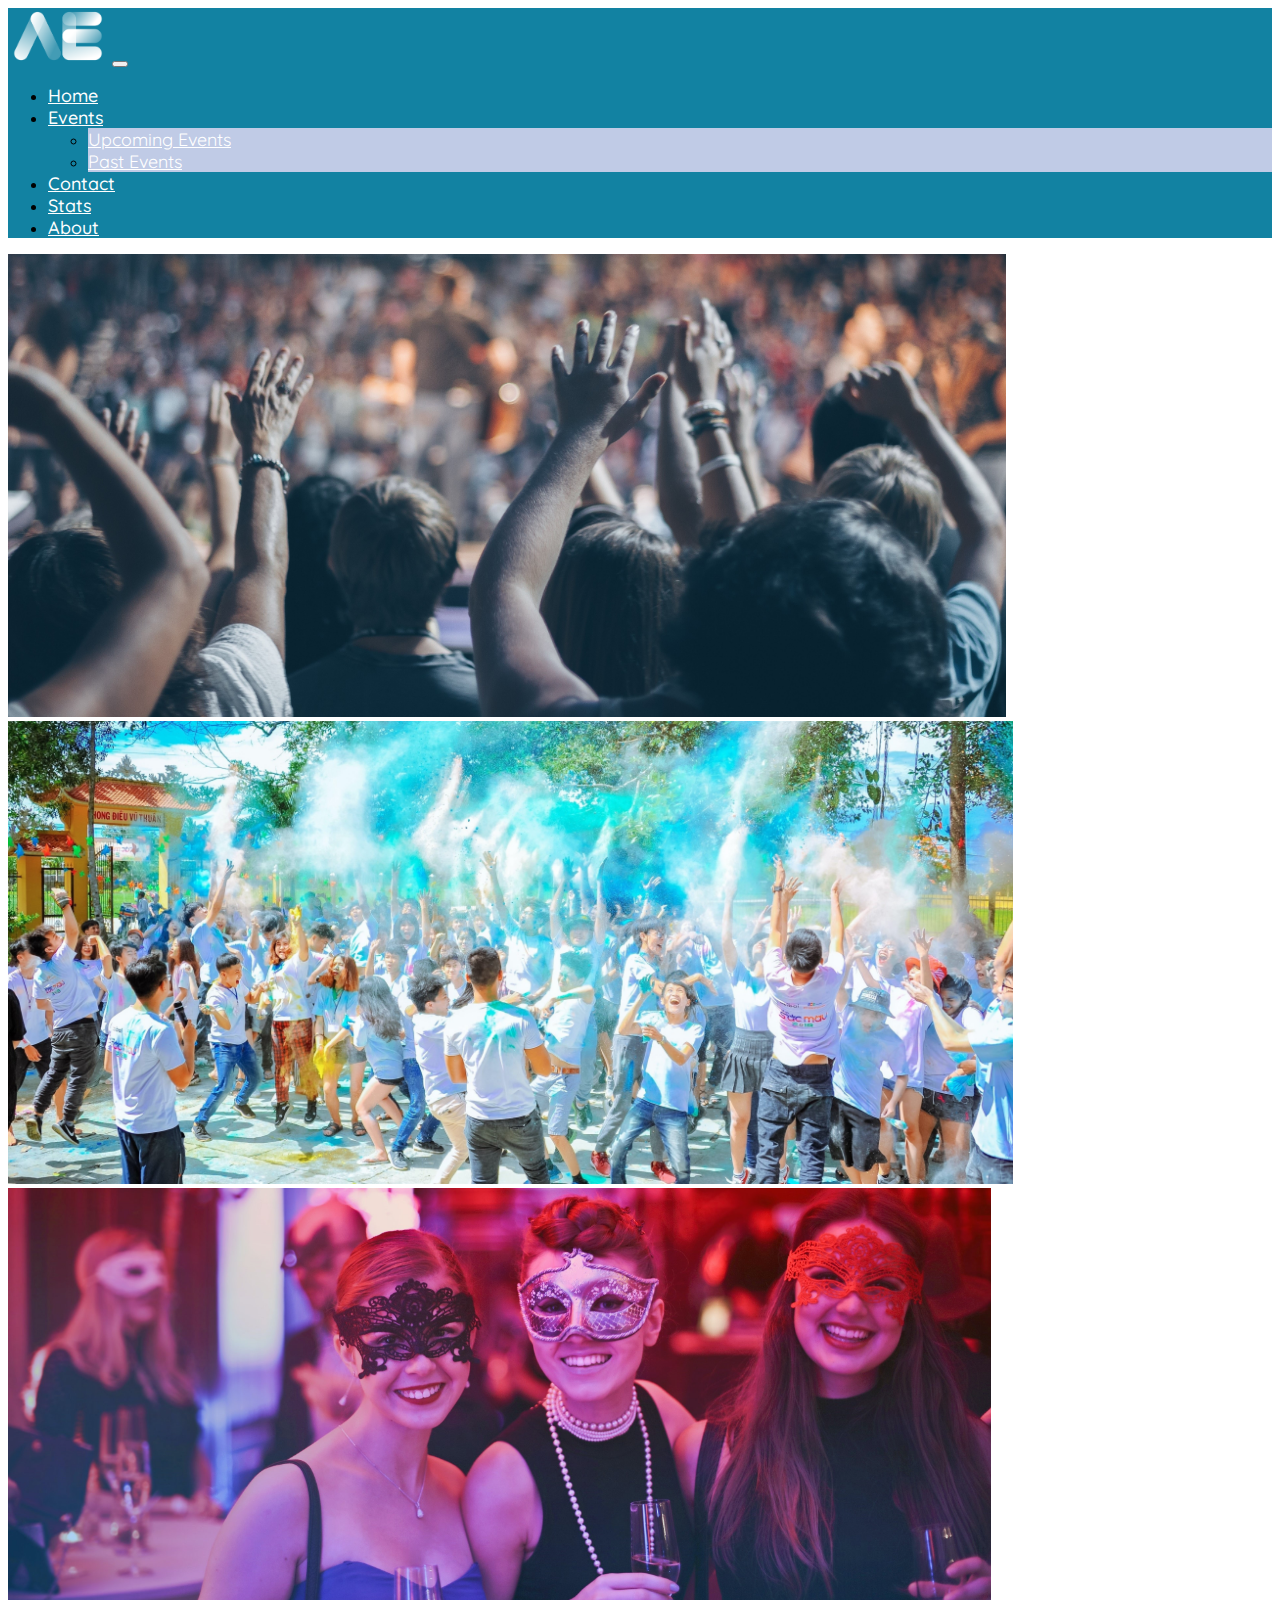
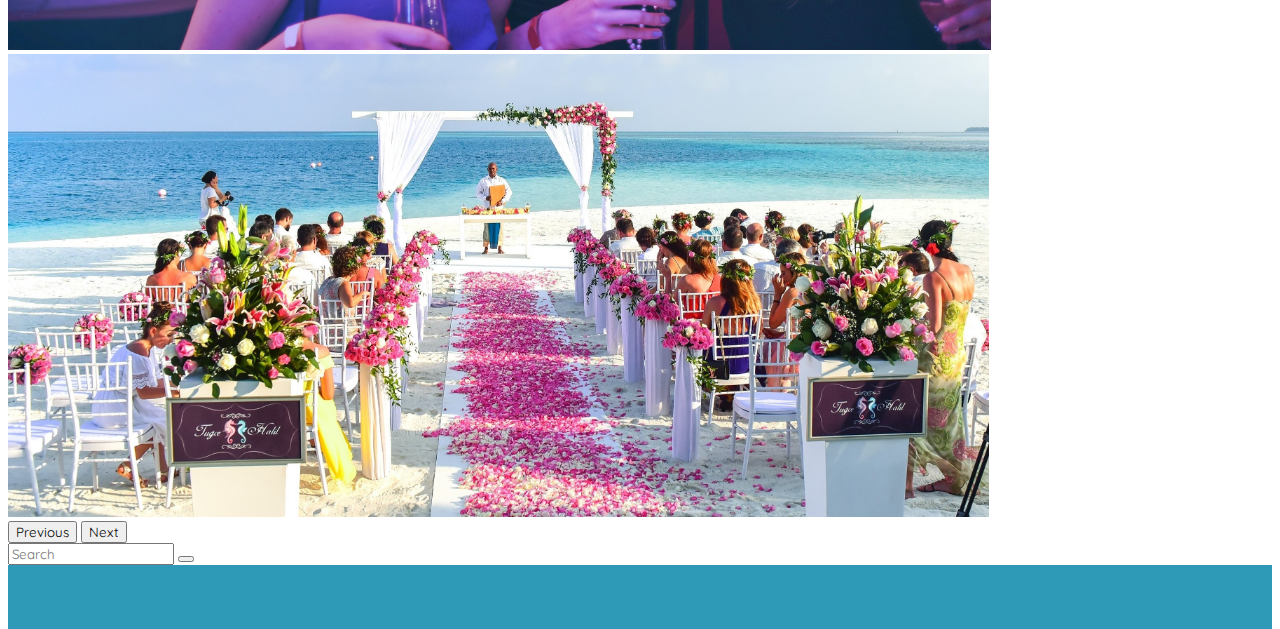
<file: index.html>
<!DOCTYPE html>
<html lang="en">
  <head>
    <meta charset="UTF-8" />
    <meta http-equiv="X-UA-Compatible" content="IE=edge" />
    <meta name="viewport" content="width=device-width, initial-scale=1.0" />
    <link
      href="https://cdn.jsdelivr.net/npm/bootstrap@5.3.0-alpha3/dist/css/bootstrap.min.css"
      rel="stylesheet"
      integrity="sha384-KK94CHFLLe+nY2dmCWGMq91rCGa5gtU4mk92HdvYe+M/SXH301p5ILy+dN9+nJOZ"
      crossorigin="anonymous"
    />
    <link
      rel="stylesheet"
      href="https://cdnjs.cloudflare.com/ajax/libs/font-awesome/6.4.0/css/all.min.css"
      integrity="sha512-iecdLmaskl7CVkqkXNQ/ZH/XLlvWZOJyj7Yy7tcenmpD1ypASozpmT/E0iPtmFIB46ZmdtAc9eNBvH0H/ZpiBw=="
      crossorigin="anonymous"
      referrerpolicy="no-referrer"
    />
    <link rel="stylesheet" href="./assets/styles/styles.css" />
    <!--    Favicon-->
    <link rel="icon" href="./assets/img/icons8-today-50.png" />
    <title>Amazing Events</title>
  </head>
  <body>
    <header class="header">
      <nav class="navbar navbar-expand-lg">
        <div class="container">
          <a class="navbar-brand" href="./index.html"
            ><img src="./assets/img/logo.png" alt=""
          /></a>
          <button
            class="navbar-toggler"
            type="button"
            data-bs-toggle="collapse"
            data-bs-target="#navbarNavDropdown"
            aria-controls="navbarNavDropdown"
            aria-expanded="false"
            aria-label="Toggle navigation"
          >
            <span class="navbar-toggler-icon"></span>
          </button>
          <div
            class="collapse navbar-collapse flex-row justify-content-end"
            id="navbarNavDropdown"
          >
            <ul class="navbar-nav">
              <li class="nav-item ">
                <a class="nav-link active" aria-current="page" href="#">Home</a>
              </li>
              <li class="nav-item dropdown">
                <a
                  class="nav-link dropdown-toggle"
                  href="#"
                  role="button"
                  data-bs-toggle="dropdown"
                  aria-expanded="false"
                >
                  Events
                </a>
                <ul class="dropdown-menu">
                  <li>
                    <a class="dropdown-item" href="/pages/upcoming_events.html"
                      >Upcoming Events</a
                    >
                  </li>
                  <li>
                    <a class="dropdown-item" href="/pages/past_events.html"
                      >Past Events</a
                    >
                  </li>
                </ul>
              </li>
              <li class="nav-item">
                <a class="nav-link" href="/pages/contact.html">Contact</a>
              </li>
              <li class="nav-item">
                <a class="nav-link" href="/pages/stats.html">Stats</a>
              </li>
              <li class="nav-item">
                <a class="nav-link" href="/pages/about_us.html">About</a>
              </li>
            </ul>
          </div>
        </div>
      </nav>
    </header>
    <main class="container mt-5 container-main flex-grow">
        <section class="events_hero container mt-5 mb-5">
          <div
            id="carouselExampleControls"
            class="carousel slide"
            data-bs-ride="carousel"
          >
            <div class="carousel-inner">
              <div class="carousel-item active">
                <img
                  src="./assets/img/mod-pexels-josh-sorenson-976866.jpg"
                  class="d-block w-100"
                  alt="First Image"
                />
              </div>
              <div class="carousel-item">
                <img
                  src="./assets/img/mod-pexels-min-an-1157557.jpg"
                  class="d-block w-100"
                  alt="Second Image"
                />
              </div>
              <div class="carousel-item">
                <img
                  src="./assets/img/pexels-andrea-piacquadio-787961.jpg"
                  class="d-block w-100"
                  alt="Third Image"
                />
              </div>
              <div class="carousel-item">
                <img
                  src="./assets/img/pexels-asad-photo-maldives-1a69198 (1).jpg"
                  class="d-block w-100"
                  alt="Fourth Image"
                />
              </div>
            </div>
            <button
              class="carousel-control-prev"
              type="button"
              data-bs-target="#carouselExampleControls"
              data-bs-slide="prev"
            >
              <span
                class="carousel-control-prev-icon"
                aria-hidden="true"
              ></span>
              <span class="visually-hidden">Previous</span>
            </button>
            <button
              class="carousel-control-next"
              type="button"
              data-bs-target="#carouselExampleControls"
              data-bs-slide="next"
            >
              <span
                class="carousel-control-next-icon"
                aria-hidden="true"
              ></span>
              <span class="visually-hidden">Next</span>
            </button>
          </div>
        </section>

      <section
        class="filters_search_container d-flex flex-row justify-content-evenly container_search"
      >
        <article class="filters d-flex flex-row" id="filters"></article>
        <article class="search_bar d-flex flex-row">
          <form class="d-flex" role="search">
            <input
              class="form-control me-2"
              type="search"
              placeholder="Search"
              aria-label="Search"
            />
            <button class="btn btn-outline-success" type="submit">
              <i class="fa-solid fa-magnifying-glass"></i>
            </button>
          </form>
        </article>
      </section>
      <section
        class="cards_container row mt-3 m-auto"
        id="cards_container"
      ></section>
    </main>
    <div class="footer_container">
      <footer class="footer">
        <div class="footer_links_container">
          <a href="https://www.instagram.com" class="footer_link"
            ><i class="fa-brands fa-instagram"></i
          ></a>
          <a href="https://www.facebook.com" class="footer_link"
            ><i class="fa-brands fa-facebook"></i
          ></a>
          <a href="https://www.whatsapp.com" class="footer_link"
            ><i class="fa-brands fa-whatsapp"></i
          ></a>
        </div>
      </footer>
    </div>
    
    <script
      src="https://cdn.jsdelivr.net/npm/bootstrap@5.3.0-alpha3/dist/js/bootstrap.bundle.min.js"
      integrity="sha384-ENjdO4Dr2bkBIFxQpeoTz1HIcje39Wm4jDKdf19U8gI4ddQ3GYNS7NTKfAdVQSZe"
      crossorigin="anonymous"
    ></script>
    <script type="module" src="/assets/js/index.js"></script>
  </body>
</html>
</file>
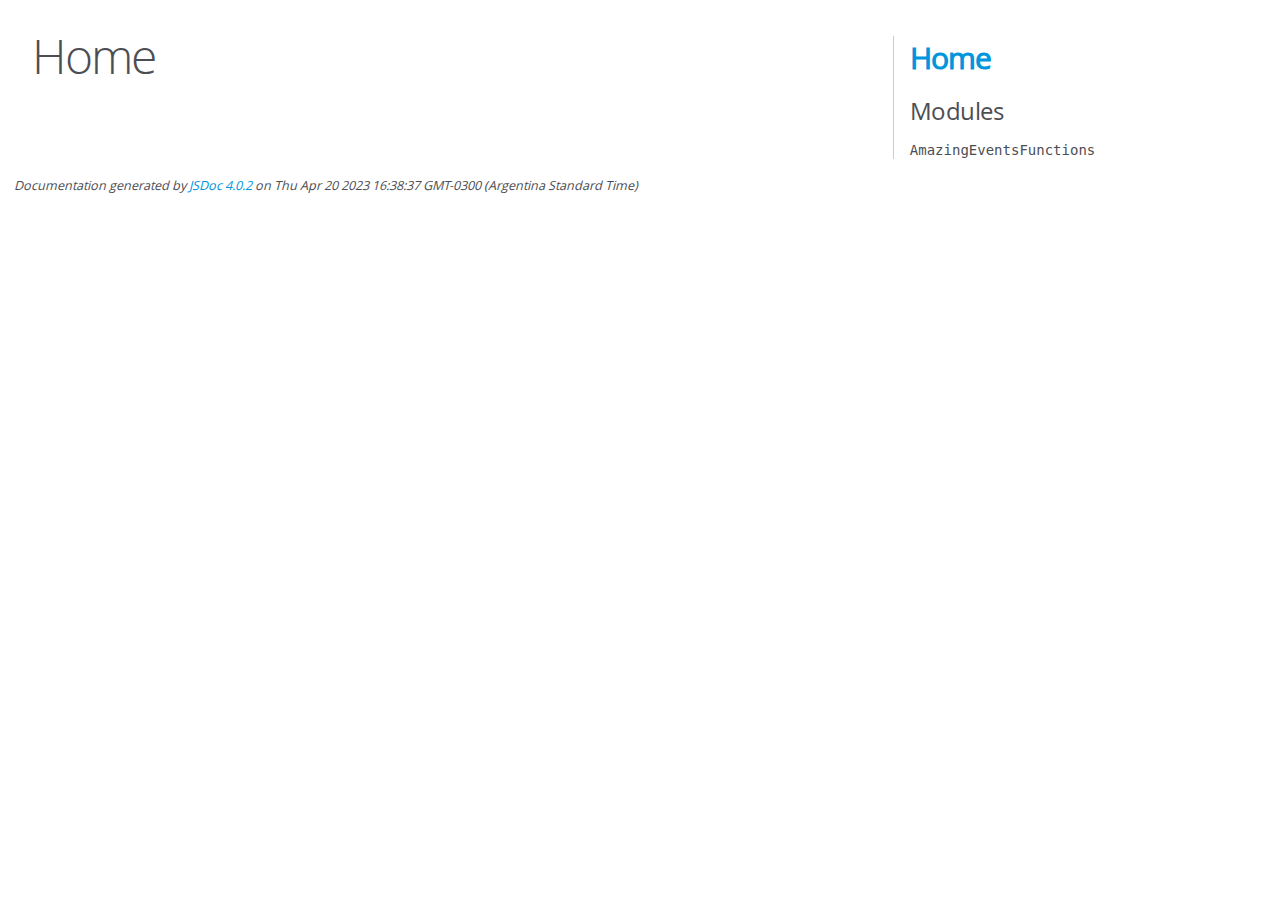
<file: assets/js/out/index.html>
<!DOCTYPE html>
<html lang="en">
<head>
    <meta charset="utf-8">
    <title>JSDoc: Home</title>

    <script src="scripts/prettify/prettify.js"> </script>
    <script src="scripts/prettify/lang-css.js"> </script>
    <!--[if lt IE 9]>
      <script src="//html5shiv.googlecode.com/svn/trunk/html5.js"></script>
    <![endif]-->
    <link type="text/css" rel="stylesheet" href="styles/prettify-tomorrow.css">
    <link type="text/css" rel="stylesheet" href="styles/jsdoc-default.css">
</head>

<body>

<div id="main">

    <h1 class="page-title">Home</h1>

    



    


    <h3> </h3>










    









</div>

<nav>
    <h2><a href="index.html">Home</a></h2><h3>Modules</h3><ul><li><a href="module-AmazingEventsFunctions.html">AmazingEventsFunctions</a></li></ul>
</nav>

<br class="clear">

<footer>
    Documentation generated by <a href="https://github.com/jsdoc/jsdoc">JSDoc 4.0.2</a> on Thu Apr 20 2023 16:38:37 GMT-0300 (Argentina Standard Time)
</footer>

<script> prettyPrint(); </script>
<script src="scripts/linenumber.js"> </script>
</body>
</html>
</file>
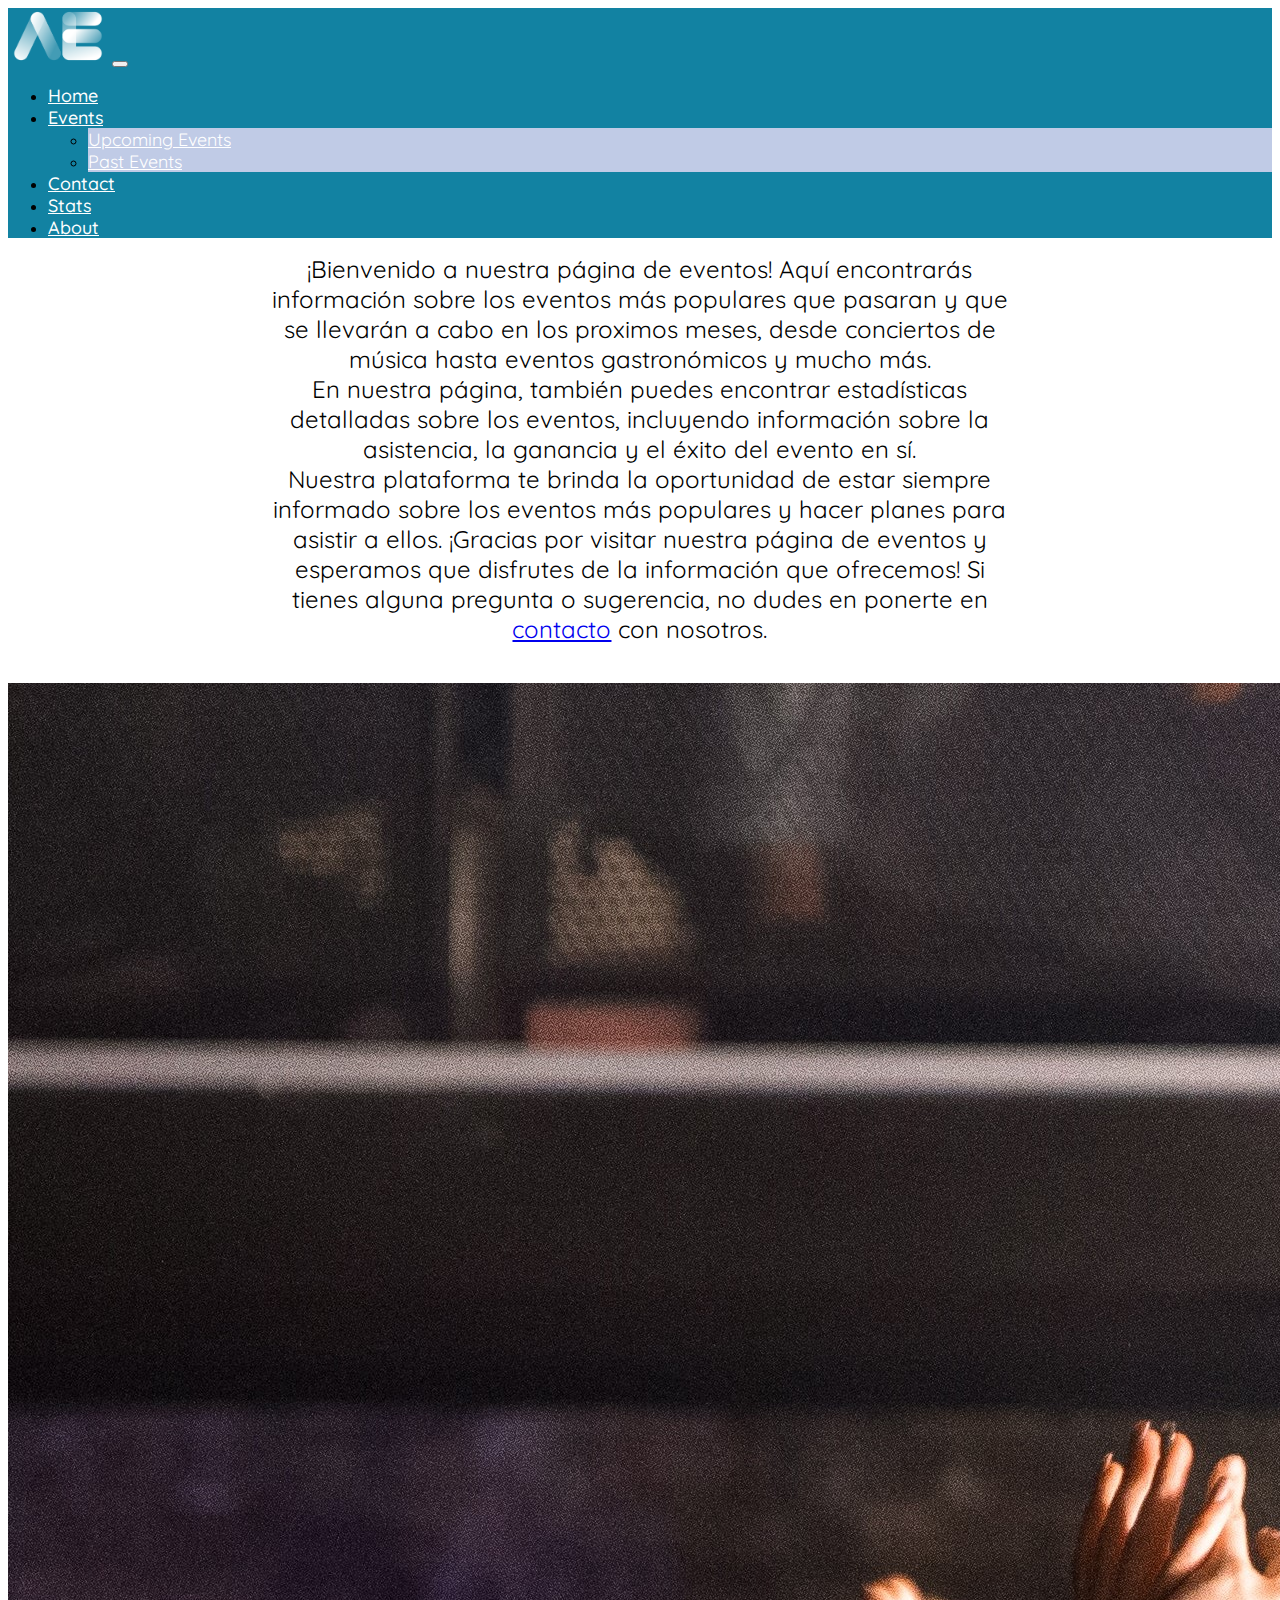
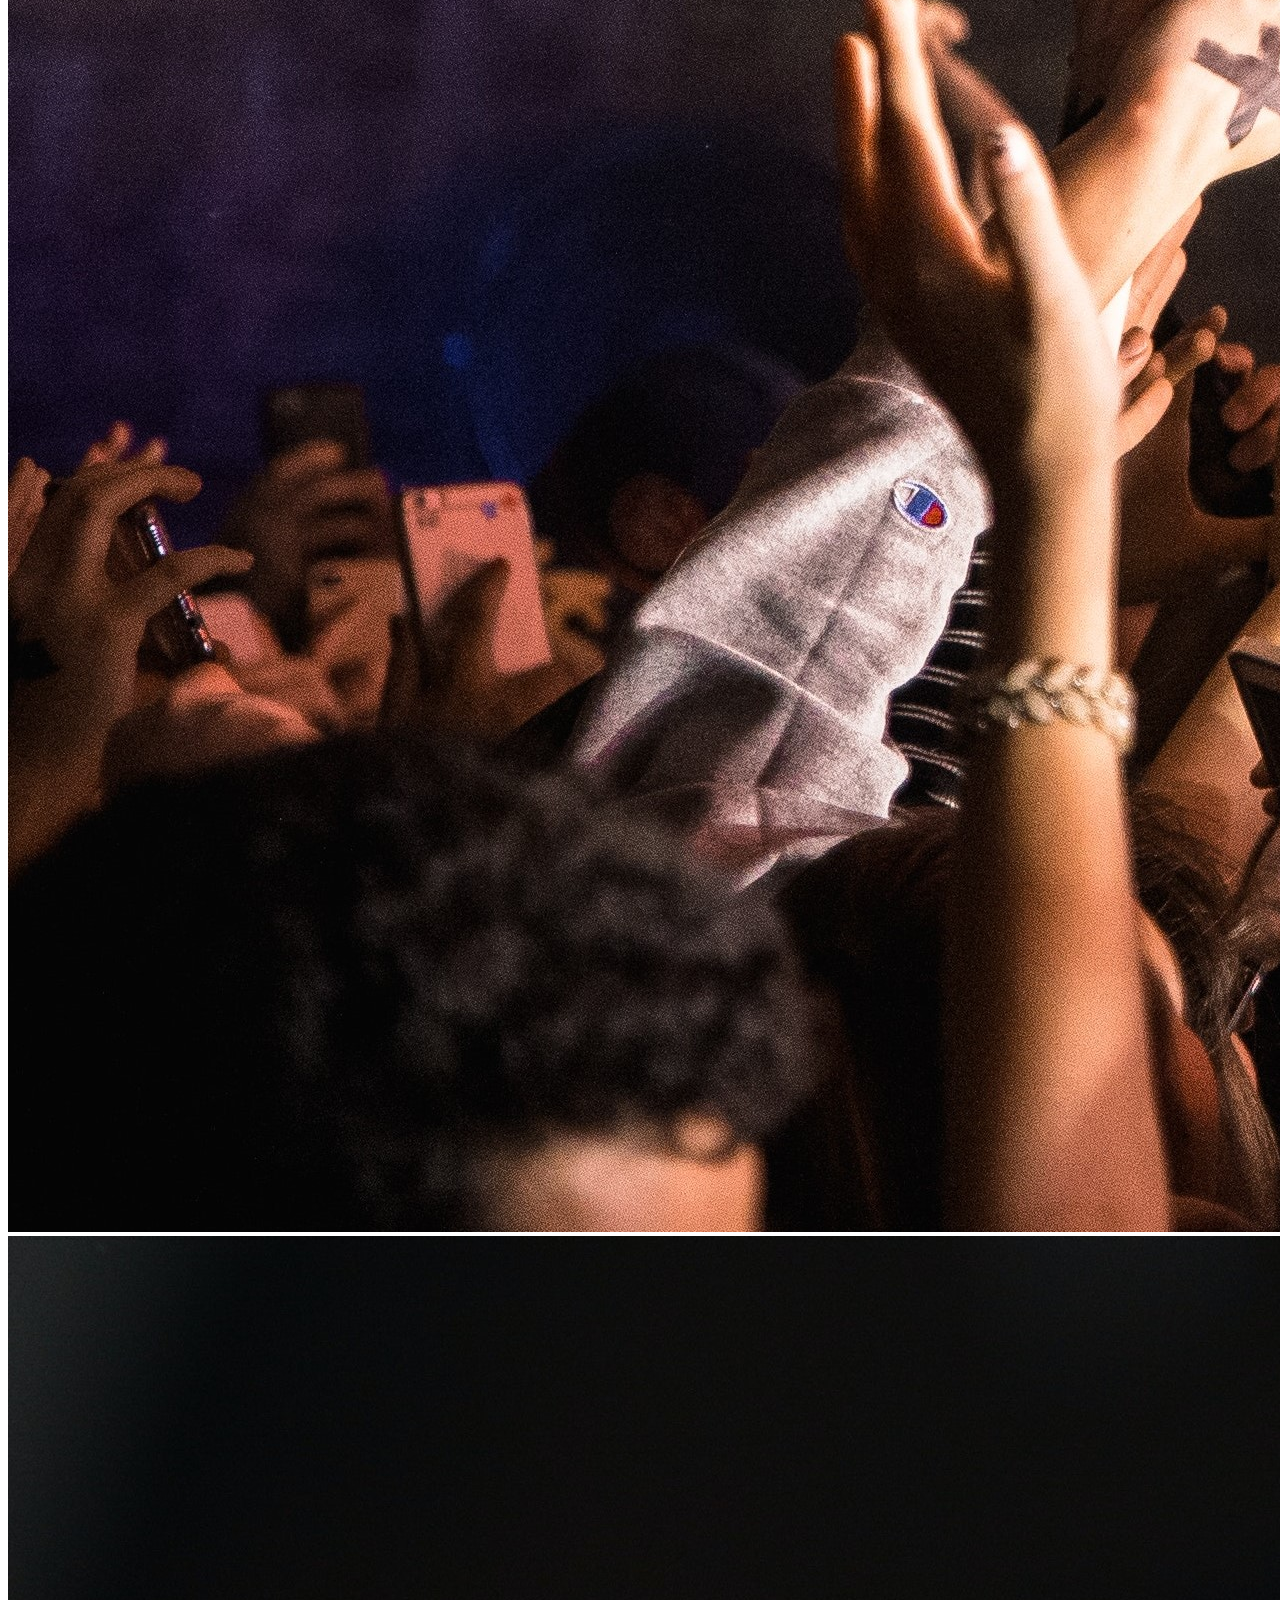
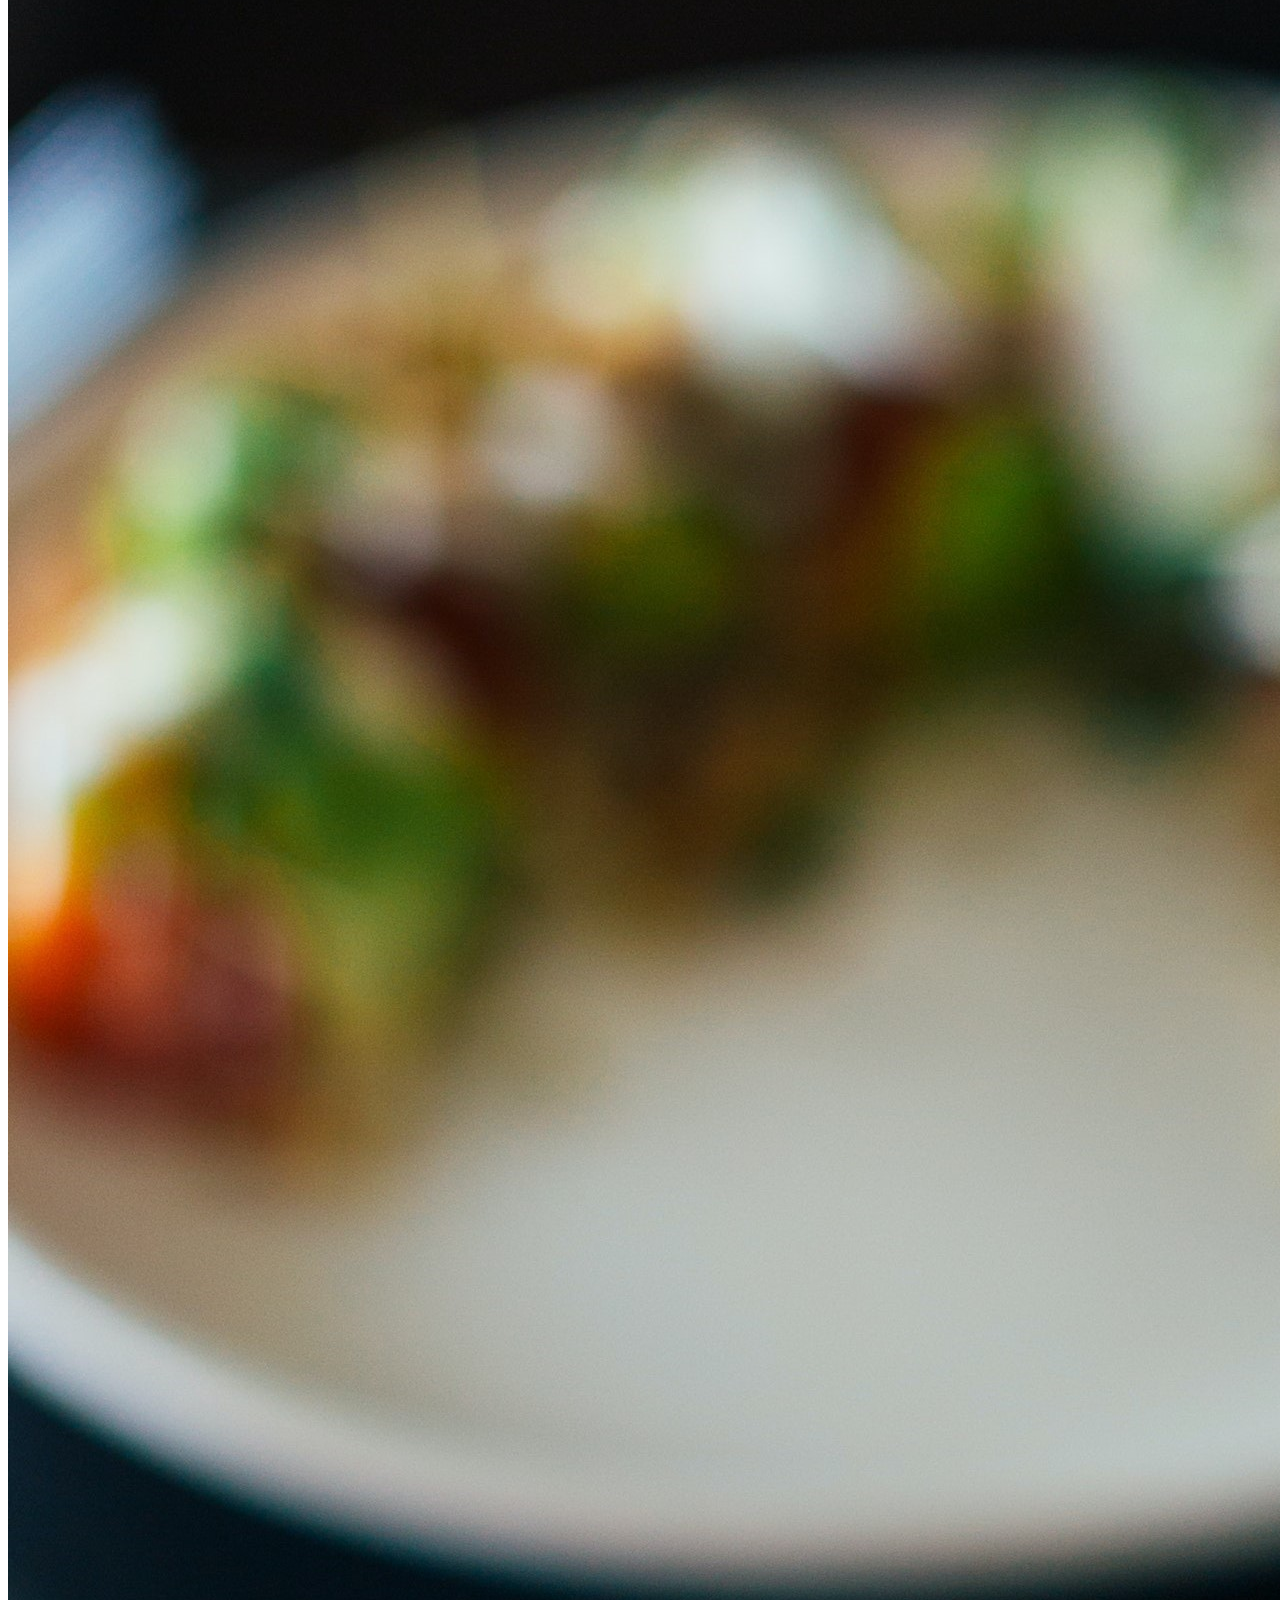
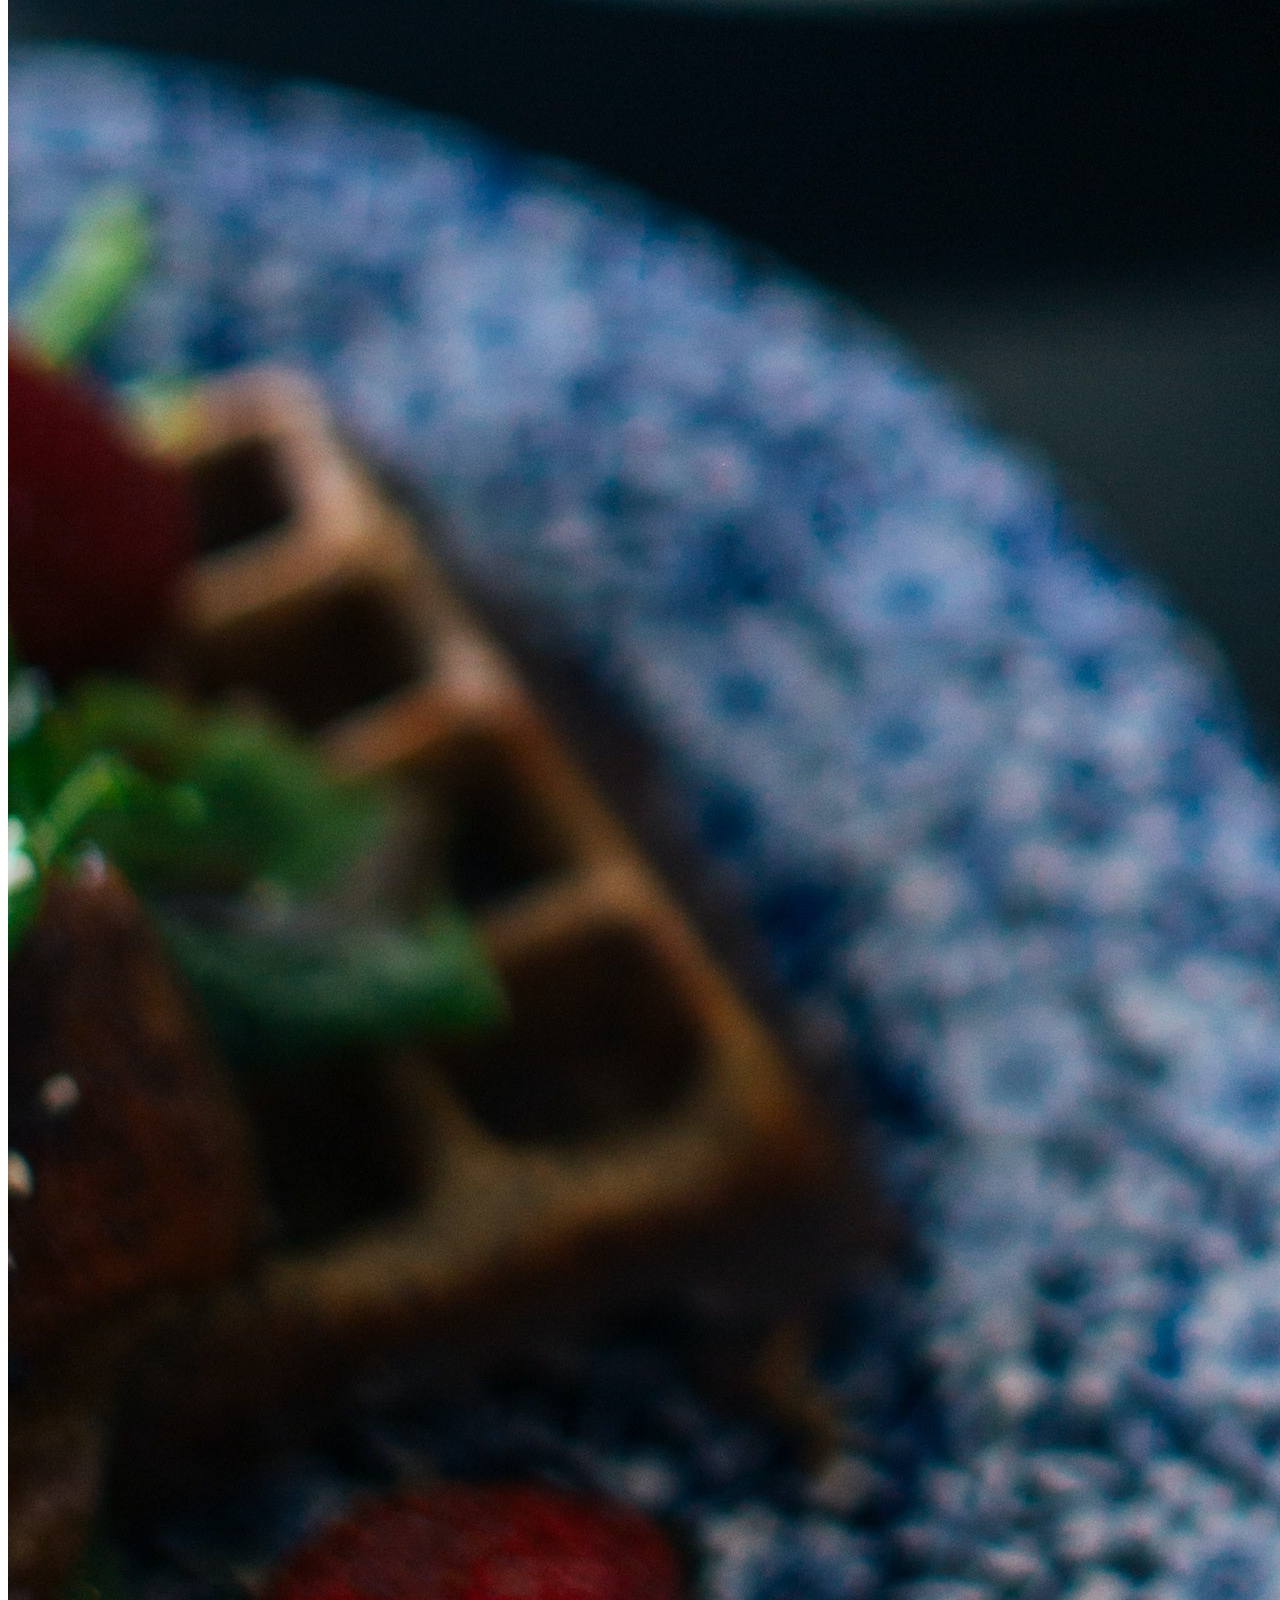
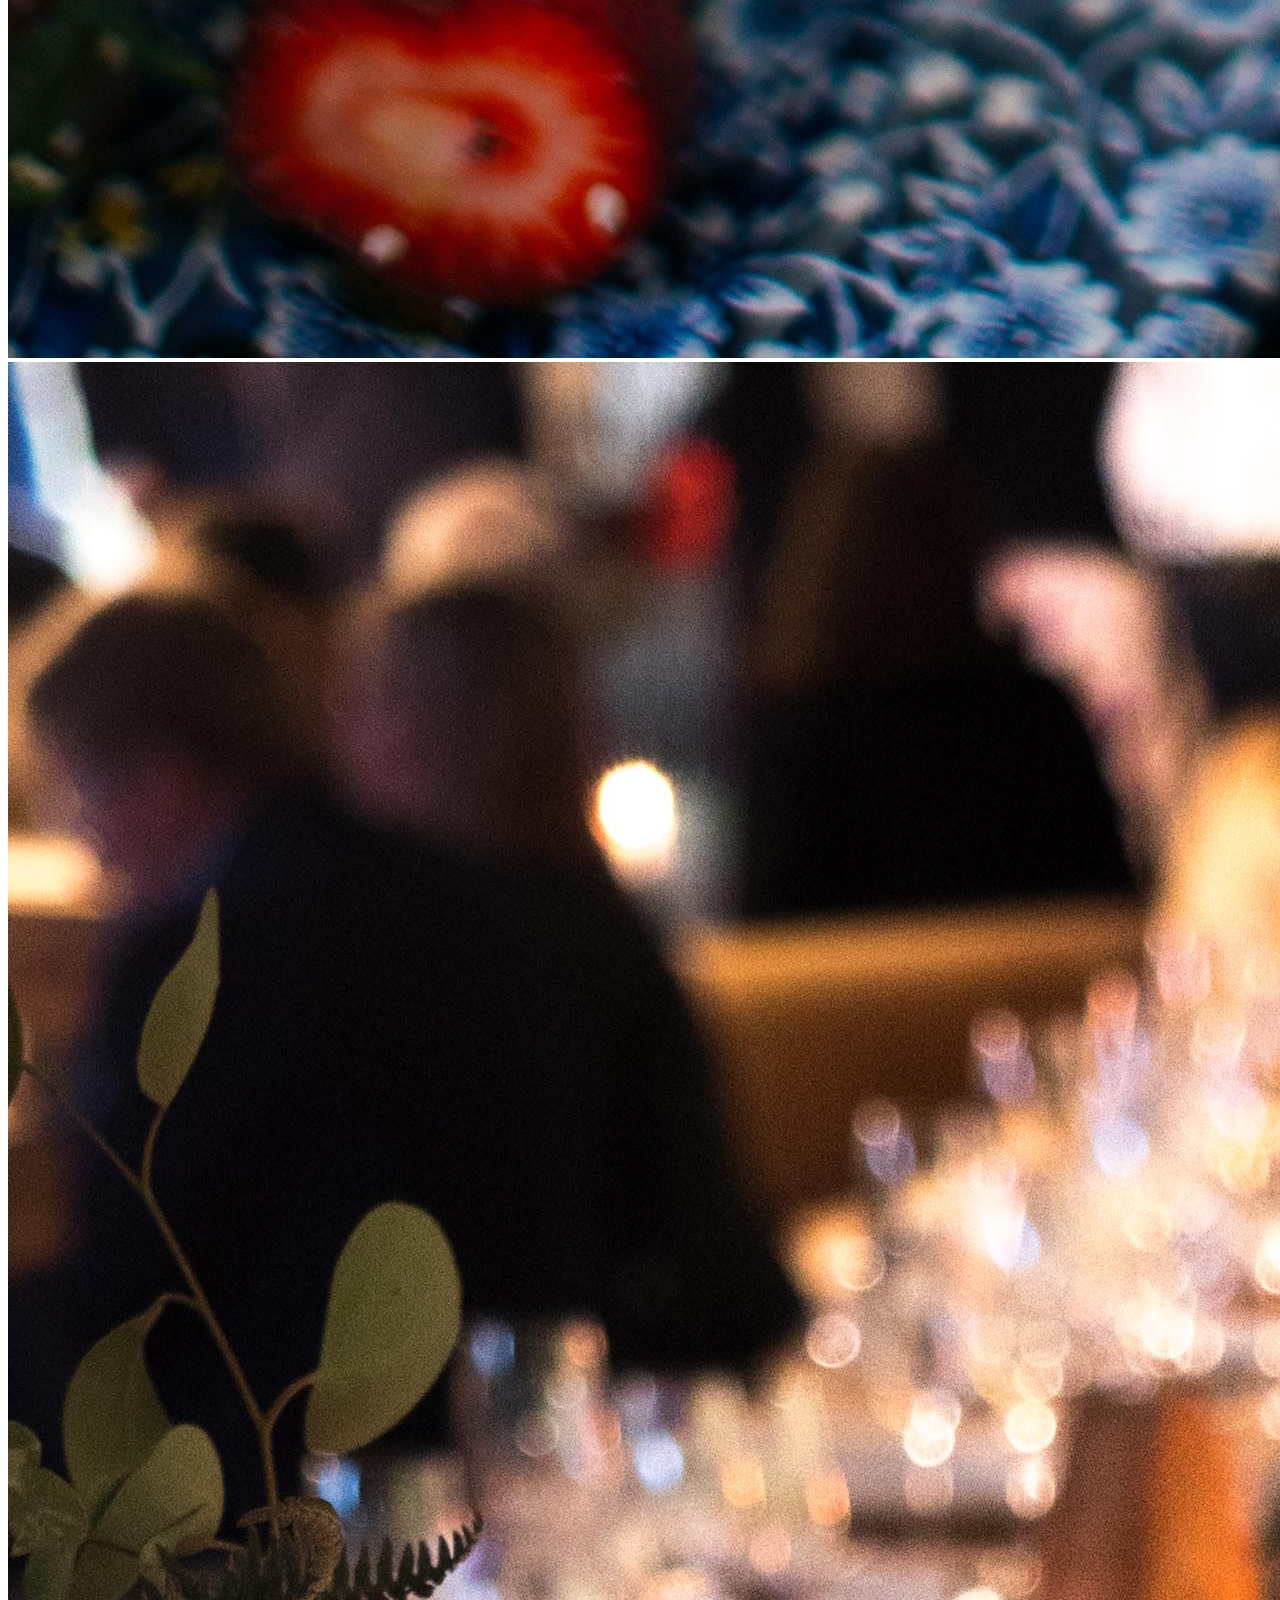
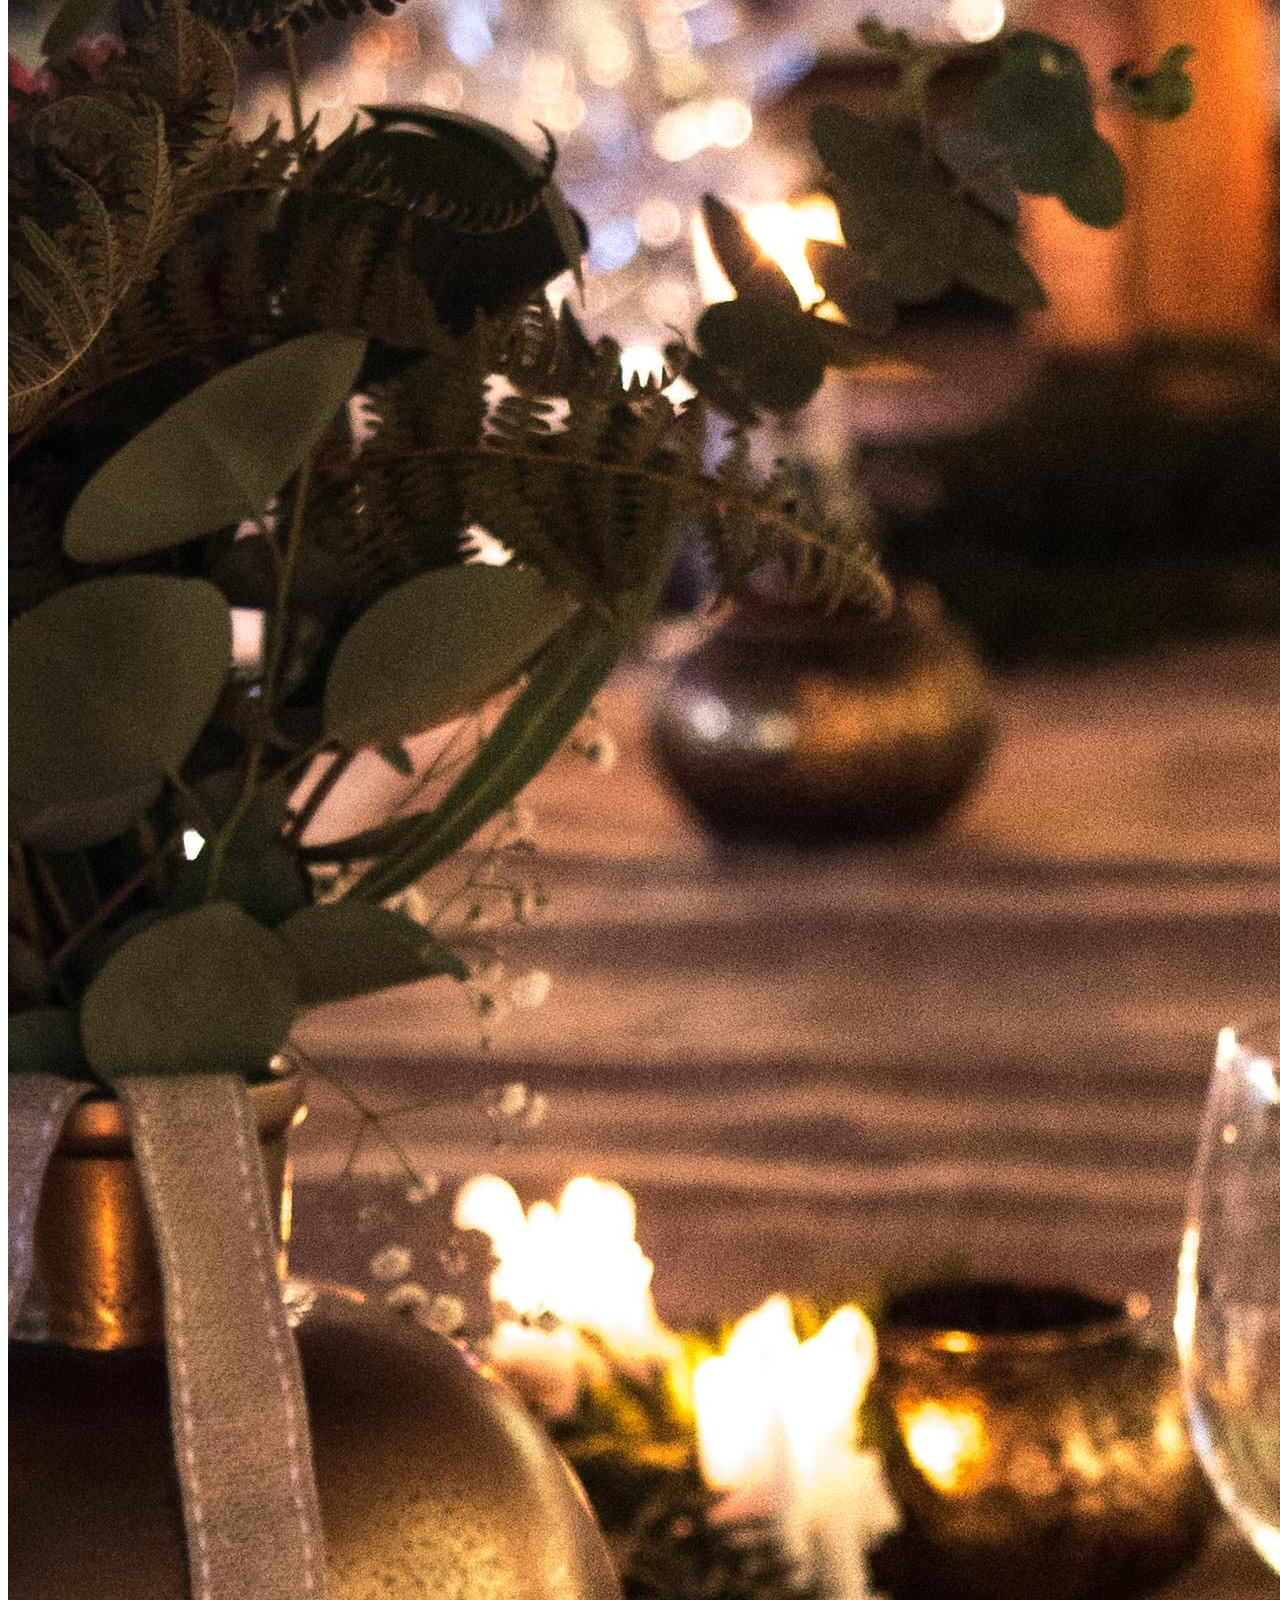
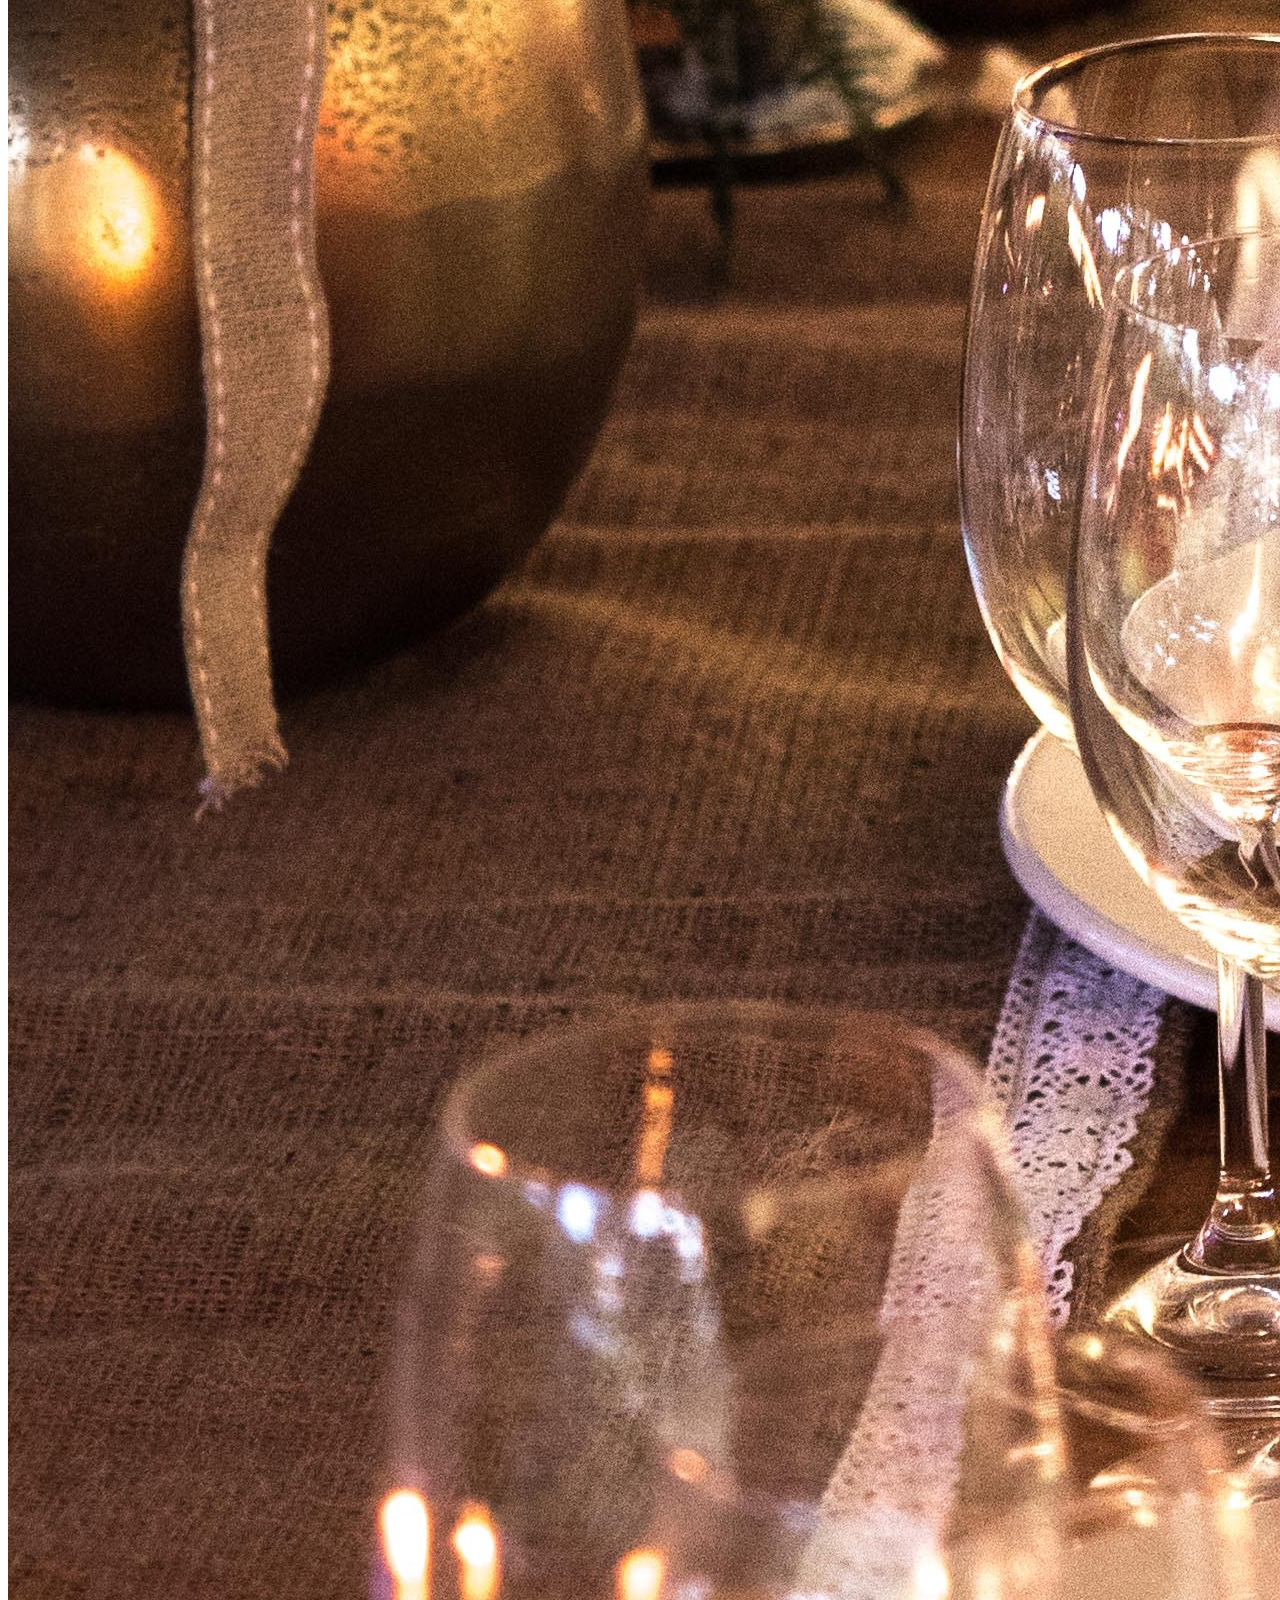
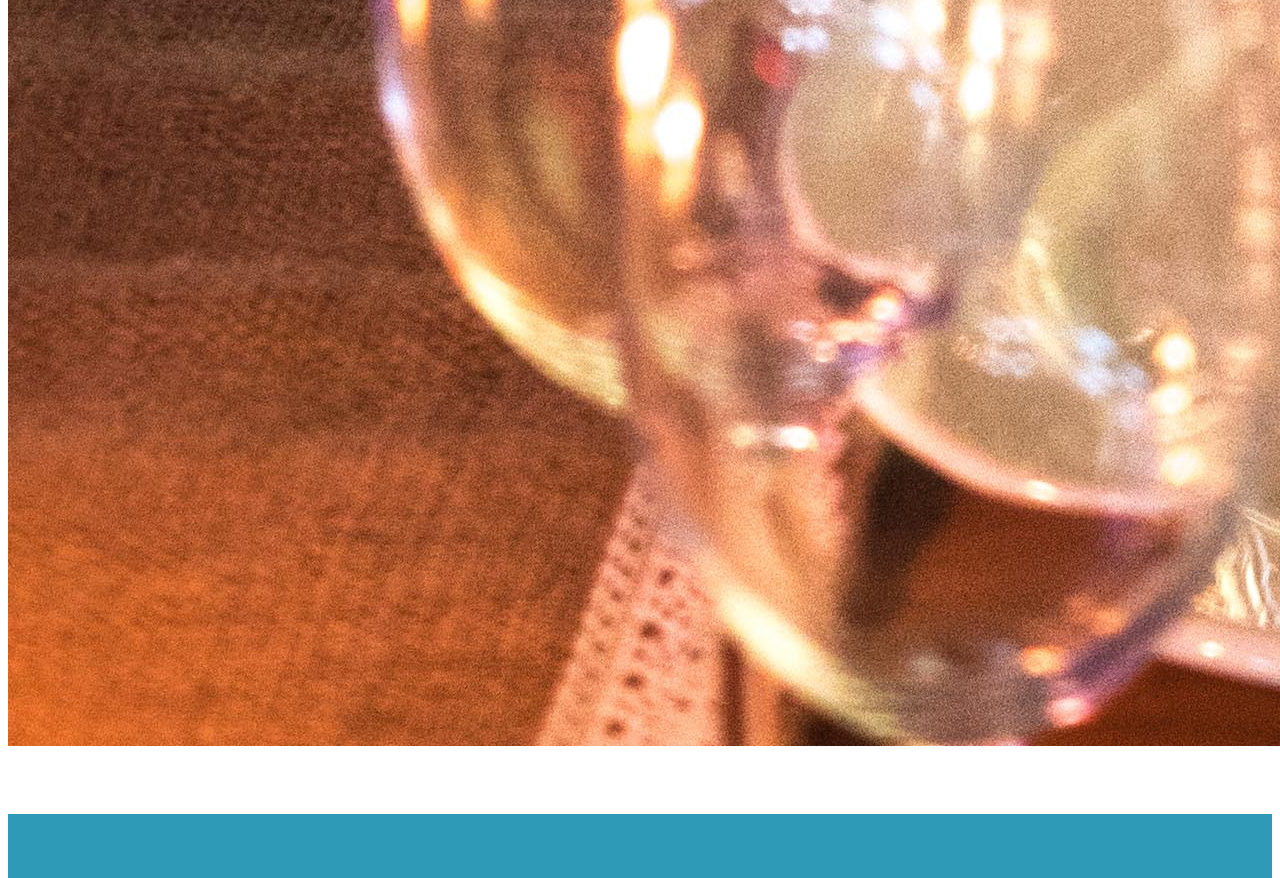
<file: pages/about_us.html>
<!DOCTYPE html>
<html lang="en">
  <head>
    <meta charset="UTF-8" />
    <meta http-equiv="X-UA-Compatible" content="IE=edge" />
    <meta name="viewport" content="width=device-width, initial-scale=1.0" />
    <link
      href="https://cdn.jsdelivr.net/npm/bootstrap@5.3.0-alpha3/dist/css/bootstrap.min.css"
      rel="stylesheet"
      integrity="sha384-KK94CHFLLe+nY2dmCWGMq91rCGa5gtU4mk92HdvYe+M/SXH301p5ILy+dN9+nJOZ"
      crossorigin="anonymous"
    />
    <link
      rel="stylesheet"
      href="https://cdnjs.cloudflare.com/ajax/libs/font-awesome/6.4.0/css/all.min.css"
      integrity="sha512-iecdLmaskl7CVkqkXNQ/ZH/XLlvWZOJyj7Yy7tcenmpD1ypASozpmT/E0iPtmFIB46ZmdtAc9eNBvH0H/ZpiBw=="
      crossorigin="anonymous"
      referrerpolicy="no-referrer"
    />
    <link rel="stylesheet" href="../assets/styles/styles.css" />
    <link rel="stylesheet" href="../assets/styles/about_us.css">
    <!--    Favicon-->
    <link rel="icon" href="../assets/img/icons8-today-50.png" />
    <title>Sobre Nosotros</title>
  </head>
  <body>
    <header class="header">
      <nav class="navbar navbar-expand-lg">
        <div class="container">
          <a class="navbar-brand" href="./index.html"
            ><img src="../assets/img/logo.png" alt=""
          /></a>
          <button
            class="navbar-toggler"
            type="button"
            data-bs-toggle="collapse"
            data-bs-target="#navbarNavDropdown"
            aria-controls="navbarNavDropdown"
            aria-expanded="false"
            aria-label="Toggle navigation"
          >
            <span class="navbar-toggler-icon"></span>
          </button>
          <div
            class="collapse navbar-collapse flex-row justify-content-end"
            id="navbarNavDropdown"
          >
            <ul class="navbar-nav">
              <li class="nav-item">
                <a class="nav-link" aria-current="page" href="../index.html">Home</a>
              </li>
              <li class="nav-item dropdown">
                <a
                  class="nav-link dropdown-toggle"
                  href="#"
                  role="button"
                  data-bs-toggle="dropdown"
                  aria-expanded="false"
                >
                  Events
                </a>
                <ul class="dropdown-menu">
                  <li>
                    <a class="dropdown-item" href="/pages/upcoming_events.html"
                      >Upcoming Events</a
                    >
                  </li>
                  <li>
                    <a class="dropdown-item" href="/pages/past_events.html"
                      >Past Events</a
                    >
                  </li>
                </ul>
              </li>
              <li class="nav-item">
                <a class="nav-link" href="/pages/contact.html">Contact</a>
              </li>
              <li class="nav-item">
                <a class="nav-link" href="/pages/stats.html">Stats</a>
              </li>
              <li class="nav-item">
                <a class="nav-link active" href="#">About</a>
              </li>
            </ul>
          </div>
        </div>
      </nav>
    </header>
    <main class="container mt-5 container-main flex-grow">
      <p class="sobre-nosotros">
        ¡Bienvenido a nuestra página de eventos! Aquí encontrarás información
        sobre los eventos más populares que pasaran y que se llevarán a cabo en
        los proximos meses, desde conciertos de música hasta eventos
        gastronómicos y mucho más. 
        <br>
        En nuestra página, también puedes encontrar
        estadísticas detalladas sobre los eventos, incluyendo información sobre
        la asistencia, la ganancia y el éxito del evento en sí. 
        <br>
        Nuestra plataforma te brinda la oportunidad de estar siempre informado sobre los
        eventos más populares y hacer planes para asistir a ellos. ¡Gracias por
        visitar nuestra página de eventos y esperamos que disfrutes de la
        información que ofrecemos! Si tienes alguna pregunta o sugerencia, no
        dudes en ponerte en <a href="./contact.html">contacto</a> con nosotros.
      </p>
      <div class="lightbox">
        <div class="row">
          <div class="col-lg-6">
            <img
              src="../assets/img/pexels-wendy-wei-3927921.jpg"
              alt="Table Full of Spices"
              class="w-100 mb-2 mb-md-4 shadow-1-strong rounded"
            />
            <img
              src="../assets/img/pexels-rachel-claire-5490902.jpg"
              alt="Coconut with Strawberries"
              class="w-100 shadow-1-strong rounded"
            />
          </div>
          <div class="col-lg-6">
            <img
              src="../assets/img/pexels-tembela-bohle-1114427.jpg"
              alt="Dark Roast Iced Coffee"
              class="w-100 shadow-1-strong rounded"
            />
          </div>
        </div>
      </div>
    </main>
    <div class="footer_container">
      <footer class="footer">
        <div class="footer_links_container">
          <a href="https://www.instagram.com" class="footer_link"
            ><i class="fa-brands fa-instagram"></i
          ></a>
          <a href="https://www.facebook.com" class="footer_link"
            ><i class="fa-brands fa-facebook"></i
          ></a>
          <a href="https://www.whatsapp.com" class="footer_link"
            ><i class="fa-brands fa-whatsapp"></i
          ></a>
        </div>
      </footer>
    </div>

    <script
      src="https://cdn.jsdelivr.net/npm/bootstrap@5.3.0-alpha3/dist/js/bootstrap.bundle.min.js"
      integrity="sha384-ENjdO4Dr2bkBIFxQpeoTz1HIcje39Wm4jDKdf19U8gI4ddQ3GYNS7NTKfAdVQSZe"
      crossorigin="anonymous"
    ></script>
    <script type="module" src="../assets/js/index.js"></script>
  </body>
</html>
</file>
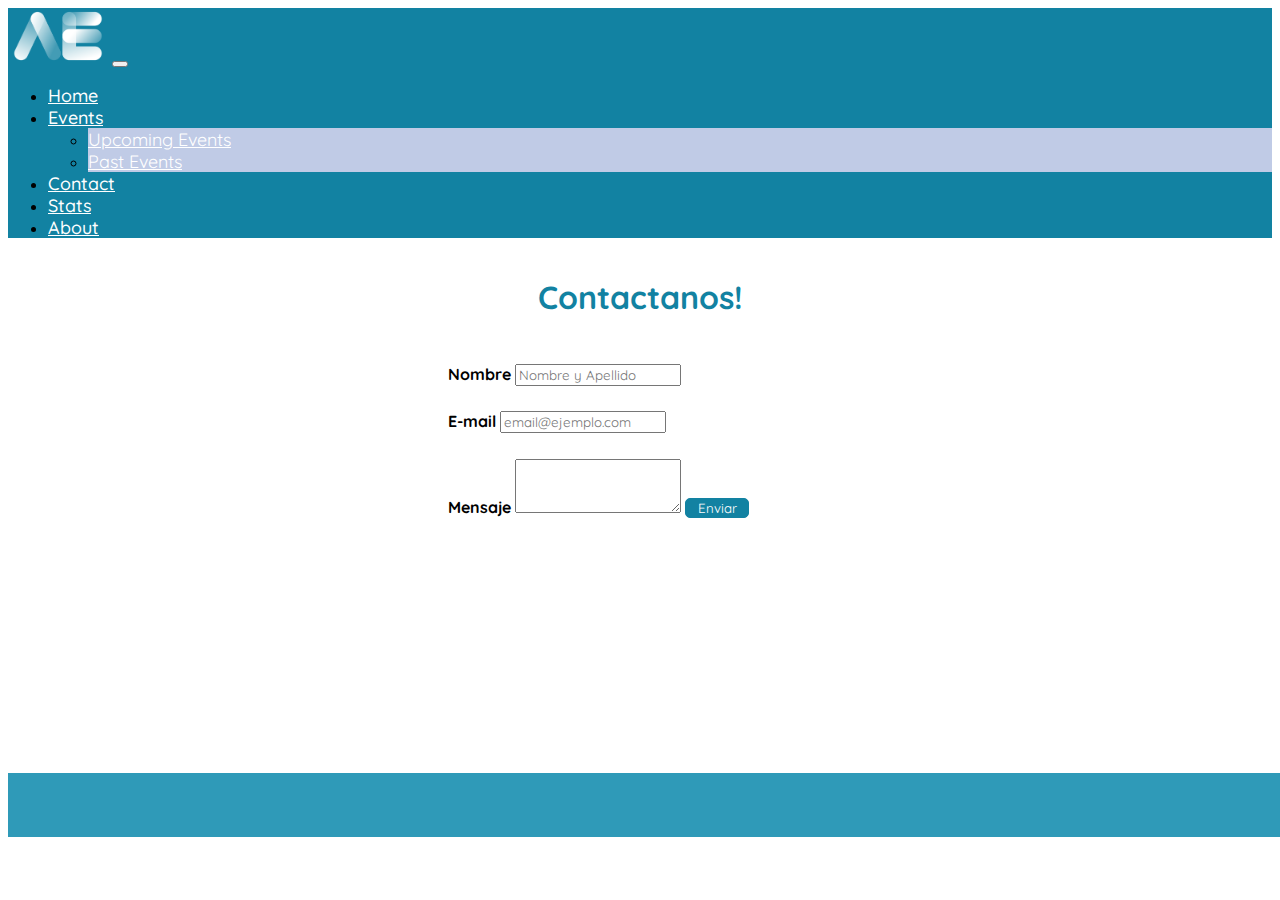
<file: pages/contact.html>
<!DOCTYPE html>
<html lang="en">
  <head>
    <meta charset="UTF-8" />
    <meta http-equiv="X-UA-Compatible" content="IE=edge" />
    <meta name="viewport" content="width=device-width, initial-scale=1.0" />
    <link rel="stylesheet" href="../assets/styles/contact.css" />
    <link rel="stylesheet" href="../assets/styles/styles.css" />
    <!-- Fuente Google -->
    <link rel="preconnect" href="https://fonts.googleapis.com" />
    <link rel="preconnect" href="https://fonts.gstatic.com" crossorigin />
    <link rel="preconnect" href="https://fonts.googleapis.com" />
    <link rel="preconnect" href="https://fonts.gstatic.com" crossorigin />
    <link
      href="https://fonts.googleapis.com/css2?family=Quicksand:wght@300&display=swap"
      rel="stylesheet"
    />
    <!-- Bootstrap -->
    <link
      href="https://cdn.jsdelivr.net/npm/bootstrap@5.3.0-alpha3/dist/css/bootstrap.min.css"
      rel="stylesheet"
      integrity="sha384-KK94CHFLLe+nY2dmCWGMq91rCGa5gtU4mk92HdvYe+M/SXH301p5ILy+dN9+nJOZ"
      crossorigin="anonymous"
    />
    <script
      src="https://cdn.jsdelivr.net/npm/bootstrap@5.3.0-alpha3/dist/js/bootstrap.bundle.min.js"
      integrity="sha384-ENjdO4Dr2bkBIFxQpeoTz1HIcje39Wm4jDKdf19U8gI4ddQ3GYNS7NTKfAdVQSZe"
      crossorigin="anonymous"
    ></script>
    <!-- Iconos -->
    <link
      rel="stylesheet"
      href="https://cdnjs.cloudflare.com/ajax/libs/font-awesome/6.4.0/css/all.min.css"
      integrity="sha512-iecdLmaskl7CVkqkXNQ/ZH/XLlvWZOJyj7Yy7tcenmpD1ypASozpmT/E0iPtmFIB46ZmdtAc9eNBvH0H/ZpiBw=="
      crossorigin="anonymous"
      referrerpolicy="no-referrer"
    />
    <link rel="icon" href="../assets/img/icons8-today-50.png" />
    <title>Contactanos</title>
  </head>
  <body>
    <header class="header">
      <nav class="navbar navbar-expand-lg">
        <div class="container">
          <a class="navbar-brand" href="../index.html"
            ><img src="../assets/img/logo.png" alt=""
          /></a>
          <button
            class="navbar-toggler"
            type="button"
            data-bs-toggle="collapse"
            data-bs-target="#navbarNavDropdown"
            aria-controls="navbarNavDropdown"
            aria-expanded="false"
            aria-label="Toggle navigation"
          >
            <span class="navbar-toggler-icon"></span>
          </button>
          <div
            class="collapse navbar-collapse flex-row justify-content-end"
            id="navbarNavDropdown"
          >
            <ul class="navbar-nav">
              <li class="nav-item">
                <a class="nav-link" aria-current="page" href="../index.html"
                  >Home</a
                >
              </li>
              <li class="nav-item dropdown">
                <a
                  class="nav-link dropdown-toggle"
                  href="#"
                  role="button"
                  data-bs-toggle="dropdown"
                  aria-expanded="false"
                >
                  Events
                </a>
                <ul class="dropdown-menu">
                  <li>
                    <a class="dropdown-item" href="/pages/upcoming_events.html"
                      >Upcoming Events</a
                    >
                  </li>
                  <li>
                    <a class="dropdown-item" href="/pages/past_events.html"
                      >Past Events</a
                    >
                  </li>
                </ul>
              </li>
              <li class="nav-item">
                <a class="nav-link active" href="#">Contact</a>
              </li>
              <li class="nav-item">
                <a class="nav-link" href="/pages/stats.html">Stats</a>
              </li>
              <li class="nav-item">
                <a class="nav-link" href="./about_us.html">About</a>
              </li>
            </ul>
          </div>
        </div>
      </nav>
    </header>
    <main class="container-main margin flex-grow">
      <div class="title">
        <h1>Contactanos!</h1>
      </div>
      <div class="form-contact">
        <form>
          <div class="form-group">
            <label for="name">Nombre</label>
            <input
              type="text"
              class="form-control"
              id="name"
              placeholder="Nombre y Apellido"
            />
          </div>

          <div class="form-group">
            <label for="exampleFormControlInput1">E-mail</label>
            <input
              type="email"
              class="form-control"
              id="exampleFormControlInput1"
              placeholder="email@ejemplo.com"
            />
          </div>

          <div class="form-group">
            <label for="exampleFormControlTextarea1">Mensaje</label>
            <textarea
              class="form-control"
              id="exampleFormControlTextarea1"
              rows="3"
            ></textarea>
            <button type="button" class="button">Enviar</button>
          </div>
        </form>
      </div>
    </main>
    <footer class="footer">
      <div class="footer_links_container">
        <a href="https://www.instagram.com" class="footer_link"
          ><i class="fa-brands fa-instagram"></i
        ></a>
        <a href="https://www.facebook.com" class="footer_link"
          ><i class="fa-brands fa-facebook"></i
        ></a>
        <a href="https://www.whatsapp.com" class="footer_link"
          ><i class="fa-brands fa-whatsapp"></i
        ></a>
      </div>
    </footer>
  </body>
</html>
</file>
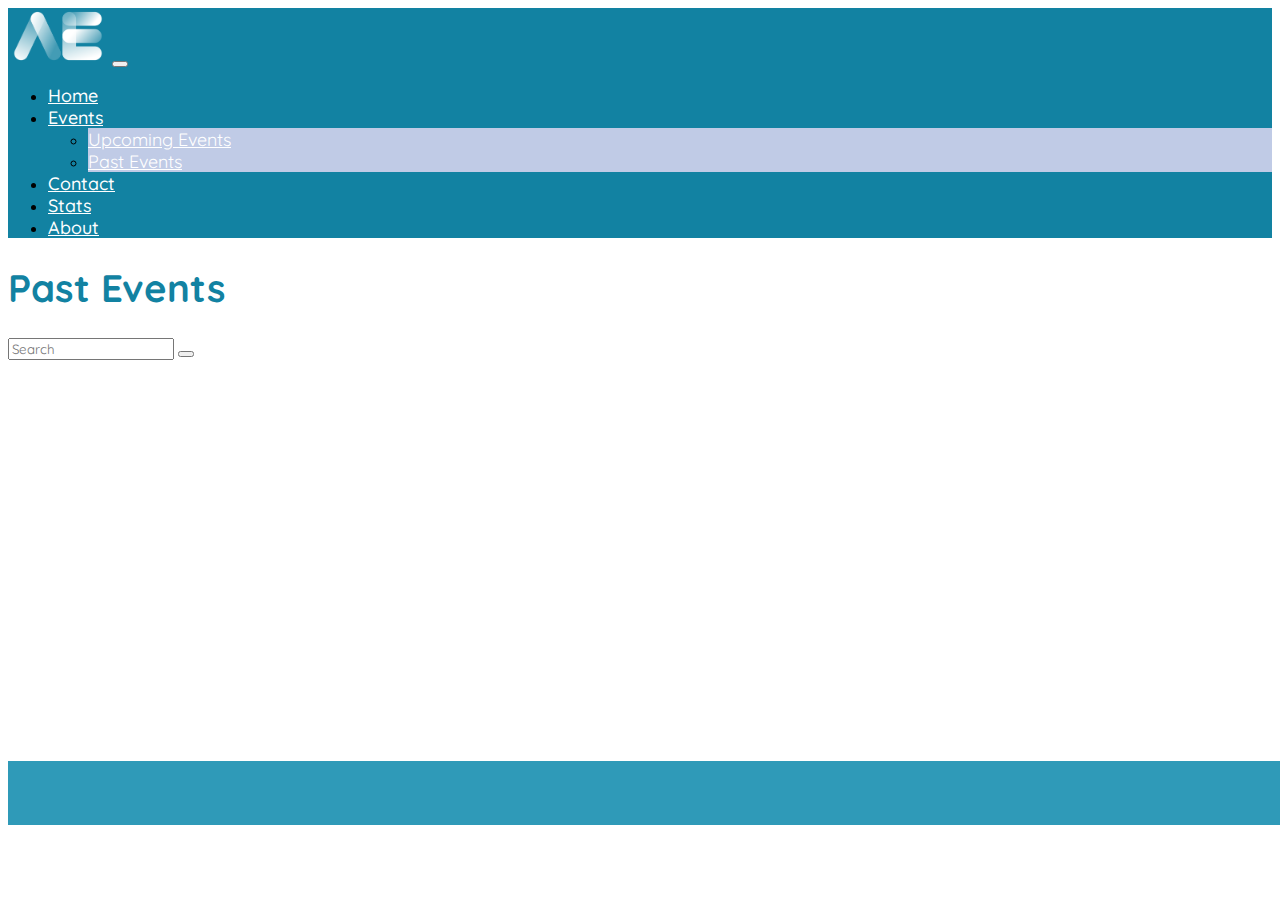
<file: pages/past_events.html>
<!DOCTYPE html>
<html lang="en">
  <head>
    <meta charset="UTF-8" />
    <meta http-equiv="X-UA-Compatible" content="IE=edge" />
    <meta name="viewport" content="width=device-width, initial-scale=1.0" />
    <link
      href="https://cdn.jsdelivr.net/npm/bootstrap@5.3.0-alpha3/dist/css/bootstrap.min.css"
      rel="stylesheet"
      integrity="sha384-KK94CHFLLe+nY2dmCWGMq91rCGa5gtU4mk92HdvYe+M/SXH301p5ILy+dN9+nJOZ"
      crossorigin="anonymous"
    />
    <link
      rel="stylesheet"
      href="https://cdnjs.cloudflare.com/ajax/libs/font-awesome/6.4.0/css/all.min.css"
      integrity="sha512-iecdLmaskl7CVkqkXNQ/ZH/XLlvWZOJyj7Yy7tcenmpD1ypASozpmT/E0iPtmFIB46ZmdtAc9eNBvH0H/ZpiBw=="
      crossorigin="anonymous"
      referrerpolicy="no-referrer"
    />
    <link rel="stylesheet" href="../assets/styles/styles.css" />
    <!--    Favicon-->
    <link rel="icon" href="../assets/img/icons8-today-50.png" />
    <title>Amazing Events</title>
  </head>
  <body>
    <header class="header">
      <nav class="navbar navbar-expand-lg">
        <div class="container">
          <a class="navbar-brand" href="../index.html"
            ><img src="../assets/img/logo.png" alt=""
          /></a>
          <button
            class="navbar-toggler"
            type="button"
            data-bs-toggle="collapse"
            data-bs-target="#navbarNavDropdown"
            aria-controls="navbarNavDropdown"
            aria-expanded="false"
            aria-label="Toggle navigation"
          >
            <span class="navbar-toggler-icon"></span>
          </button>
          <div
            class="collapse navbar-collapse flex-row justify-content-end"
            id="navbarNavDropdown"
          >
            <ul class="navbar-nav">
              <li class="nav-item">
                <a class="nav-link" aria-current="page" href="../index.html"
                  >Home</a
                >
              </li>
              <li class="nav-item dropdown">
                <a
                  class="nav-link dropdown-toggle active"
                  href="#"
                  role="button"
                  data-bs-toggle="dropdown"
                  aria-expanded="false"
                >
                  Events
                </a>
                <ul class="dropdown-menu">
                  <li>
                    <a
                      class="dropdown-item "
                      href="./upcoming_events.html"
                      >Upcoming Events</a
                      >
                  </li>
                  <li>
                    <a class="dropdown-item" href="#">Past Events</a>
                  </li>
                </ul>
              </li>
              <li class="nav-item">
                <a class="nav-link" href="./contact.html">Contact</a>
              </li>
              <li class="nav-item">
                <a class="nav-link" href="./stats.html">Stats</a>
              </li>
              <li class="nav-item">
                <a class="nav-link" href="./about_us.html">About</a>
              </li>
            </ul>
          </div>
        </div>
      </nav>
    </header>
    <main class="container mt-5 container-main flex-grow">
      <section class="events_hero container mt-5 mb-5">
        <h1 class="text-center">Past Events</h1>
      </section>
      <section
        class="filters_search_container d-flex flex-row justify-content-evenly"
      >
        <article class="filters d-flex flex-row" id="filters"></article>
        <article class="search_bar d-flex flex-row">
          <form class="d-flex" role="search">
            <input
              class="form-control me-2"
              type="search"
              placeholder="Search"
              aria-label="Search"
            />
            <button class="btn btn-outline-success" type="submit">
              <i class="fa-solid fa-magnifying-glass"></i>
            </button>
          </form>
        </article>
      </section>
      <section
        class="cards_container row mt-3 m-auto"
        id="cards_container"
      ></section>
    </main>

    <footer class="footer">
      <div class="footer_links_container">
        <a href="https://www.instagram.com" class="footer_link"
          ><i class="fa-brands fa-instagram"></i
        ></a>
        <a href="https://www.facebook.com" class="footer_link"
          ><i class="fa-brands fa-facebook"></i
        ></a>
        <a href="https://www.whatsapp.com" class="footer_link"
          ><i class="fa-brands fa-whatsapp"></i
        ></a>
      </div>
    </footer>
    <script
      src="https://cdn.jsdelivr.net/npm/bootstrap@5.3.0-alpha3/dist/js/bootstrap.bundle.min.js"
      integrity="sha384-ENjdO4Dr2bkBIFxQpeoTz1HIcje39Wm4jDKdf19U8gI4ddQ3GYNS7NTKfAdVQSZe"
      crossorigin="anonymous"
    ></script>
    <script type="module" src="../assets/js/past_events.js"></script>
  </body>
</html>
</file>
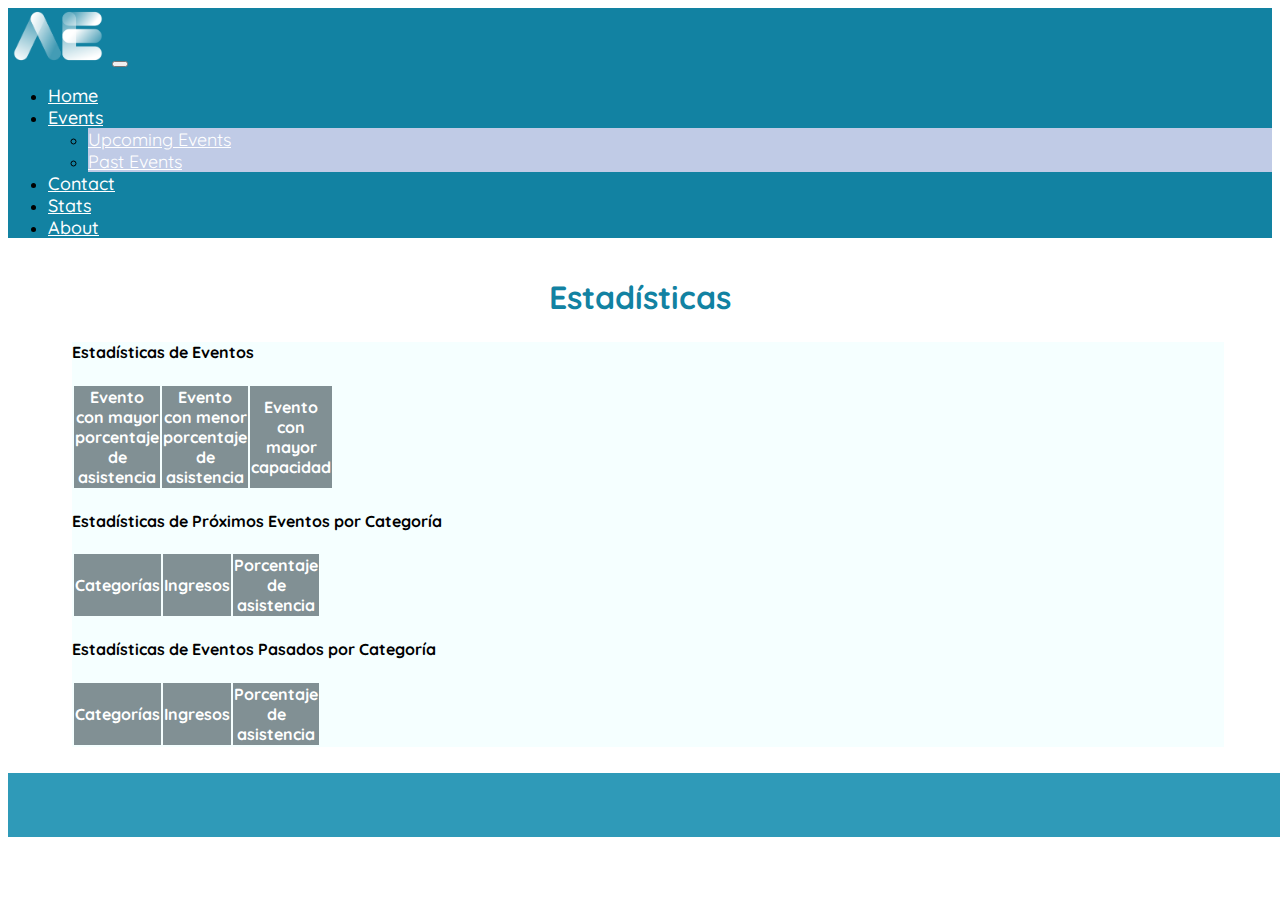
<file: pages/stats.html>
<!DOCTYPE html>
<html lang="en">
  <head>
    <meta charset="UTF-8" />
    <meta http-equiv="X-UA-Compatible" content="IE=edge" />
    <meta name="viewport" content="width=device-width, initial-scale=1.0" />
    <link rel="stylesheet" href="../assets/styles/stats.css" />
    <link rel="stylesheet" href="../assets/styles/styles.css" />
    <!-- Fuente Google -->
    <link rel="preconnect" href="https://fonts.googleapis.com" />
    <link rel="preconnect" href="https://fonts.gstatic.com" crossorigin />
    <link rel="preconnect" href="https://fonts.googleapis.com" />
    <link rel="preconnect" href="https://fonts.gstatic.com" crossorigin />
    <link
      href="https://fonts.googleapis.com/css2?family=Quicksand:wght@300&display=swap"
      rel="stylesheet"
    />
    <!-- Bootstrap -->
    <link
      href="https://cdn.jsdelivr.net/npm/bootstrap@5.3.0-alpha3/dist/css/bootstrap.min.css"
      rel="stylesheet"
      integrity="sha384-KK94CHFLLe+nY2dmCWGMq91rCGa5gtU4mk92HdvYe+M/SXH301p5ILy+dN9+nJOZ"
      crossorigin="anonymous"
    />
    <script
      src="https://cdn.jsdelivr.net/npm/bootstrap@5.3.0-alpha3/dist/js/bootstrap.bundle.min.js"
      integrity="sha384-ENjdO4Dr2bkBIFxQpeoTz1HIcje39Wm4jDKdf19U8gI4ddQ3GYNS7NTKfAdVQSZe"
      crossorigin="anonymous"
    ></script>

    <!-- Iconos -->
    <link
      rel="stylesheet"
      href="https://cdnjs.cloudflare.com/ajax/libs/font-awesome/6.4.0/css/all.min.css"
      integrity="sha512-iecdLmaskl7CVkqkXNQ/ZH/XLlvWZOJyj7Yy7tcenmpD1ypASozpmT/E0iPtmFIB46ZmdtAc9eNBvH0H/ZpiBw=="
      crossorigin="anonymous"
      referrerpolicy="no-referrer"
    />
    <!--    Favicon-->
    <link rel="icon" href="../assets/img/icons8-today-50.png" />
    <title>Stats</title>
  </head>
  <body>
    <header class="header">
      <nav class="navbar navbar-expand-lg">
        <div class="container">
          <a class="navbar-brand" href="../index.html"
            ><img src="../assets/img/logo.png" alt=""
          /></a>
          <button
            class="navbar-toggler"
            type="button"
            data-bs-toggle="collapse"
            data-bs-target="#navbarNavDropdown"
            aria-controls="navbarNavDropdown"
            aria-expanded="false"
            aria-label="Toggle navigation"
          >
            <span class="navbar-toggler-icon"></span>
          </button>
          <div
            class="collapse navbar-collapse flex-row justify-content-end"
            id="navbarNavDropdown"
          >
            <ul class="navbar-nav">
              <li class="nav-item">
                <a class="nav-link" aria-current="page" href="../index.html"
                  >Home</a
                >
              </li>
              <li class="nav-item dropdown">
                <a
                  class="nav-link dropdown-toggle"
                  href="#"
                  role="button"
                  data-bs-toggle="dropdown"
                  aria-expanded="false"
                >
                  Events
                </a>
                <ul class="dropdown-menu">
                  <li>
                    <a class="dropdown-item" href="/pages/upcoming_events.html"
                      >Upcoming Events</a
                    >
                  </li>
                  <li>
                    <a class="dropdown-item" href="/pages/past_events.html"
                      >Past Events</a
                    >
                  </li>
                </ul>
              </li>
              <li class="nav-item">
                <a class="nav-link" href="/pages/contact.html">Contact</a>
              </li>
              <li class="nav-item">
                <a class="nav-link active" href="/pages/stats.html">Stats</a>
              </li>
              <li class="nav-item">
                <a class="nav-link" href="./about_us.html">About</a>
              </li>
            </ul>
          </div>
        </div>
      </nav>
    </header>
    <main class="container-main flex-grow">
      <div class="title">
        <h1>Estadísticas</h1>
      </div>

      <div class="container-table">
        <h4>Estadísticas de Eventos</h4>
        <table class="table">
          <thead class="thead-light estadisticas">
            <tr>
              <th>Evento con mayor porcentaje de asistencia</th>
              <th>Evento con menor porcentaje de asistencia</th>
              <th>Evento con mayor capacidad</th>
            </tr>
          </thead>
          <tbody class="table1"></tbody>
        </table>

        <h4>Estadísticas de Próximos Eventos por Categoría</h4>
        <table class="table">
          <thead class="thead-light estadisticas">
            <tr>
              <th>Categorías</th>
              <th>Ingresos</th>
              <th>Porcentaje de asistencia</th>
            </tr>
          </thead>
          <tbody class="table2"></tbody>
        </table>
        <h4>Estadísticas de Eventos Pasados por Categoría</h4>
        <table class="table">
          <thead class="thead-light estadisticas">
            <tr>
              <th>Categorías</th>
              <th>Ingresos</th>
              <th>Porcentaje de asistencia</th>
            </tr>
          </thead>
          <tbody class="table3"></tbody>
        </table>
      </div>
    </main>
    <footer class="footer">
      <div class="footer_links_container">
        <a href="https://www.instagram.com" class="footer_link"
          ><i class="fa-brands fa-instagram"></i
        ></a>
        <a href="https://www.facebook.com" class="footer_link"
          ><i class="fa-brands fa-facebook"></i
        ></a>
        <a href="https://www.whatsapp.com" class="footer_link"
          ><i class="fa-brands fa-whatsapp"></i
        ></a>
      </div>
    </footer>
    <script type="module" src="../assets/js/stats.js"></script>
  </body>
</html>
</file>
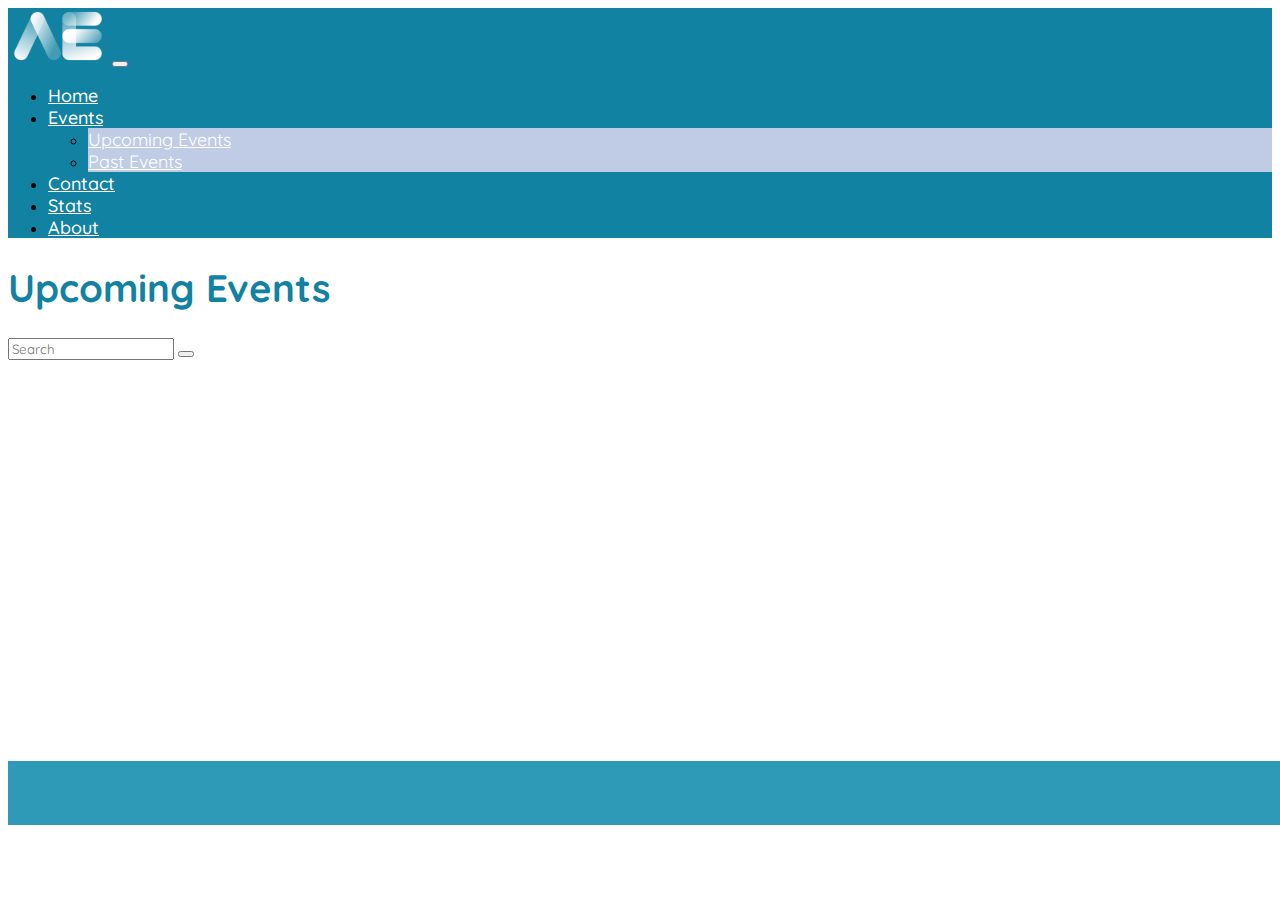
<file: pages/upcoming_events.html>
<!DOCTYPE html>
<html lang="en">
  <head>
    <meta charset="UTF-8" />
    <meta http-equiv="X-UA-Compatible" content="IE=edge" />
    <meta name="viewport" content="width=device-width, initial-scale=1.0" />
    <link
      href="https://cdn.jsdelivr.net/npm/bootstrap@5.3.0-alpha3/dist/css/bootstrap.min.css"
      rel="stylesheet"
      integrity="sha384-KK94CHFLLe+nY2dmCWGMq91rCGa5gtU4mk92HdvYe+M/SXH301p5ILy+dN9+nJOZ"
      crossorigin="anonymous"
    />
    <link
      rel="stylesheet"
      href="https://cdnjs.cloudflare.com/ajax/libs/font-awesome/6.4.0/css/all.min.css"
      integrity="sha512-iecdLmaskl7CVkqkXNQ/ZH/XLlvWZOJyj7Yy7tcenmpD1ypASozpmT/E0iPtmFIB46ZmdtAc9eNBvH0H/ZpiBw=="
      crossorigin="anonymous"
      referrerpolicy="no-referrer"
    />
    <link rel="stylesheet" href="../assets/styles/styles.css" />
    <!--    Favicon-->
    <link rel="icon" href="../assets/img/icons8-today-50.png" />
    <title>Amazing Events</title>
  </head>
  <body>
    <header class="header">
      <nav class="navbar navbar-expand-lg">
        <div class="container">
          <a class="navbar-brand" href="../index.html"
            ><img src="../assets/img/logo.png" alt=""
          /></a>
          <button
            class="navbar-toggler"
            type="button"
            data-bs-toggle="collapse"
            data-bs-target="#navbarNavDropdown"
            aria-controls="navbarNavDropdown"
            aria-expanded="false"
            aria-label="Toggle navigation"
          >
            <span class="navbar-toggler-icon"></span>
          </button>
          <div
            class="collapse navbar-collapse flex-row justify-content-end"
            id="navbarNavDropdown"
          >
            <ul class="navbar-nav">
              <li class="nav-item">
                <a class="nav-link" aria-current="page" href="../index.html"
                  >Home</a
                >
              </li>
              <li class="nav-item dropdown">
                <a
                  class="nav-link dropdown-toggle active"
                  href="#"
                  role="button"
                  data-bs-toggle="dropdown"
                  aria-expanded="false"
                >
                  Events
                </a>
                <ul class="dropdown-menu">
                  <li>
                    <a class="dropdown-item" href="#">Upcoming Events</a>
                  </li>
                  <li>
                    <a class="dropdown-item" href="./past_events.html"
                      >Past Events</a
                    >
                  </li>
                </ul>
              </li>
              <li class="nav-item">
                <a class="nav-link" href="./contact.html">Contact</a>
              </li>
              <li class="nav-item">
                <a class="nav-link" href="./stats.html">Stats</a>
              </li>
              <li class="nav-item">
                <a class="nav-link" href="./about_us.html">About</a>
              </li>
            </ul>
          </div>
        </div>
      </nav>
    </header>
    <main class="container mt-5 container-main flex-grow">
      <section class="events_hero container mt-5 mb-5">
        <h1 class="text-center">Upcoming Events</h1>
      </section>
      <section
        class="filters_search_container d-flex flex-row justify-content-evenly"
      >
        <article class="filters d-flex flex-row" id="filters"></article>
        <article class="search_bar d-flex flex-row">
          <form class="d-flex" role="search">
            <input
              class="form-control me-2"
              type="search"
              placeholder="Search"
              aria-label="Search"
            />
            <button class="btn btn-outline-success" type="submit">
              <i class="fa-solid fa-magnifying-glass"></i>
            </button>
          </form>
        </article>
      </section>
      <section
        class="cards_container row mt-3 m-auto"
        id="cards_container"
      ></section>
    </main>

    <footer class="footer">
      <div class="footer_links_container">
        <a href="https://www.instagram.com" class="footer_link"
          ><i class="fa-brands fa-instagram"></i
        ></a>
        <a href="https://www.facebook.com" class="footer_link"
          ><i class="fa-brands fa-facebook"></i
        ></a>
        <a href="https://www.whatsapp.com" class="footer_link"
          ><i class="fa-brands fa-whatsapp"></i
        ></a>
      </div>
    </footer>
    <script
      src="https://cdn.jsdelivr.net/npm/bootstrap@5.3.0-alpha3/dist/js/bootstrap.bundle.min.js"
      integrity="sha384-ENjdO4Dr2bkBIFxQpeoTz1HIcje39Wm4jDKdf19U8gI4ddQ3GYNS7NTKfAdVQSZe"
      crossorigin="anonymous"
    ></script>
    <script type="module" src="../assets/js/upcoming_events.js"></script>
  </body>
</html>
</file>
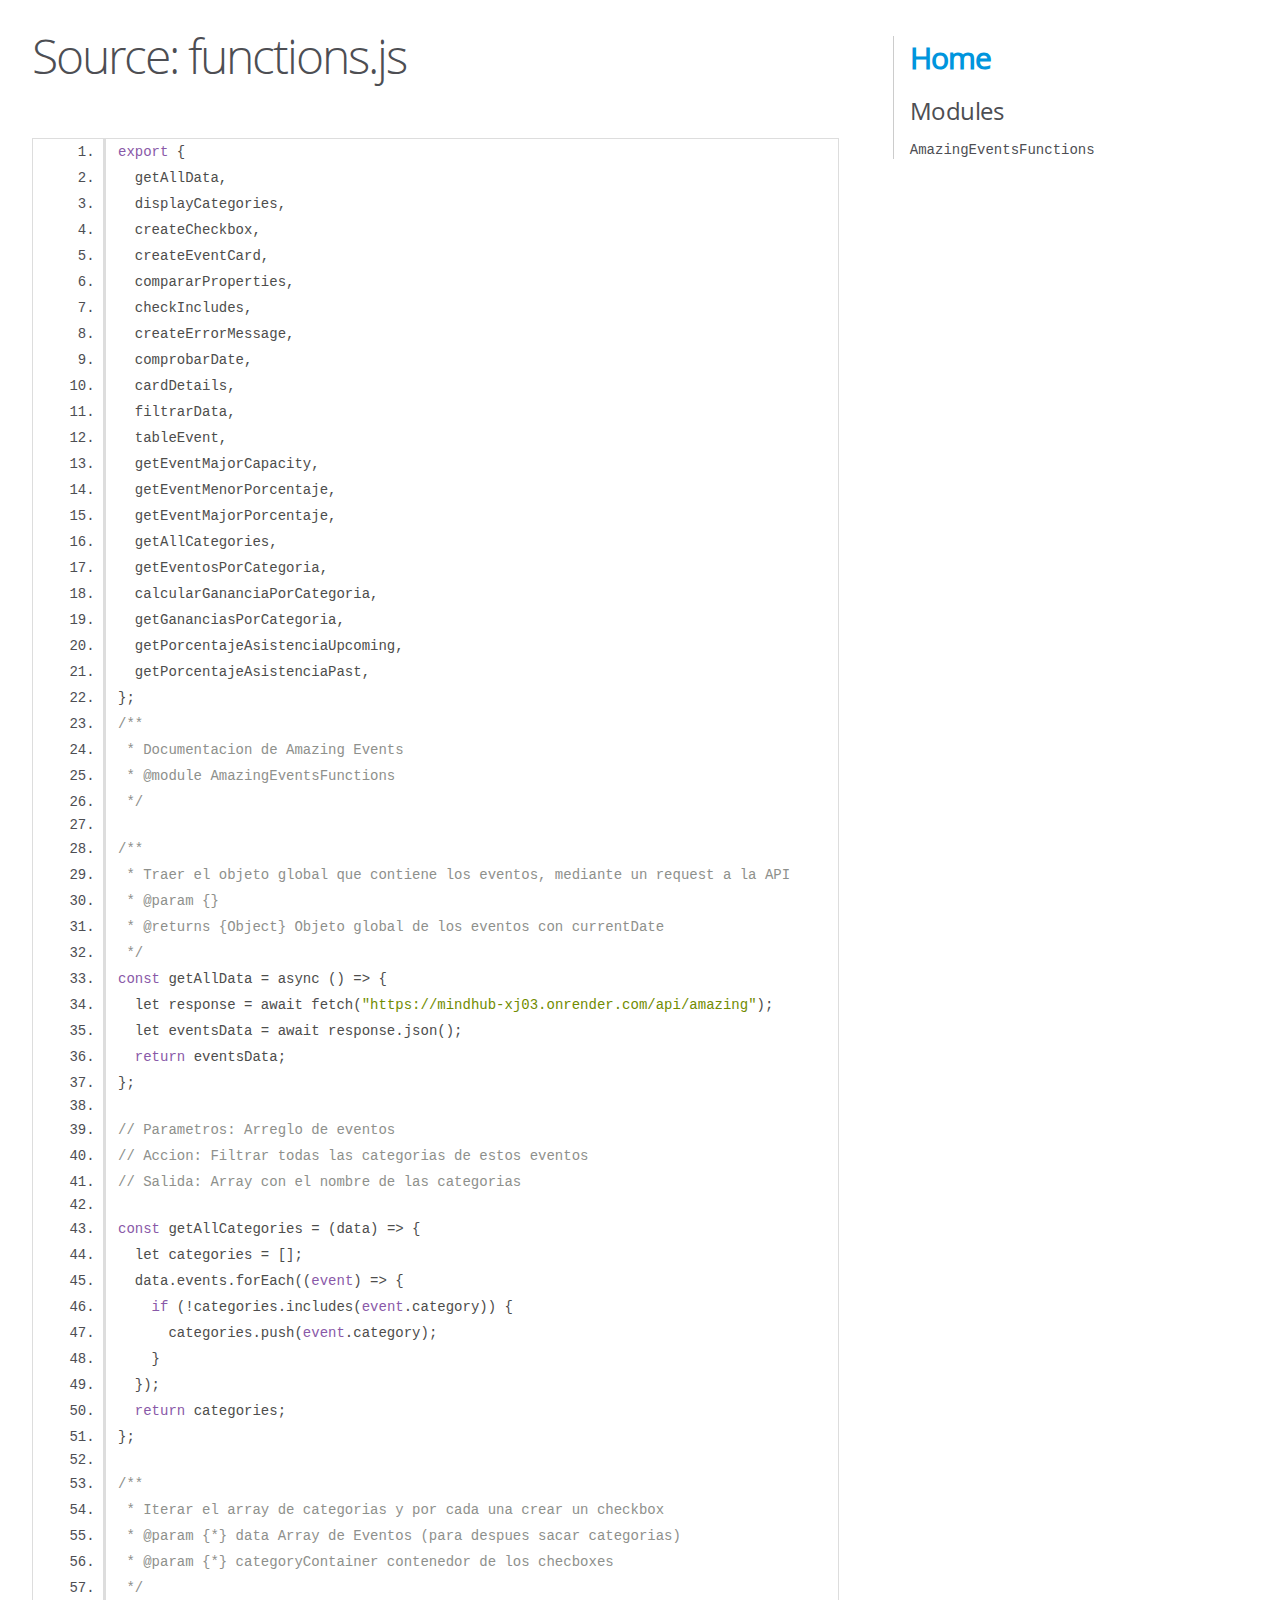
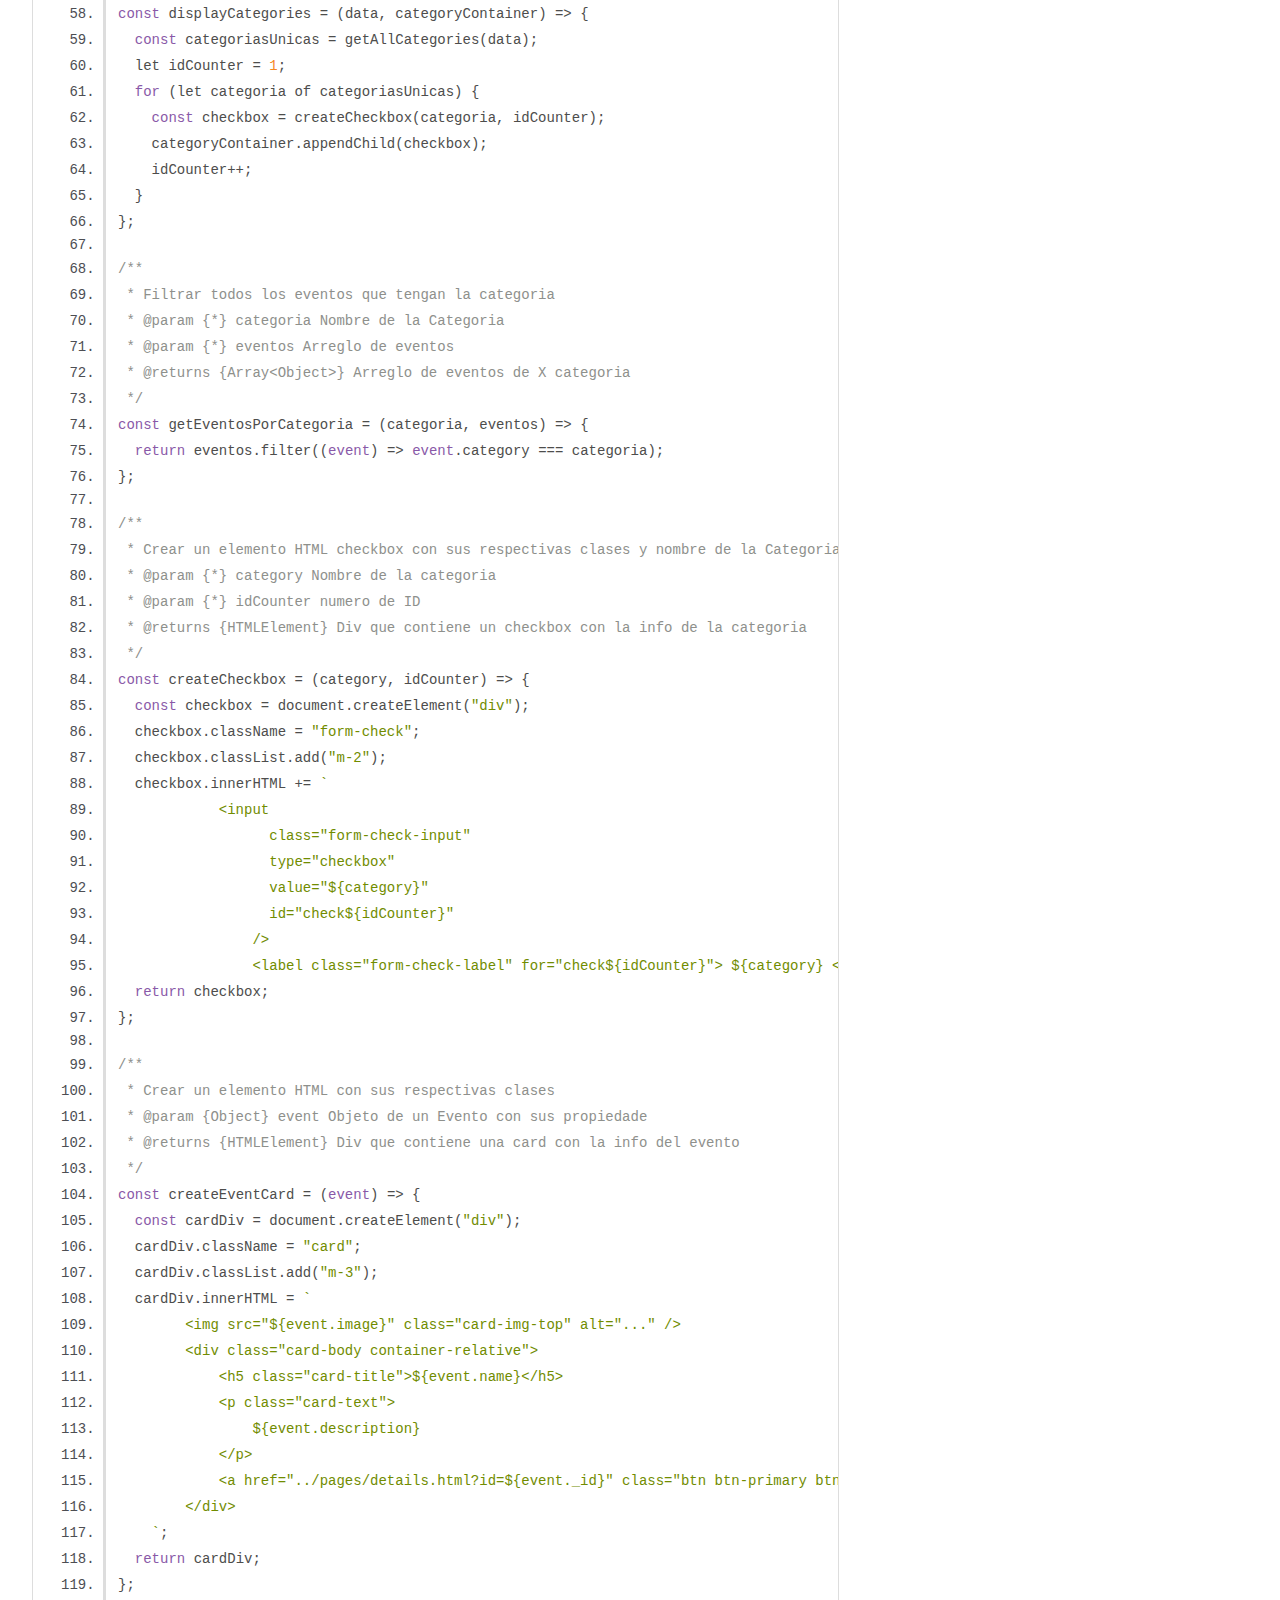
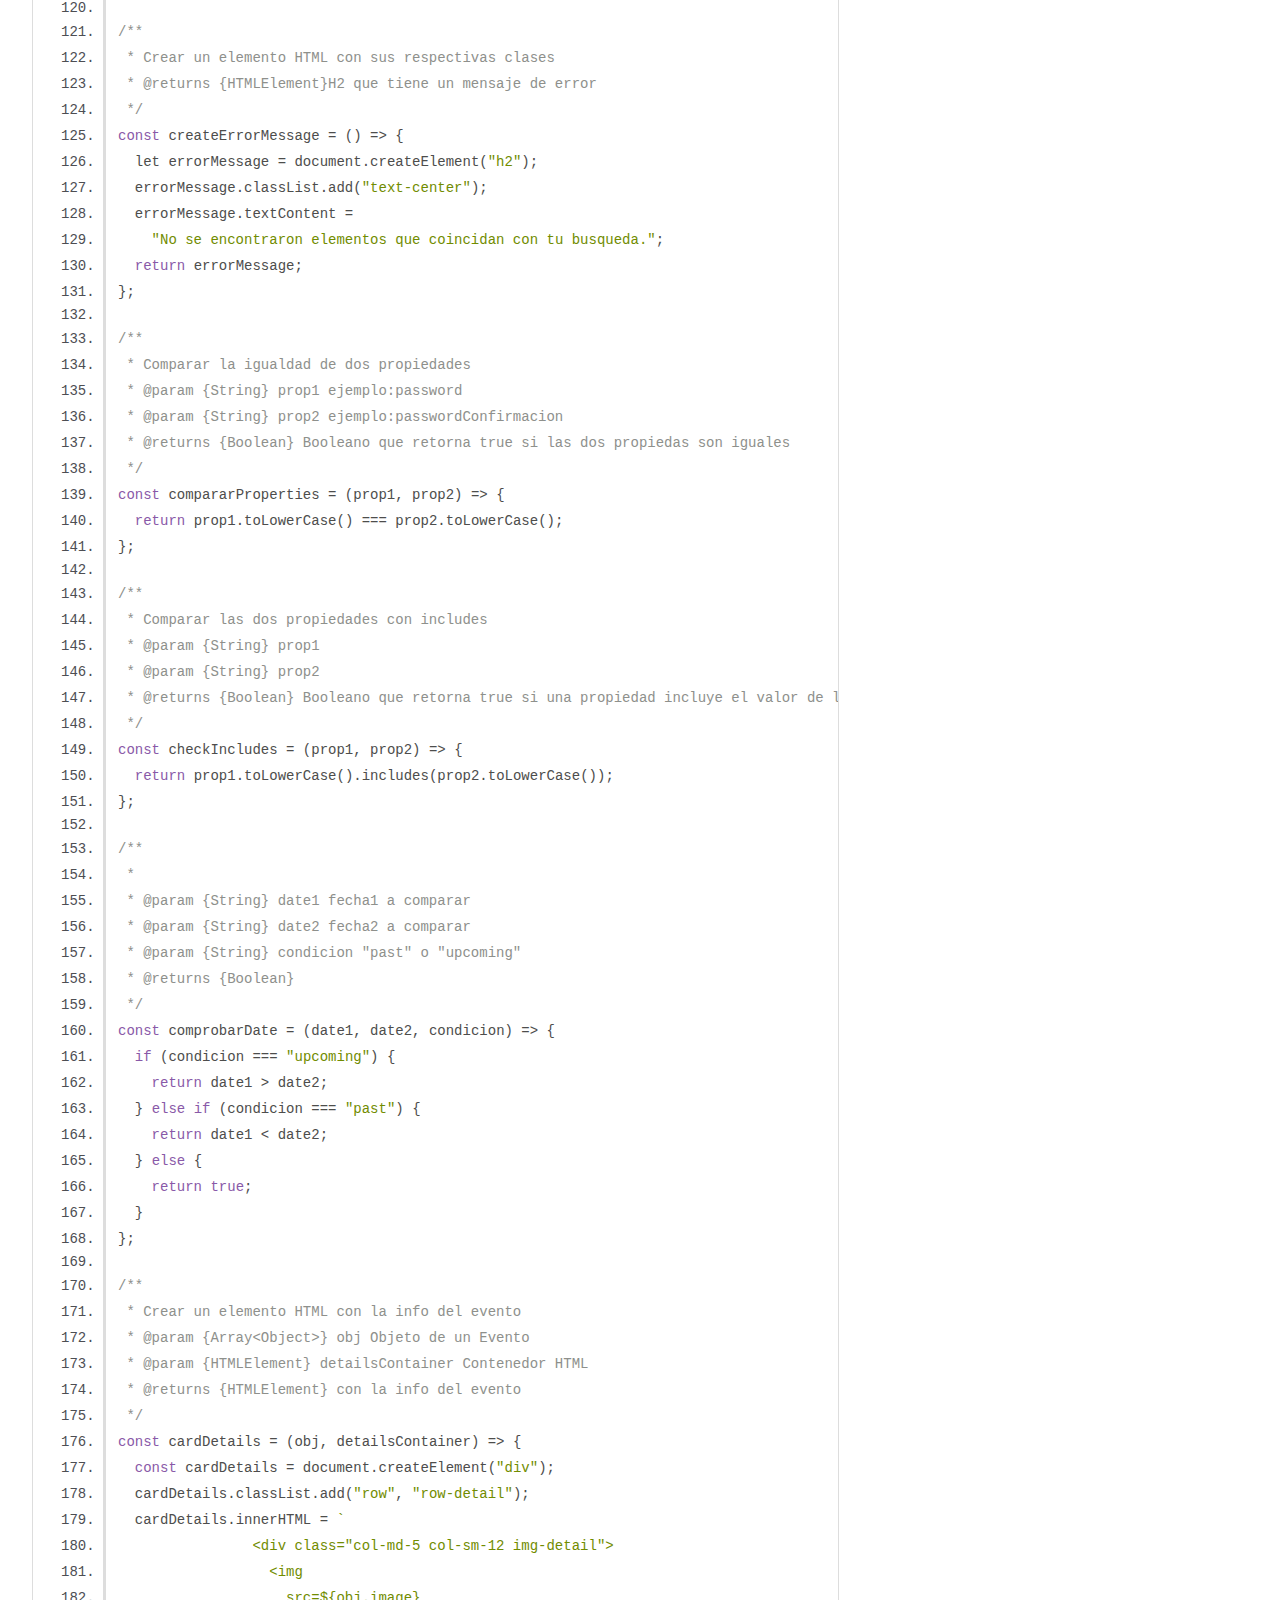
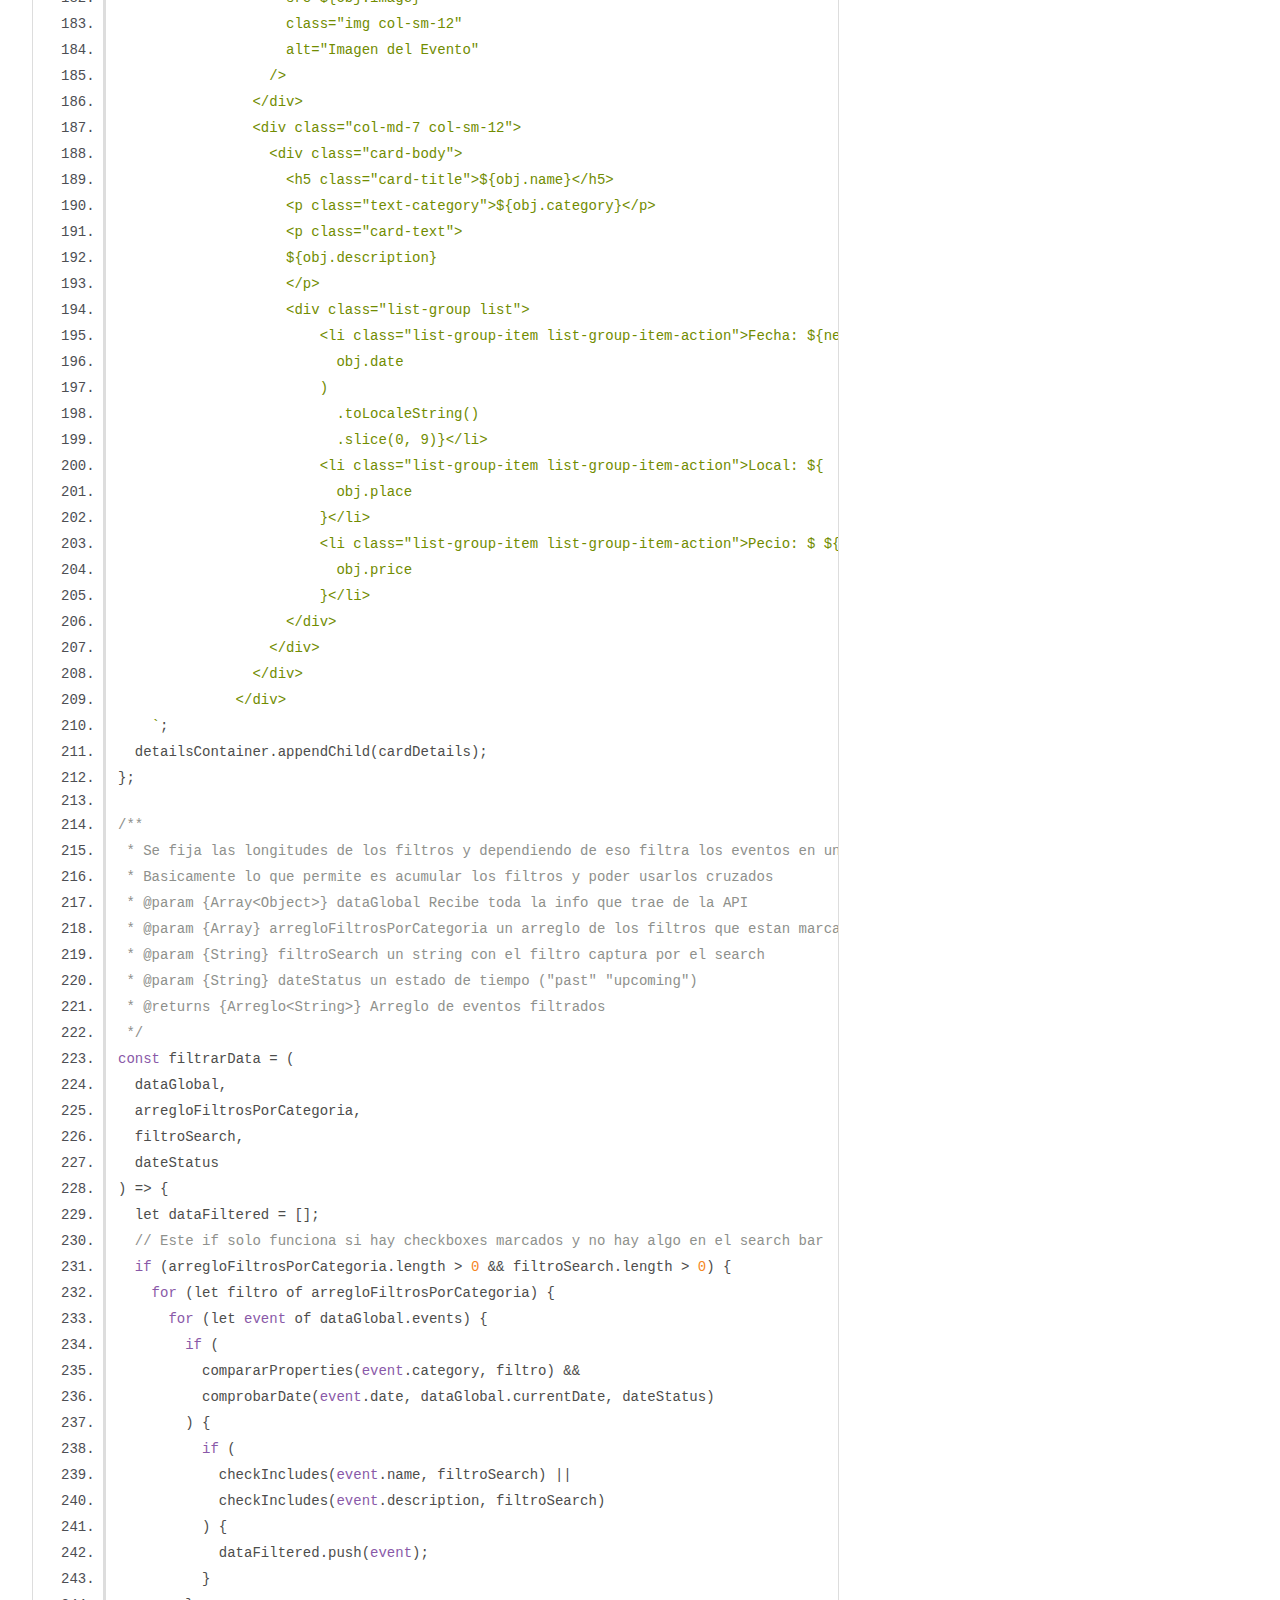
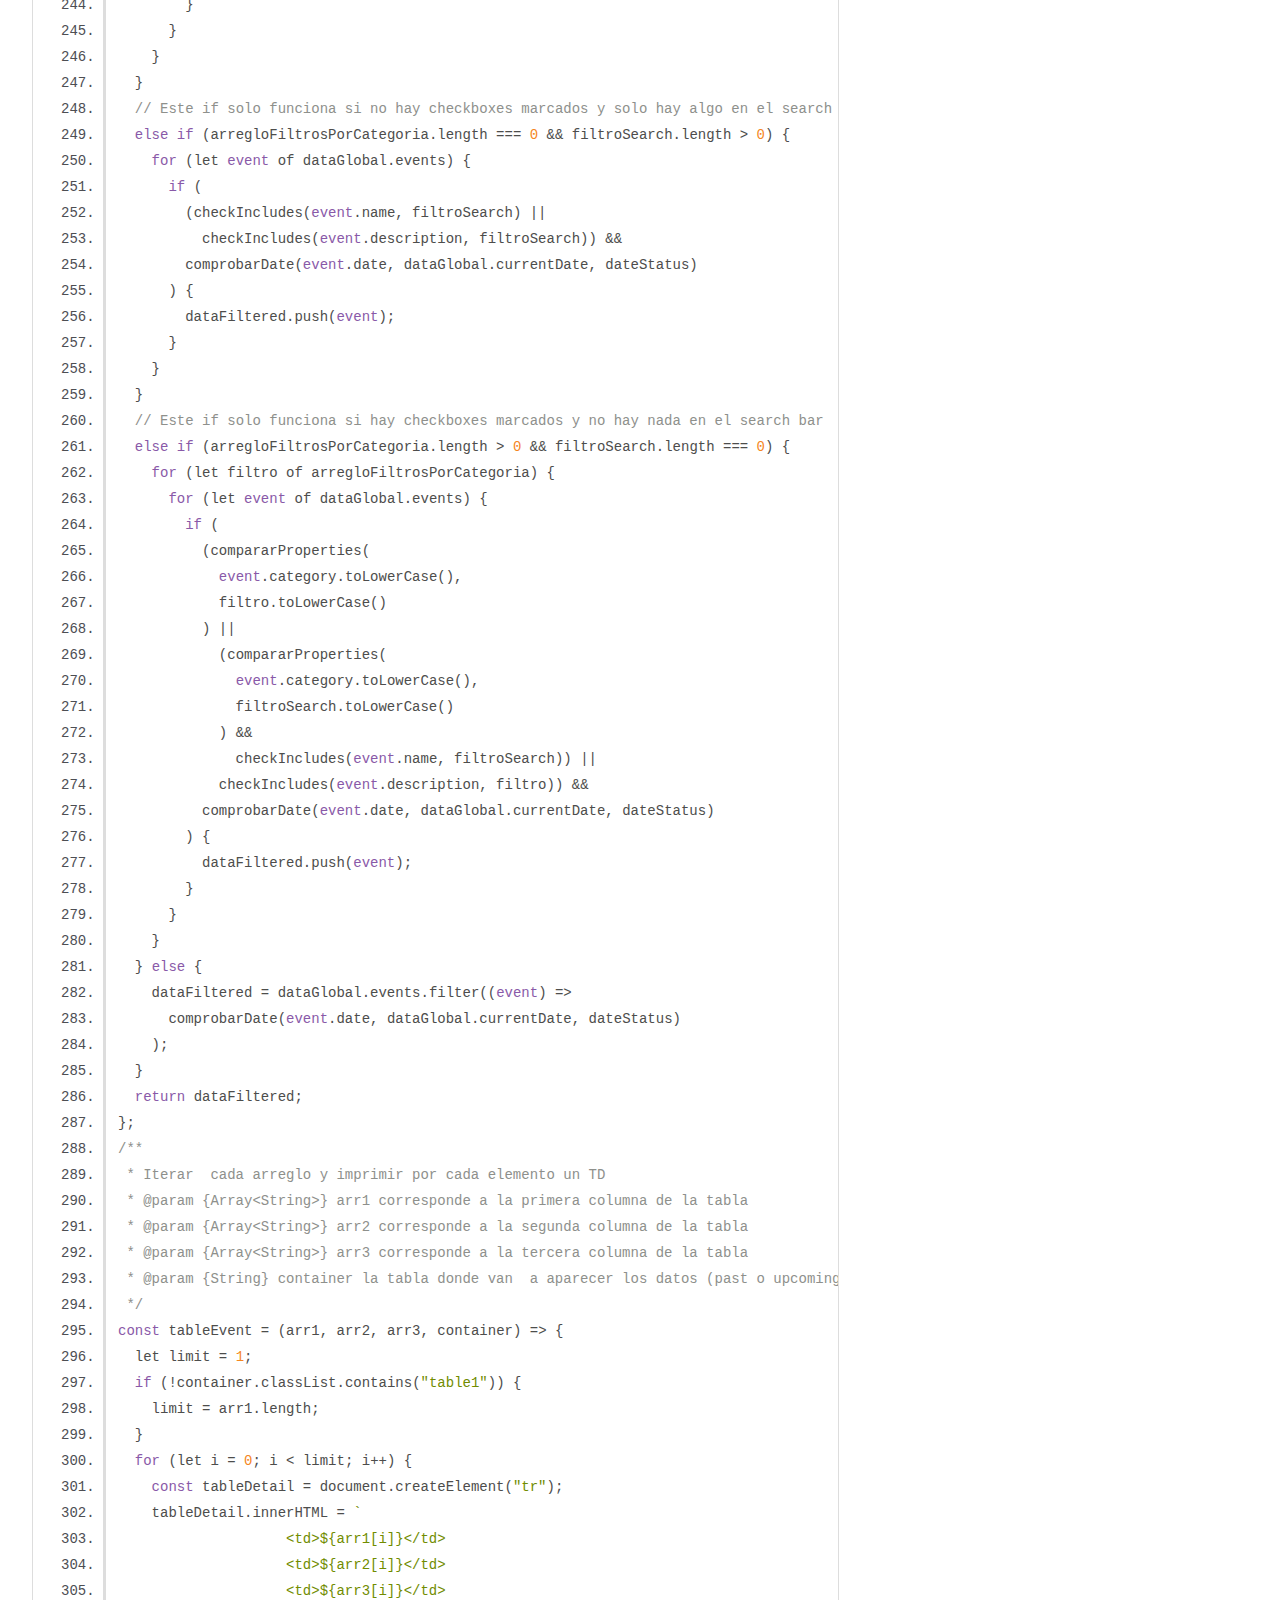
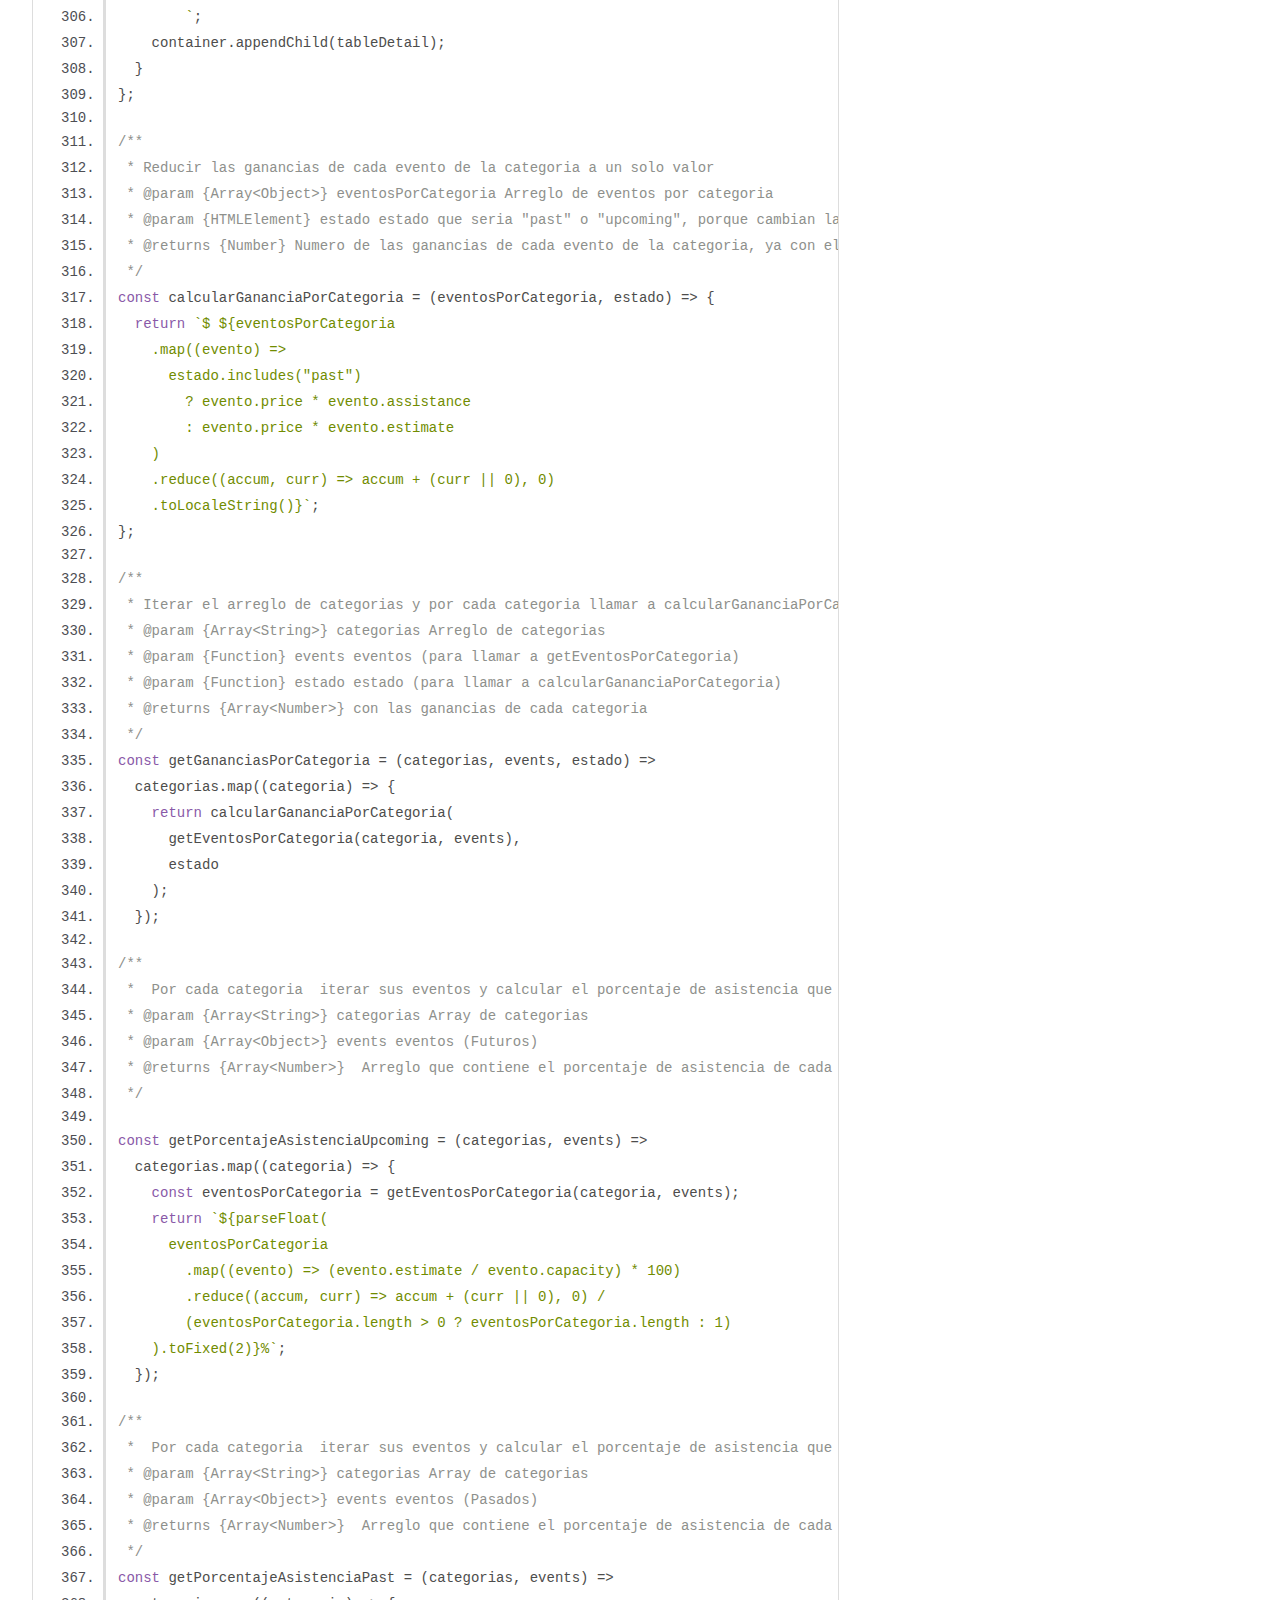
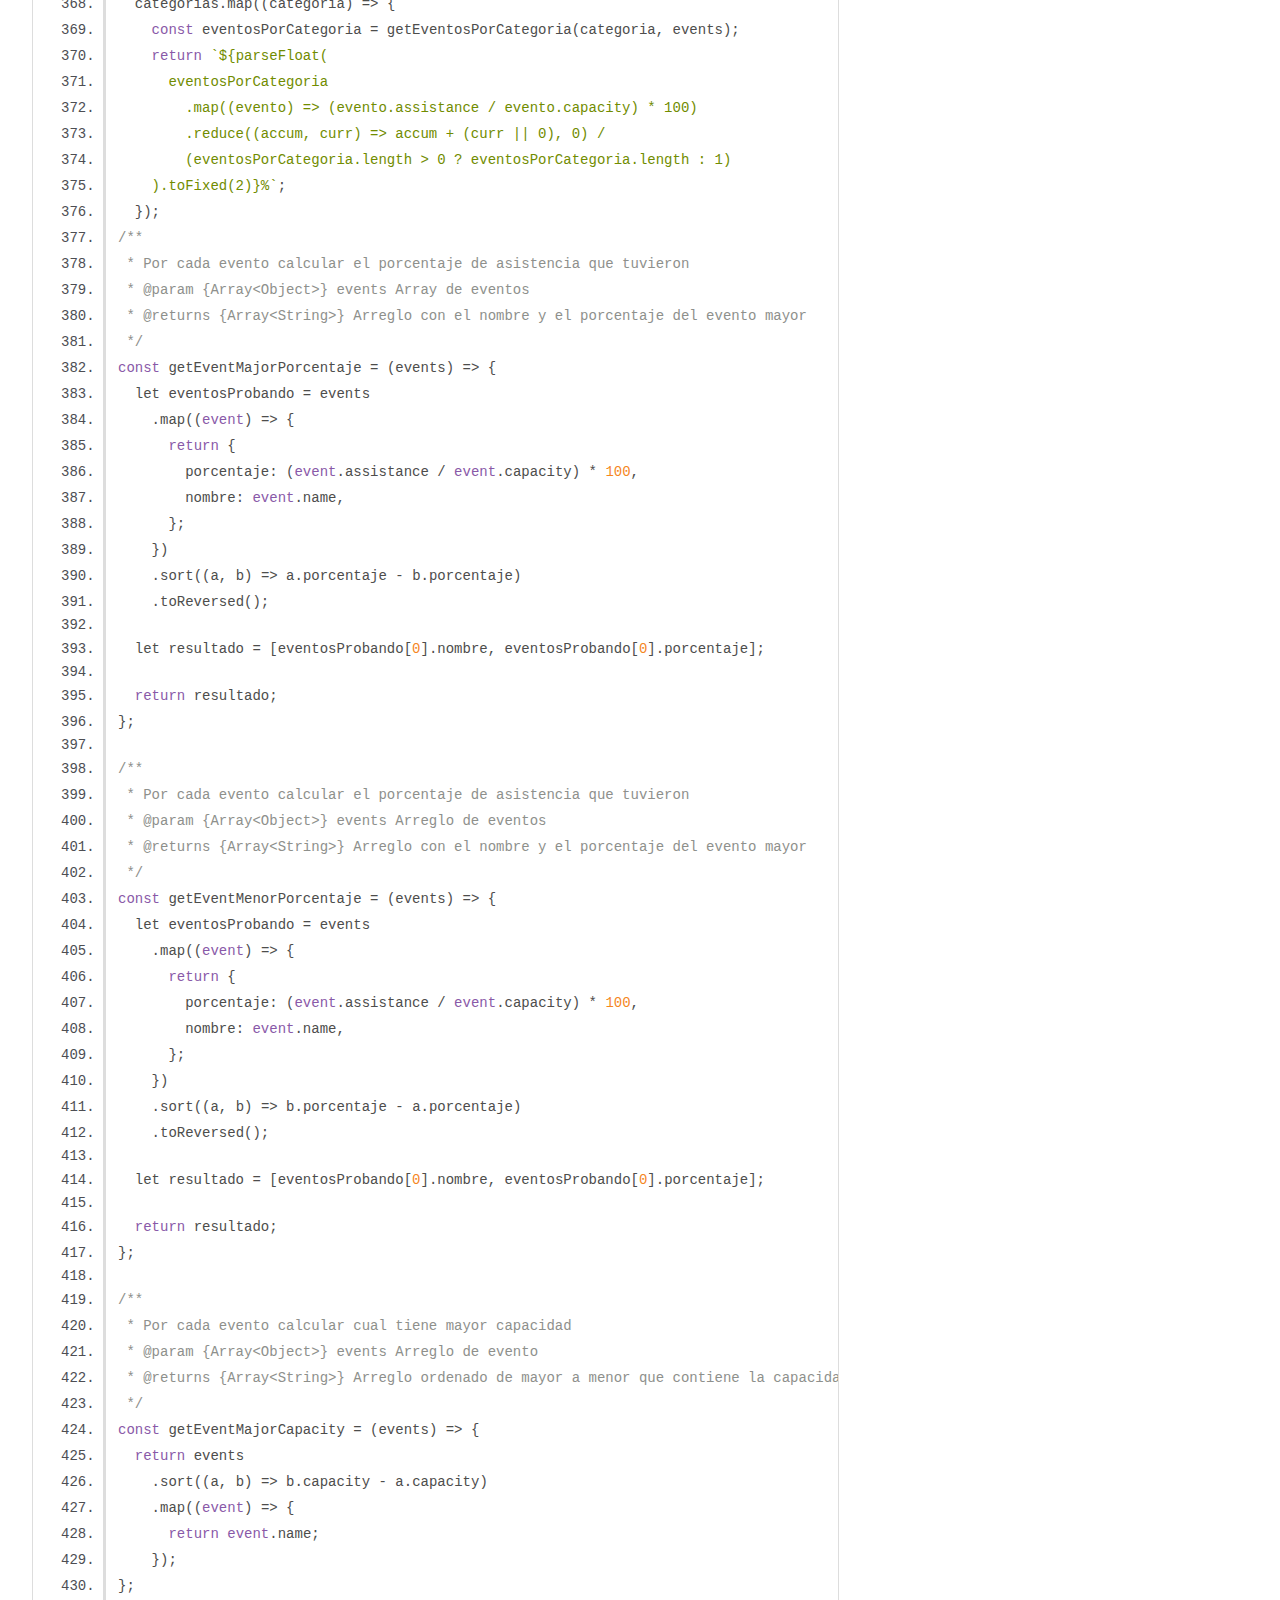
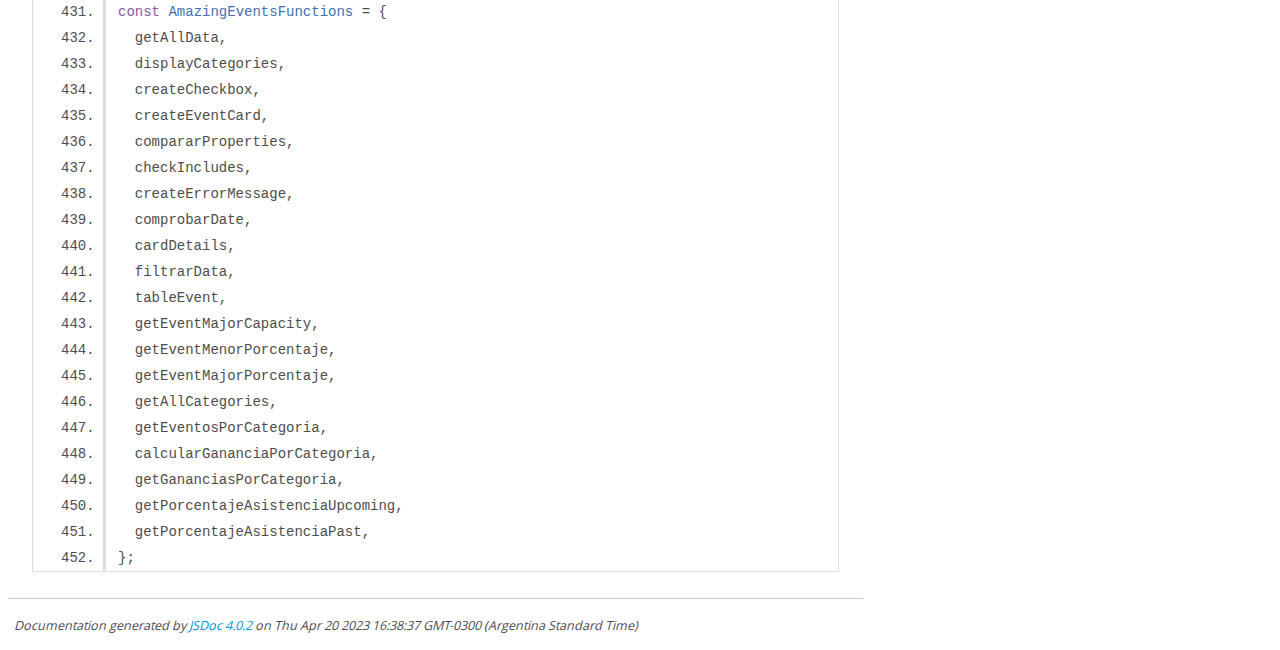
<file: assets/js/out/functions.js.html>
<!DOCTYPE html>
<html lang="en">
<head>
    <meta charset="utf-8">
    <title>JSDoc: Source: functions.js</title>

    <script src="scripts/prettify/prettify.js"> </script>
    <script src="scripts/prettify/lang-css.js"> </script>
    <!--[if lt IE 9]>
      <script src="//html5shiv.googlecode.com/svn/trunk/html5.js"></script>
    <![endif]-->
    <link type="text/css" rel="stylesheet" href="styles/prettify-tomorrow.css">
    <link type="text/css" rel="stylesheet" href="styles/jsdoc-default.css">
</head>

<body>

<div id="main">

    <h1 class="page-title">Source: functions.js</h1>

    



    
    <section>
        <article>
            <pre class="prettyprint source linenums"><code>export {
  getAllData,
  displayCategories,
  createCheckbox,
  createEventCard,
  compararProperties,
  checkIncludes,
  createErrorMessage,
  comprobarDate,
  cardDetails,
  filtrarData,
  tableEvent,
  getEventMajorCapacity,
  getEventMenorPorcentaje,
  getEventMajorPorcentaje,
  getAllCategories,
  getEventosPorCategoria,
  calcularGananciaPorCategoria,
  getGananciasPorCategoria,
  getPorcentajeAsistenciaUpcoming,
  getPorcentajeAsistenciaPast,
};
/**
 * Documentacion de Amazing Events
 * @module AmazingEventsFunctions
 */

/**
 * Traer el objeto global que contiene los eventos, mediante un request a la API
 * @param {}
 * @returns {Object} Objeto global de los eventos con currentDate
 */
const getAllData = async () => {
  let response = await fetch("https://mindhub-xj03.onrender.com/api/amazing");
  let eventsData = await response.json();
  return eventsData;
};

// Parametros: Arreglo de eventos
// Accion: Filtrar todas las categorias de estos eventos
// Salida: Array con el nombre de las categorias

const getAllCategories = (data) => {
  let categories = [];
  data.events.forEach((event) => {
    if (!categories.includes(event.category)) {
      categories.push(event.category);
    }
  });
  return categories;
};

/**
 * Iterar el array de categorias y por cada una crear un checkbox
 * @param {*} data Array de Eventos (para despues sacar categorias)
 * @param {*} categoryContainer contenedor de los checboxes
 */
const displayCategories = (data, categoryContainer) => {
  const categoriasUnicas = getAllCategories(data);
  let idCounter = 1;
  for (let categoria of categoriasUnicas) {
    const checkbox = createCheckbox(categoria, idCounter);
    categoryContainer.appendChild(checkbox);
    idCounter++;
  }
};

/**
 * Filtrar todos los eventos que tengan la categoria
 * @param {*} categoria Nombre de la Categoria
 * @param {*} eventos Arreglo de eventos
 * @returns {Array&lt;Object>} Arreglo de eventos de X categoria
 */
const getEventosPorCategoria = (categoria, eventos) => {
  return eventos.filter((event) => event.category === categoria);
};

/**
 * Crear un elemento HTML checkbox con sus respectivas clases y nombre de la Categoria
 * @param {*} category Nombre de la categoria
 * @param {*} idCounter numero de ID
 * @returns {HTMLElement} Div que contiene un checkbox con la info de la categoria
 */
const createCheckbox = (category, idCounter) => {
  const checkbox = document.createElement("div");
  checkbox.className = "form-check";
  checkbox.classList.add("m-2");
  checkbox.innerHTML += `
            &lt;input
                  class="form-check-input"
                  type="checkbox"
                  value="${category}"
                  id="check${idCounter}"
                />
                &lt;label class="form-check-label" for="check${idCounter}"> ${category} &lt;/label>`;
  return checkbox;
};

/**
 * Crear un elemento HTML con sus respectivas clases
 * @param {Object} event Objeto de un Evento con sus propiedade
 * @returns {HTMLElement} Div que contiene una card con la info del evento
 */
const createEventCard = (event) => {
  const cardDiv = document.createElement("div");
  cardDiv.className = "card";
  cardDiv.classList.add("m-3");
  cardDiv.innerHTML = `
        &lt;img src="${event.image}" class="card-img-top" alt="..." />
        &lt;div class="card-body container-relative">
            &lt;h5 class="card-title">${event.name}&lt;/h5>
            &lt;p class="card-text">
                ${event.description}
            &lt;/p>
            &lt;a href="../pages/details.html?id=${event._id}" class="btn btn-primary btn-bottom">Ver Más&lt;/a>
        &lt;/div>
    `;
  return cardDiv;
};

/**
 * Crear un elemento HTML con sus respectivas clases
 * @returns {HTMLElement}H2 que tiene un mensaje de error
 */
const createErrorMessage = () => {
  let errorMessage = document.createElement("h2");
  errorMessage.classList.add("text-center");
  errorMessage.textContent =
    "No se encontraron elementos que coincidan con tu busqueda.";
  return errorMessage;
};

/**
 * Comparar la igualdad de dos propiedades
 * @param {String} prop1 ejemplo:password
 * @param {String} prop2 ejemplo:passwordConfirmacion
 * @returns {Boolean} Booleano que retorna true si las dos propiedas son iguales
 */
const compararProperties = (prop1, prop2) => {
  return prop1.toLowerCase() === prop2.toLowerCase();
};

/**
 * Comparar las dos propiedades con includes
 * @param {String} prop1
 * @param {String} prop2
 * @returns {Boolean} Booleano que retorna true si una propiedad incluye el valor de la otra
 */
const checkIncludes = (prop1, prop2) => {
  return prop1.toLowerCase().includes(prop2.toLowerCase());
};

/**
 *
 * @param {String} date1 fecha1 a comparar
 * @param {String} date2 fecha2 a comparar
 * @param {String} condicion "past" o "upcoming"
 * @returns {Boolean}
 */
const comprobarDate = (date1, date2, condicion) => {
  if (condicion === "upcoming") {
    return date1 > date2;
  } else if (condicion === "past") {
    return date1 &lt; date2;
  } else {
    return true;
  }
};

/**
 * Crear un elemento HTML con la info del evento
 * @param {Array&lt;Object>} obj Objeto de un Evento
 * @param {HTMLElement} detailsContainer Contenedor HTML
 * @returns {HTMLElement} con la info del evento
 */
const cardDetails = (obj, detailsContainer) => {
  const cardDetails = document.createElement("div");
  cardDetails.classList.add("row", "row-detail");
  cardDetails.innerHTML = `
                &lt;div class="col-md-5 col-sm-12 img-detail">
                  &lt;img
                    src=${obj.image}
                    class="img col-sm-12"
                    alt="Imagen del Evento"
                  />
                &lt;/div>
                &lt;div class="col-md-7 col-sm-12">
                  &lt;div class="card-body">
                    &lt;h5 class="card-title">${obj.name}&lt;/h5>
                    &lt;p class="text-category">${obj.category}&lt;/p>
                    &lt;p class="card-text">
                    ${obj.description}
                    &lt;/p>
                    &lt;div class="list-group list">
                        &lt;li class="list-group-item list-group-item-action">Fecha: ${new Date(
                          obj.date
                        )
                          .toLocaleString()
                          .slice(0, 9)}&lt;/li>
                        &lt;li class="list-group-item list-group-item-action">Local: ${
                          obj.place
                        }&lt;/li>
                        &lt;li class="list-group-item list-group-item-action">Pecio: $ ${
                          obj.price
                        }&lt;/li>
                    &lt;/div>
                  &lt;/div>
                &lt;/div>
              &lt;/div> 
    `;
  detailsContainer.appendChild(cardDetails);
};

/**
 * Se fija las longitudes de los filtros y dependiendo de eso filtra los eventos en un arreglo
 * Basicamente lo que permite es acumular los filtros y poder usarlos cruzados
 * @param {Array&lt;Object>} dataGlobal Recibe toda la info que trae de la API
 * @param {Array} arregloFiltrosPorCategoria un arreglo de los filtros que estan marcados (o no)
 * @param {String} filtroSearch un string con el filtro captura por el search
 * @param {String} dateStatus un estado de tiempo ("past" "upcoming")
 * @returns {Arreglo&lt;String>} Arreglo de eventos filtrados
 */
const filtrarData = (
  dataGlobal,
  arregloFiltrosPorCategoria,
  filtroSearch,
  dateStatus
) => {
  let dataFiltered = [];
  // Este if solo funciona si hay checkboxes marcados y no hay algo en el search bar
  if (arregloFiltrosPorCategoria.length > 0 &amp;&amp; filtroSearch.length > 0) {
    for (let filtro of arregloFiltrosPorCategoria) {
      for (let event of dataGlobal.events) {
        if (
          compararProperties(event.category, filtro) &amp;&amp;
          comprobarDate(event.date, dataGlobal.currentDate, dateStatus)
        ) {
          if (
            checkIncludes(event.name, filtroSearch) ||
            checkIncludes(event.description, filtroSearch)
          ) {
            dataFiltered.push(event);
          }
        }
      }
    }
  }
  // Este if solo funciona si no hay checkboxes marcados y solo hay algo en el search bar
  else if (arregloFiltrosPorCategoria.length === 0 &amp;&amp; filtroSearch.length > 0) {
    for (let event of dataGlobal.events) {
      if (
        (checkIncludes(event.name, filtroSearch) ||
          checkIncludes(event.description, filtroSearch)) &amp;&amp;
        comprobarDate(event.date, dataGlobal.currentDate, dateStatus)
      ) {
        dataFiltered.push(event);
      }
    }
  }
  // Este if solo funciona si hay checkboxes marcados y no hay nada en el search bar
  else if (arregloFiltrosPorCategoria.length > 0 &amp;&amp; filtroSearch.length === 0) {
    for (let filtro of arregloFiltrosPorCategoria) {
      for (let event of dataGlobal.events) {
        if (
          (compararProperties(
            event.category.toLowerCase(),
            filtro.toLowerCase()
          ) ||
            (compararProperties(
              event.category.toLowerCase(),
              filtroSearch.toLowerCase()
            ) &amp;&amp;
              checkIncludes(event.name, filtroSearch)) ||
            checkIncludes(event.description, filtro)) &amp;&amp;
          comprobarDate(event.date, dataGlobal.currentDate, dateStatus)
        ) {
          dataFiltered.push(event);
        }
      }
    }
  } else {
    dataFiltered = dataGlobal.events.filter((event) =>
      comprobarDate(event.date, dataGlobal.currentDate, dateStatus)
    );
  }
  return dataFiltered;
};
/**
 * Iterar  cada arreglo y imprimir por cada elemento un TD
 * @param {Array&lt;String>} arr1 corresponde a la primera columna de la tabla
 * @param {Array&lt;String>} arr2 corresponde a la segunda columna de la tabla
 * @param {Array&lt;String>} arr3 corresponde a la tercera columna de la tabla
 * @param {String} container la tabla donde van  a aparecer los datos (past o upcoming)
 */
const tableEvent = (arr1, arr2, arr3, container) => {
  let limit = 1;
  if (!container.classList.contains("table1")) {
    limit = arr1.length;
  }
  for (let i = 0; i &lt; limit; i++) {
    const tableDetail = document.createElement("tr");
    tableDetail.innerHTML = `
                    &lt;td>${arr1[i]}&lt;/td>
                    &lt;td>${arr2[i]}&lt;/td>
                    &lt;td>${arr3[i]}&lt;/td>
        `;
    container.appendChild(tableDetail);
  }
};

/**
 * Reducir las ganancias de cada evento de la categoria a un solo valor
 * @param {Array&lt;Object>} eventosPorCategoria Arreglo de eventos por categoria
 * @param {HTMLElement} estado estado que seria "past" o "upcoming", porque cambian las propiedades (assistance, estimate)
 * @returns {Number} Numero de las ganancias de cada evento de la categoria, ya con el signo de $
 */
const calcularGananciaPorCategoria = (eventosPorCategoria, estado) => {
  return `$ ${eventosPorCategoria
    .map((evento) =>
      estado.includes("past")
        ? evento.price * evento.assistance
        : evento.price * evento.estimate
    )
    .reduce((accum, curr) => accum + (curr || 0), 0)
    .toLocaleString()}`;
};

/**
 * Iterar el arreglo de categorias y por cada categoria llamar a calcularGananciaPorCategoria()
 * @param {Array&lt;String>} categorias Arreglo de categorias
 * @param {Function} events eventos (para llamar a getEventosPorCategoria)
 * @param {Function} estado estado (para llamar a calcularGananciaPorCategoria)
 * @returns {Array&lt;Number>} con las ganancias de cada categoria
 */
const getGananciasPorCategoria = (categorias, events, estado) =>
  categorias.map((categoria) => {
    return calcularGananciaPorCategoria(
      getEventosPorCategoria(categoria, events),
      estado
    );
  });

/**
 *  Por cada categoria  iterar sus eventos y calcular el porcentaje de asistencia que tuvieron
 * @param {Array&lt;String>} categorias Array de categorias
 * @param {Array&lt;Object>} events eventos (Futuros)
 * @returns {Array&lt;Number>}  Arreglo que contiene el porcentaje de asistencia de cada categoria ya convertido a %
 */

const getPorcentajeAsistenciaUpcoming = (categorias, events) =>
  categorias.map((categoria) => {
    const eventosPorCategoria = getEventosPorCategoria(categoria, events);
    return `${parseFloat(
      eventosPorCategoria
        .map((evento) => (evento.estimate / evento.capacity) * 100)
        .reduce((accum, curr) => accum + (curr || 0), 0) /
        (eventosPorCategoria.length > 0 ? eventosPorCategoria.length : 1)
    ).toFixed(2)}%`;
  });

/**
 *  Por cada categoria  iterar sus eventos y calcular el porcentaje de asistencia que tuvieron
 * @param {Array&lt;String>} categorias Array de categorias
 * @param {Array&lt;Object>} events eventos (Pasados)
 * @returns {Array&lt;Number>}  Arreglo que contiene el porcentaje de asistencia de cada categoria ya convertido a %
 */
const getPorcentajeAsistenciaPast = (categorias, events) =>
  categorias.map((categoria) => {
    const eventosPorCategoria = getEventosPorCategoria(categoria, events);
    return `${parseFloat(
      eventosPorCategoria
        .map((evento) => (evento.assistance / evento.capacity) * 100)
        .reduce((accum, curr) => accum + (curr || 0), 0) /
        (eventosPorCategoria.length > 0 ? eventosPorCategoria.length : 1)
    ).toFixed(2)}%`;
  });
/**
 * Por cada evento calcular el porcentaje de asistencia que tuvieron
 * @param {Array&lt;Object>} events Array de eventos
 * @returns {Array&lt;String>} Arreglo con el nombre y el porcentaje del evento mayor
 */
const getEventMajorPorcentaje = (events) => {
  let eventosProbando = events
    .map((event) => {
      return {
        porcentaje: (event.assistance / event.capacity) * 100,
        nombre: event.name,
      };
    })
    .sort((a, b) => a.porcentaje - b.porcentaje)
    .toReversed();

  let resultado = [eventosProbando[0].nombre, eventosProbando[0].porcentaje];

  return resultado;
};

/**
 * Por cada evento calcular el porcentaje de asistencia que tuvieron
 * @param {Array&lt;Object>} events Arreglo de eventos
 * @returns {Array&lt;String>} Arreglo con el nombre y el porcentaje del evento mayor
 */
const getEventMenorPorcentaje = (events) => {
  let eventosProbando = events
    .map((event) => {
      return {
        porcentaje: (event.assistance / event.capacity) * 100,
        nombre: event.name,
      };
    })
    .sort((a, b) => b.porcentaje - a.porcentaje)
    .toReversed();

  let resultado = [eventosProbando[0].nombre, eventosProbando[0].porcentaje];

  return resultado;
};

/**
 * Por cada evento calcular cual tiene mayor capacidad
 * @param {Array&lt;Object>} events Arreglo de evento
 * @returns {Array&lt;String>} Arreglo ordenado de mayor a menor que contiene la capacidad de cada evento
 */
const getEventMajorCapacity = (events) => {
  return events
    .sort((a, b) => b.capacity - a.capacity)
    .map((event) => {
      return event.name;
    });
};
const AmazingEventsFunctions = {
  getAllData,
  displayCategories,
  createCheckbox,
  createEventCard,
  compararProperties,
  checkIncludes,
  createErrorMessage,
  comprobarDate,
  cardDetails,
  filtrarData,
  tableEvent,
  getEventMajorCapacity,
  getEventMenorPorcentaje,
  getEventMajorPorcentaje,
  getAllCategories,
  getEventosPorCategoria,
  calcularGananciaPorCategoria,
  getGananciasPorCategoria,
  getPorcentajeAsistenciaUpcoming,
  getPorcentajeAsistenciaPast,
};
</code></pre>
        </article>
    </section>




</div>

<nav>
    <h2><a href="index.html">Home</a></h2><h3>Modules</h3><ul><li><a href="module-AmazingEventsFunctions.html">AmazingEventsFunctions</a></li></ul>
</nav>

<br class="clear">

<footer>
    Documentation generated by <a href="https://github.com/jsdoc/jsdoc">JSDoc 4.0.2</a> on Thu Apr 20 2023 16:38:37 GMT-0300 (Argentina Standard Time)
</footer>

<script> prettyPrint(); </script>
<script src="scripts/linenumber.js"> </script>
</body>
</html>
</file>
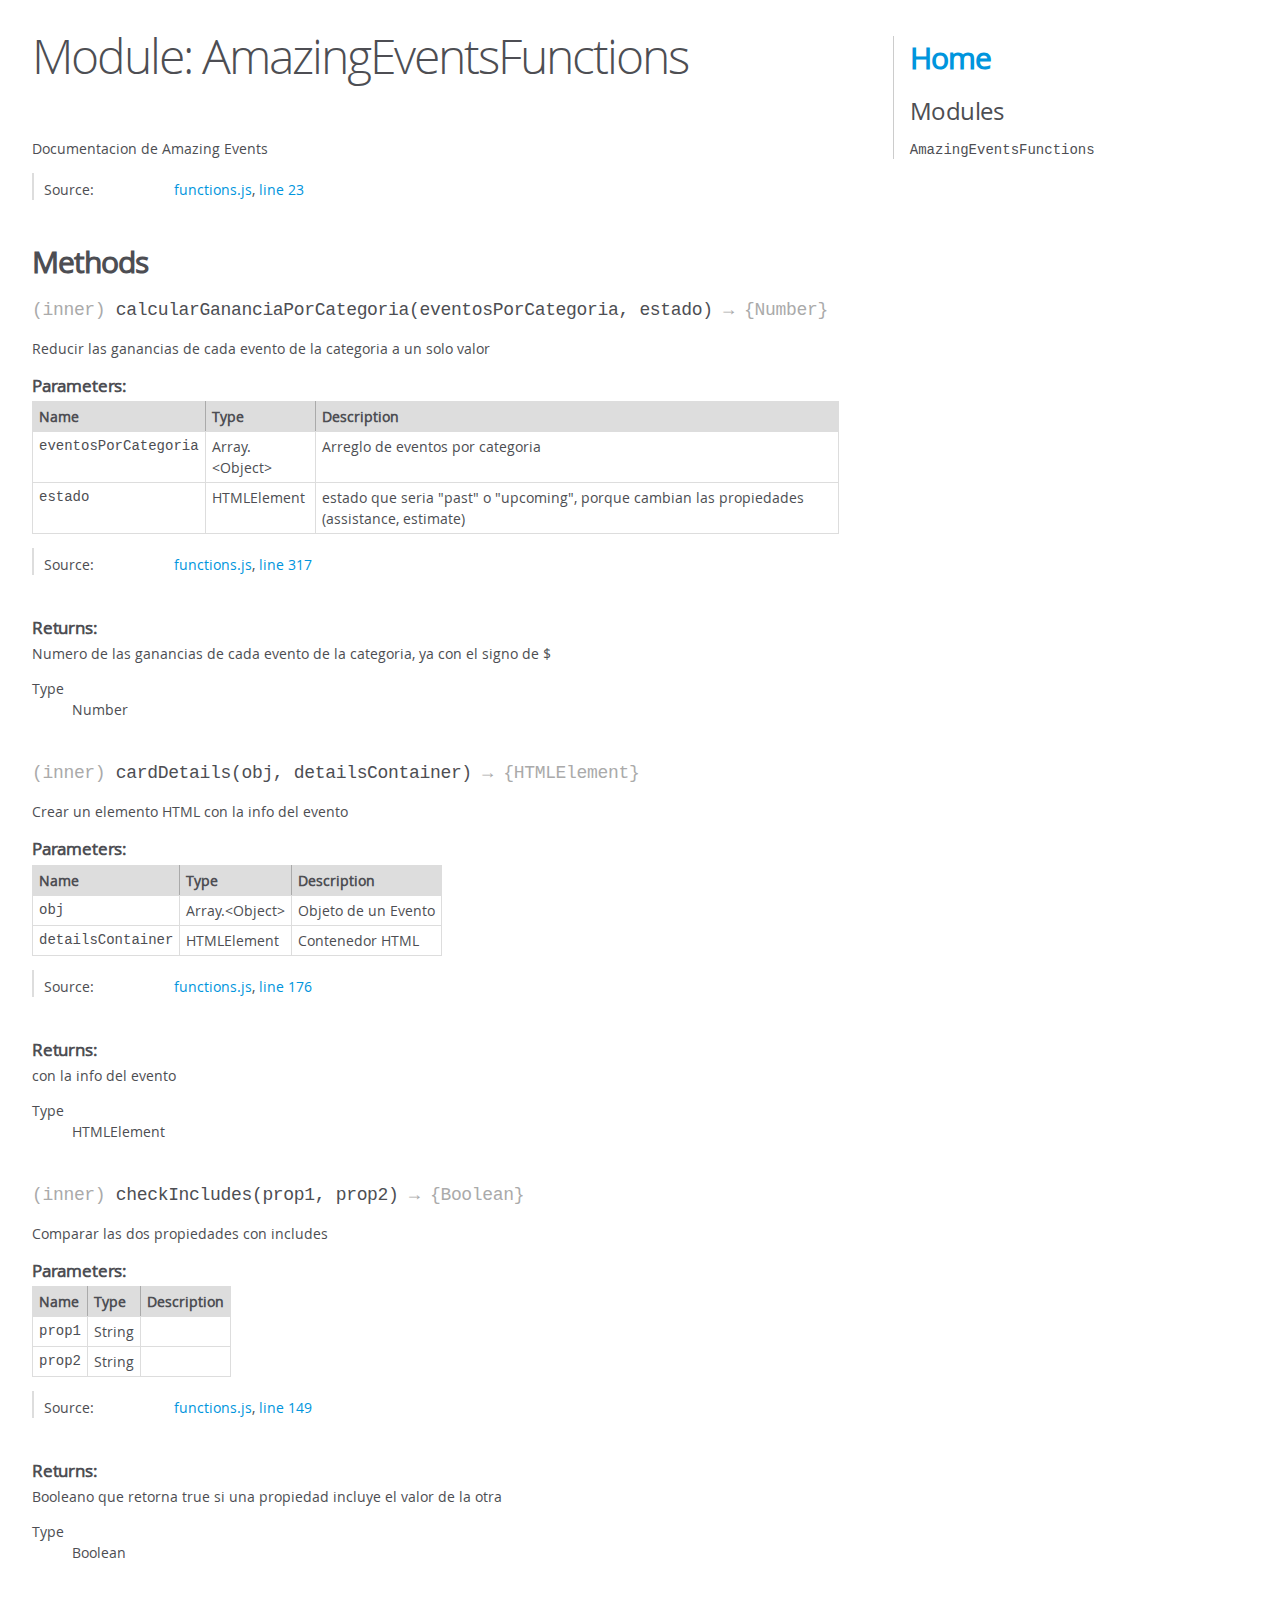
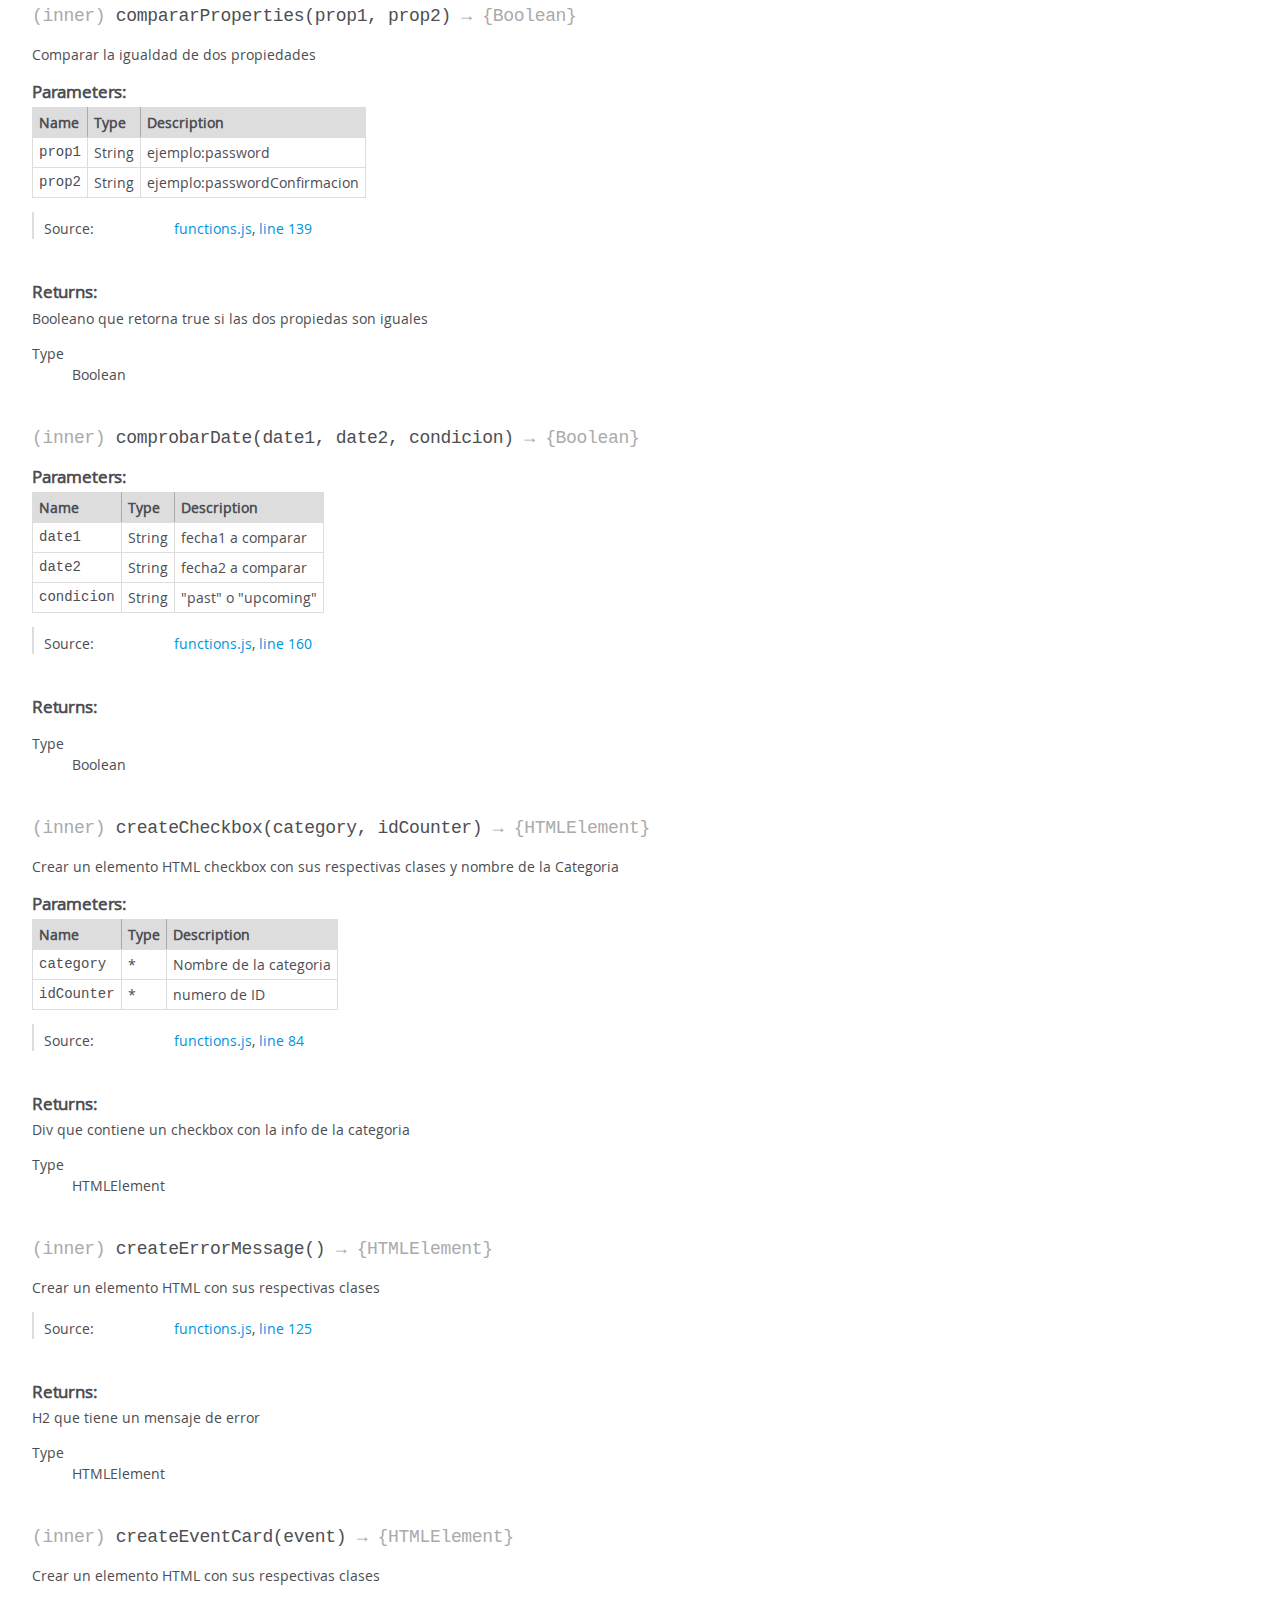
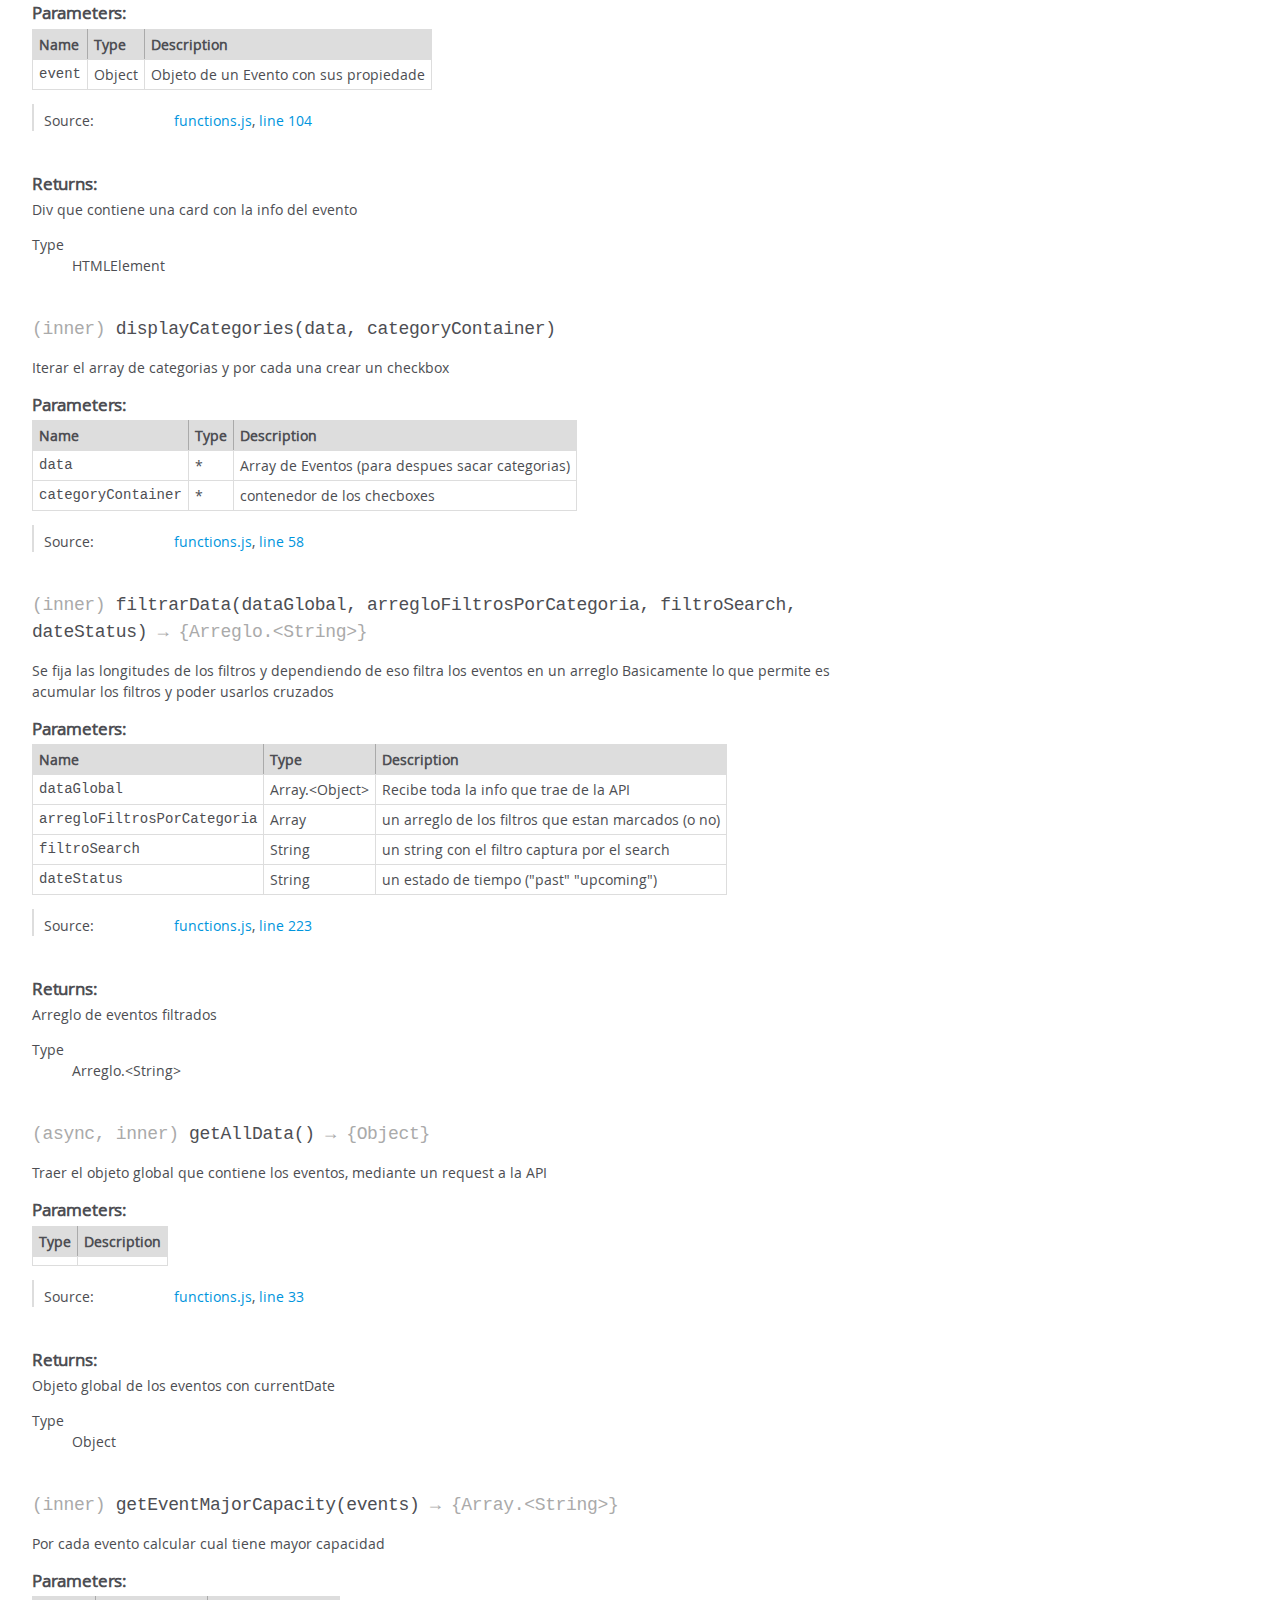
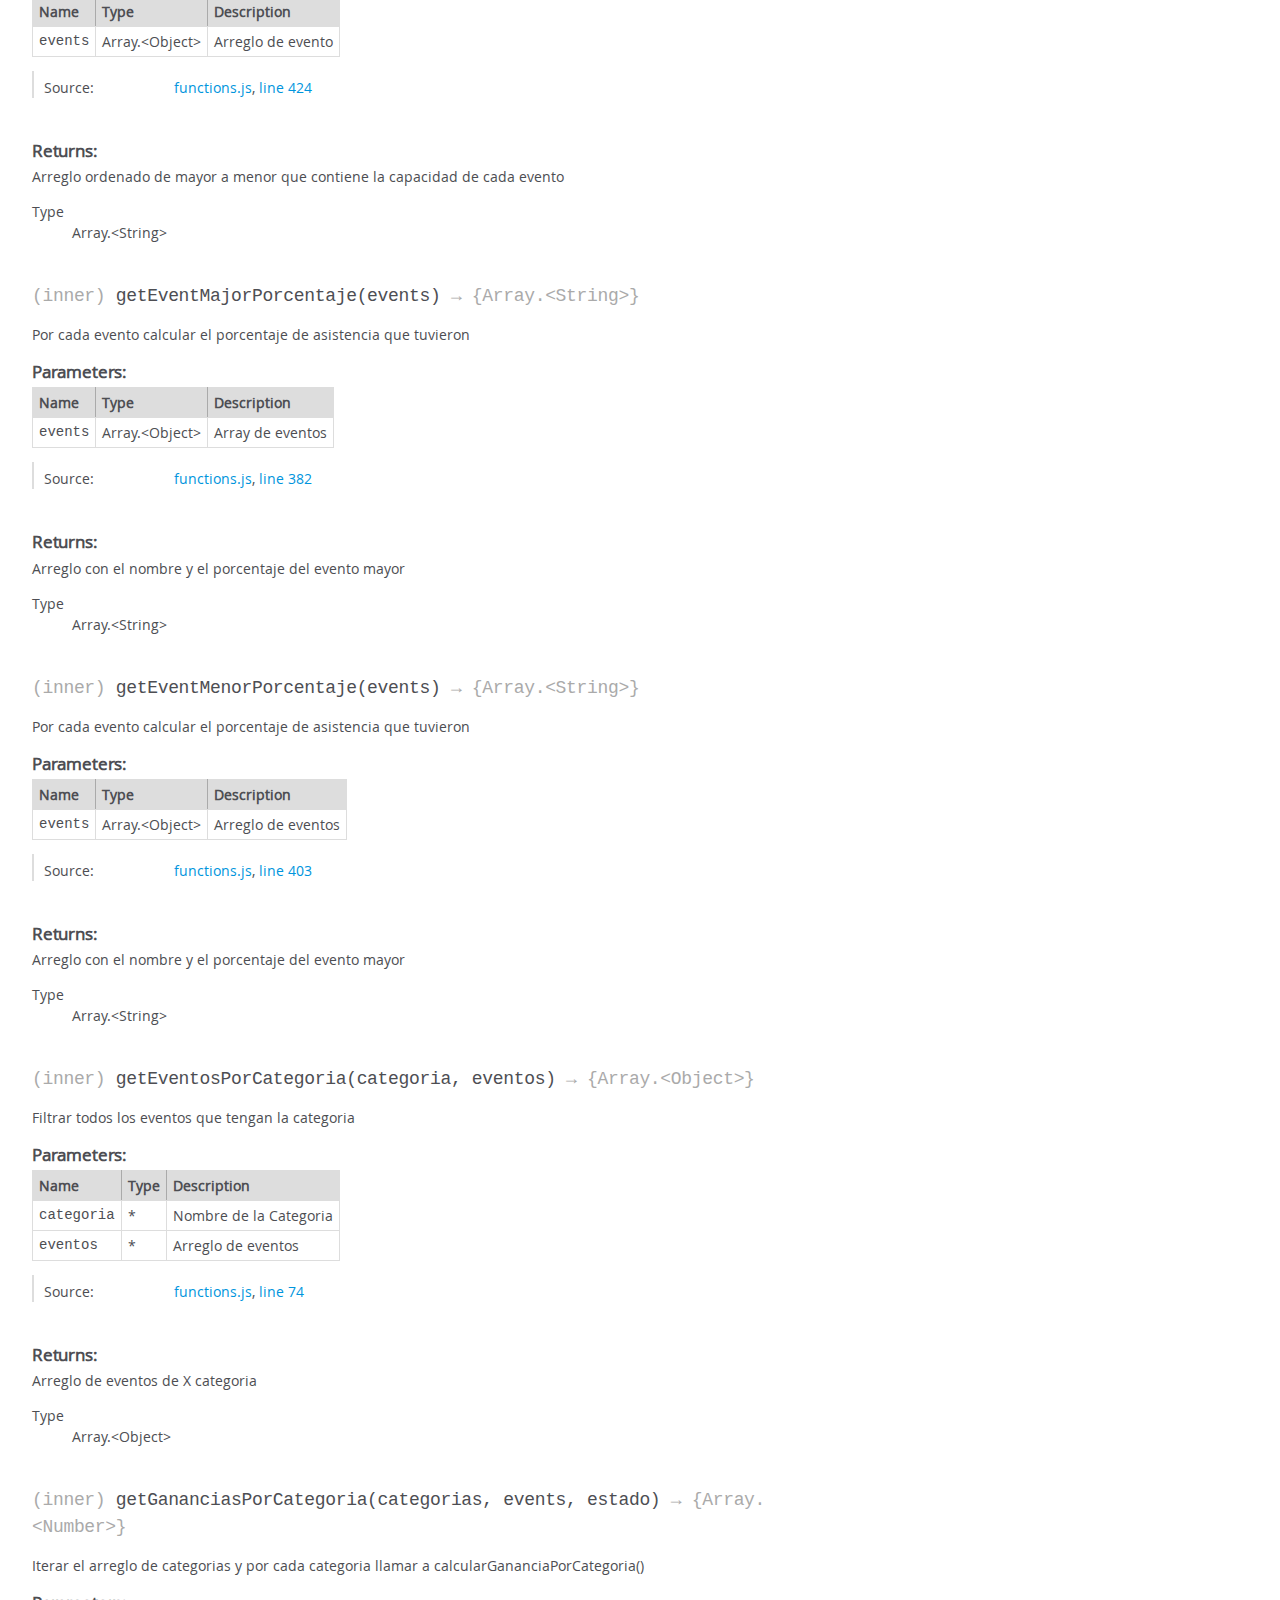
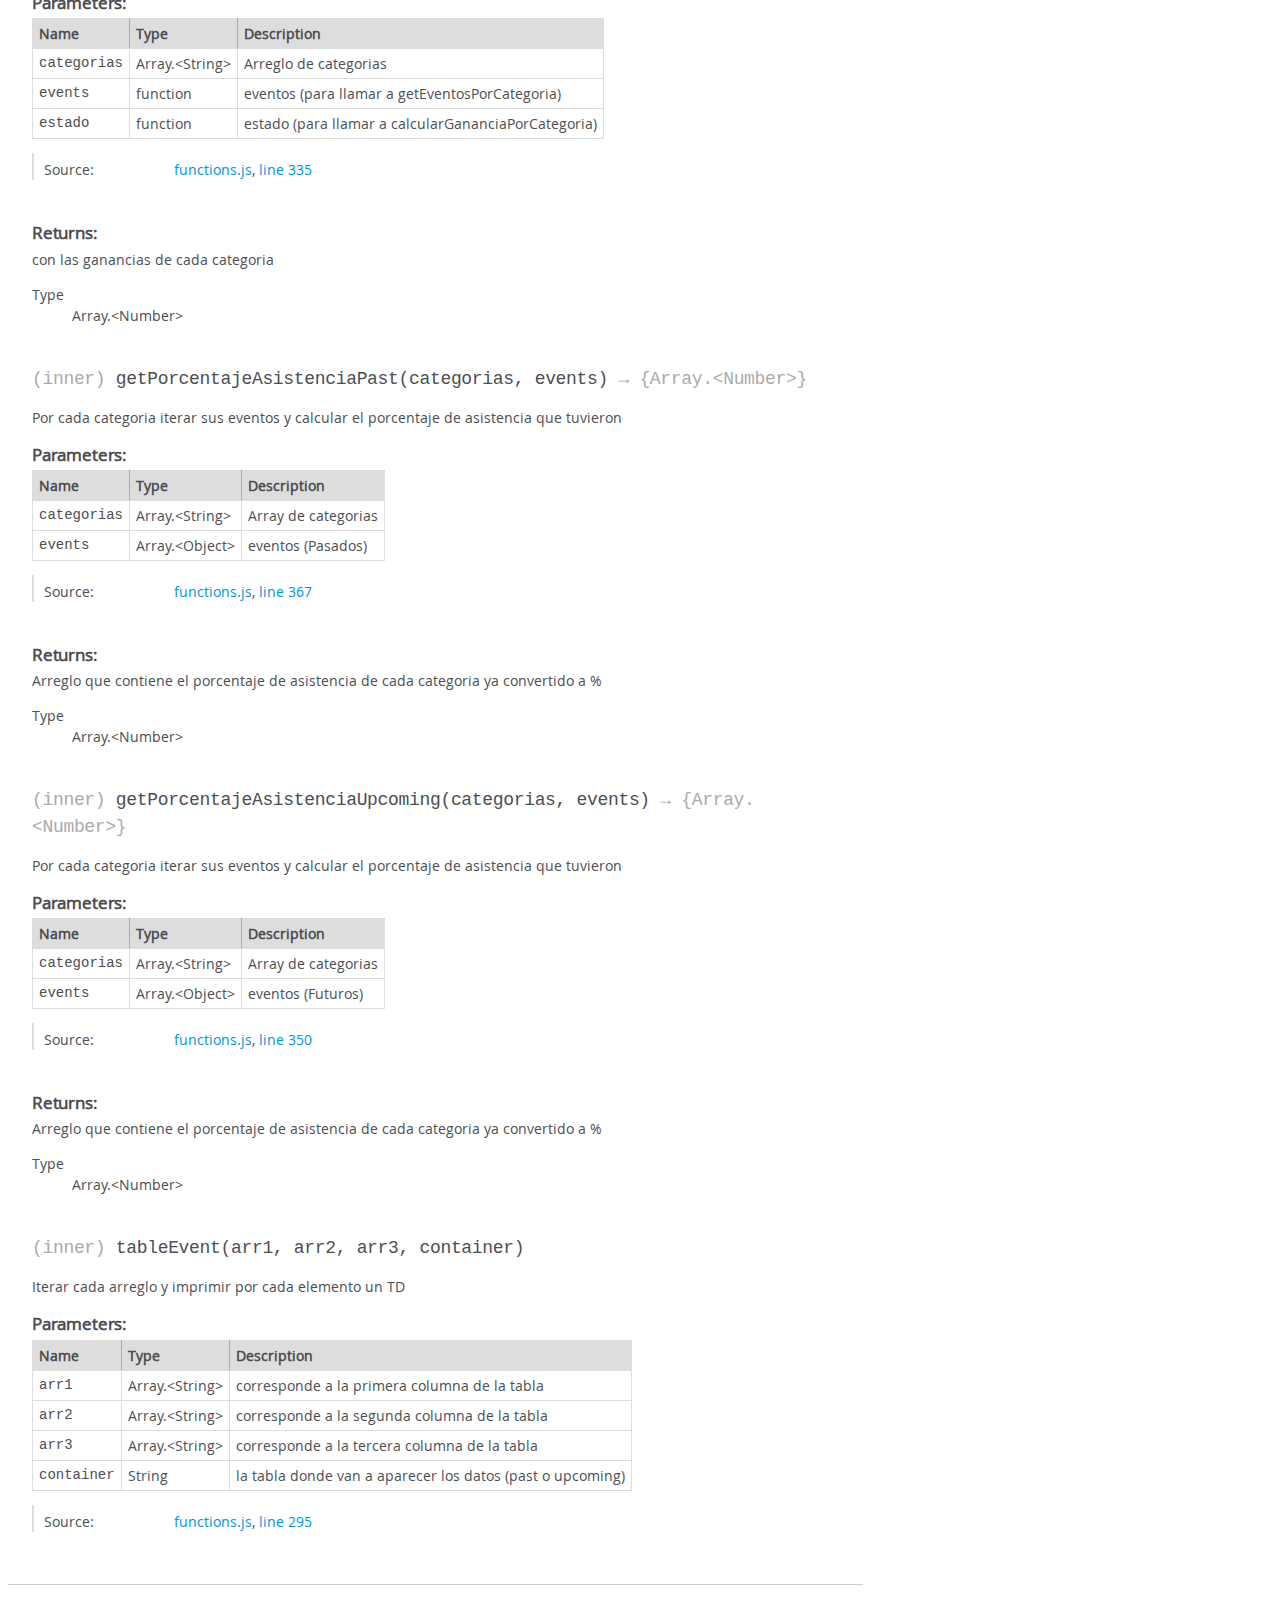
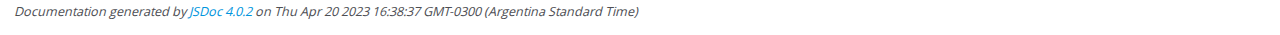
<file: assets/js/out/module-AmazingEventsFunctions.html>
<!DOCTYPE html>
<html lang="en">
<head>
    <meta charset="utf-8">
    <title>JSDoc: Module: AmazingEventsFunctions</title>

    <script src="scripts/prettify/prettify.js"> </script>
    <script src="scripts/prettify/lang-css.js"> </script>
    <!--[if lt IE 9]>
      <script src="//html5shiv.googlecode.com/svn/trunk/html5.js"></script>
    <![endif]-->
    <link type="text/css" rel="stylesheet" href="styles/prettify-tomorrow.css">
    <link type="text/css" rel="stylesheet" href="styles/jsdoc-default.css">
</head>

<body>

<div id="main">

    <h1 class="page-title">Module: AmazingEventsFunctions</h1>

    




<section>

<header>
    
</header>

<article>
    <div class="container-overview">
    
        
            <div class="description">Documentacion de Amazing Events</div>
        

        


<dl class="details">

    

    

    

    

    

    

    

    

    

    

    

    

    
    <dt class="tag-source">Source:</dt>
    <dd class="tag-source"><ul class="dummy"><li>
        <a href="functions.js.html">functions.js</a>, <a href="functions.js.html#line23">line 23</a>
    </li></ul></dd>
    

    

    

    
</dl>


        
    
    </div>

    

    

    

    

    

    

    

    
        <h3 class="subsection-title">Methods</h3>

        
            

    

    
    <h4 class="name" id="~calcularGananciaPorCategoria"><span class="type-signature">(inner) </span>calcularGananciaPorCategoria<span class="signature">(eventosPorCategoria, estado)</span><span class="type-signature"> &rarr; {Number}</span></h4>
    

    



<div class="description">
    Reducir las ganancias de cada evento de la categoria a un solo valor
</div>









    <h5>Parameters:</h5>
    

<table class="params">
    <thead>
    <tr>
        
        <th>Name</th>
        

        <th>Type</th>

        

        

        <th class="last">Description</th>
    </tr>
    </thead>

    <tbody>
    

        <tr>
            
                <td class="name"><code>eventosPorCategoria</code></td>
            

            <td class="type">
            
                
<span class="param-type">Array.&lt;Object></span>


            
            </td>

            

            

            <td class="description last">Arreglo de eventos por categoria</td>
        </tr>

    

        <tr>
            
                <td class="name"><code>estado</code></td>
            

            <td class="type">
            
                
<span class="param-type">HTMLElement</span>


            
            </td>

            

            

            <td class="description last">estado que seria "past" o "upcoming", porque cambian las propiedades (assistance, estimate)</td>
        </tr>

    
    </tbody>
</table>






<dl class="details">

    

    

    

    

    

    

    

    

    

    

    

    

    
    <dt class="tag-source">Source:</dt>
    <dd class="tag-source"><ul class="dummy"><li>
        <a href="functions.js.html">functions.js</a>, <a href="functions.js.html#line317">line 317</a>
    </li></ul></dd>
    

    

    

    
</dl>















<h5>Returns:</h5>

        
<div class="param-desc">
    Numero de las ganancias de cada evento de la categoria, ya con el signo de $
</div>



<dl>
    <dt>
        Type
    </dt>
    <dd>
        
<span class="param-type">Number</span>


    </dd>
</dl>

    





        
            

    

    
    <h4 class="name" id="~cardDetails"><span class="type-signature">(inner) </span>cardDetails<span class="signature">(obj, detailsContainer)</span><span class="type-signature"> &rarr; {HTMLElement}</span></h4>
    

    



<div class="description">
    Crear un elemento HTML con la info del evento
</div>









    <h5>Parameters:</h5>
    

<table class="params">
    <thead>
    <tr>
        
        <th>Name</th>
        

        <th>Type</th>

        

        

        <th class="last">Description</th>
    </tr>
    </thead>

    <tbody>
    

        <tr>
            
                <td class="name"><code>obj</code></td>
            

            <td class="type">
            
                
<span class="param-type">Array.&lt;Object></span>


            
            </td>

            

            

            <td class="description last">Objeto de un Evento</td>
        </tr>

    

        <tr>
            
                <td class="name"><code>detailsContainer</code></td>
            

            <td class="type">
            
                
<span class="param-type">HTMLElement</span>


            
            </td>

            

            

            <td class="description last">Contenedor HTML</td>
        </tr>

    
    </tbody>
</table>






<dl class="details">

    

    

    

    

    

    

    

    

    

    

    

    

    
    <dt class="tag-source">Source:</dt>
    <dd class="tag-source"><ul class="dummy"><li>
        <a href="functions.js.html">functions.js</a>, <a href="functions.js.html#line176">line 176</a>
    </li></ul></dd>
    

    

    

    
</dl>















<h5>Returns:</h5>

        
<div class="param-desc">
    con la info del evento
</div>



<dl>
    <dt>
        Type
    </dt>
    <dd>
        
<span class="param-type">HTMLElement</span>


    </dd>
</dl>

    





        
            

    

    
    <h4 class="name" id="~checkIncludes"><span class="type-signature">(inner) </span>checkIncludes<span class="signature">(prop1, prop2)</span><span class="type-signature"> &rarr; {Boolean}</span></h4>
    

    



<div class="description">
    Comparar las dos propiedades con includes
</div>









    <h5>Parameters:</h5>
    

<table class="params">
    <thead>
    <tr>
        
        <th>Name</th>
        

        <th>Type</th>

        

        

        <th class="last">Description</th>
    </tr>
    </thead>

    <tbody>
    

        <tr>
            
                <td class="name"><code>prop1</code></td>
            

            <td class="type">
            
                
<span class="param-type">String</span>


            
            </td>

            

            

            <td class="description last"></td>
        </tr>

    

        <tr>
            
                <td class="name"><code>prop2</code></td>
            

            <td class="type">
            
                
<span class="param-type">String</span>


            
            </td>

            

            

            <td class="description last"></td>
        </tr>

    
    </tbody>
</table>






<dl class="details">

    

    

    

    

    

    

    

    

    

    

    

    

    
    <dt class="tag-source">Source:</dt>
    <dd class="tag-source"><ul class="dummy"><li>
        <a href="functions.js.html">functions.js</a>, <a href="functions.js.html#line149">line 149</a>
    </li></ul></dd>
    

    

    

    
</dl>















<h5>Returns:</h5>

        
<div class="param-desc">
    Booleano que retorna true si una propiedad incluye el valor de la otra
</div>



<dl>
    <dt>
        Type
    </dt>
    <dd>
        
<span class="param-type">Boolean</span>


    </dd>
</dl>

    





        
            

    

    
    <h4 class="name" id="~compararProperties"><span class="type-signature">(inner) </span>compararProperties<span class="signature">(prop1, prop2)</span><span class="type-signature"> &rarr; {Boolean}</span></h4>
    

    



<div class="description">
    Comparar la igualdad de dos propiedades
</div>









    <h5>Parameters:</h5>
    

<table class="params">
    <thead>
    <tr>
        
        <th>Name</th>
        

        <th>Type</th>

        

        

        <th class="last">Description</th>
    </tr>
    </thead>

    <tbody>
    

        <tr>
            
                <td class="name"><code>prop1</code></td>
            

            <td class="type">
            
                
<span class="param-type">String</span>


            
            </td>

            

            

            <td class="description last">ejemplo:password</td>
        </tr>

    

        <tr>
            
                <td class="name"><code>prop2</code></td>
            

            <td class="type">
            
                
<span class="param-type">String</span>


            
            </td>

            

            

            <td class="description last">ejemplo:passwordConfirmacion</td>
        </tr>

    
    </tbody>
</table>






<dl class="details">

    

    

    

    

    

    

    

    

    

    

    

    

    
    <dt class="tag-source">Source:</dt>
    <dd class="tag-source"><ul class="dummy"><li>
        <a href="functions.js.html">functions.js</a>, <a href="functions.js.html#line139">line 139</a>
    </li></ul></dd>
    

    

    

    
</dl>















<h5>Returns:</h5>

        
<div class="param-desc">
    Booleano que retorna true si las dos propiedas son iguales
</div>



<dl>
    <dt>
        Type
    </dt>
    <dd>
        
<span class="param-type">Boolean</span>


    </dd>
</dl>

    





        
            

    

    
    <h4 class="name" id="~comprobarDate"><span class="type-signature">(inner) </span>comprobarDate<span class="signature">(date1, date2, condicion)</span><span class="type-signature"> &rarr; {Boolean}</span></h4>
    

    











    <h5>Parameters:</h5>
    

<table class="params">
    <thead>
    <tr>
        
        <th>Name</th>
        

        <th>Type</th>

        

        

        <th class="last">Description</th>
    </tr>
    </thead>

    <tbody>
    

        <tr>
            
                <td class="name"><code>date1</code></td>
            

            <td class="type">
            
                
<span class="param-type">String</span>


            
            </td>

            

            

            <td class="description last">fecha1 a comparar</td>
        </tr>

    

        <tr>
            
                <td class="name"><code>date2</code></td>
            

            <td class="type">
            
                
<span class="param-type">String</span>


            
            </td>

            

            

            <td class="description last">fecha2 a comparar</td>
        </tr>

    

        <tr>
            
                <td class="name"><code>condicion</code></td>
            

            <td class="type">
            
                
<span class="param-type">String</span>


            
            </td>

            

            

            <td class="description last">"past" o "upcoming"</td>
        </tr>

    
    </tbody>
</table>






<dl class="details">

    

    

    

    

    

    

    

    

    

    

    

    

    
    <dt class="tag-source">Source:</dt>
    <dd class="tag-source"><ul class="dummy"><li>
        <a href="functions.js.html">functions.js</a>, <a href="functions.js.html#line160">line 160</a>
    </li></ul></dd>
    

    

    

    
</dl>















<h5>Returns:</h5>

        


<dl>
    <dt>
        Type
    </dt>
    <dd>
        
<span class="param-type">Boolean</span>


    </dd>
</dl>

    





        
            

    

    
    <h4 class="name" id="~createCheckbox"><span class="type-signature">(inner) </span>createCheckbox<span class="signature">(category, idCounter)</span><span class="type-signature"> &rarr; {HTMLElement}</span></h4>
    

    



<div class="description">
    Crear un elemento HTML checkbox con sus respectivas clases y nombre de la Categoria
</div>









    <h5>Parameters:</h5>
    

<table class="params">
    <thead>
    <tr>
        
        <th>Name</th>
        

        <th>Type</th>

        

        

        <th class="last">Description</th>
    </tr>
    </thead>

    <tbody>
    

        <tr>
            
                <td class="name"><code>category</code></td>
            

            <td class="type">
            
                
<span class="param-type">*</span>


            
            </td>

            

            

            <td class="description last">Nombre de la categoria</td>
        </tr>

    

        <tr>
            
                <td class="name"><code>idCounter</code></td>
            

            <td class="type">
            
                
<span class="param-type">*</span>


            
            </td>

            

            

            <td class="description last">numero de ID</td>
        </tr>

    
    </tbody>
</table>






<dl class="details">

    

    

    

    

    

    

    

    

    

    

    

    

    
    <dt class="tag-source">Source:</dt>
    <dd class="tag-source"><ul class="dummy"><li>
        <a href="functions.js.html">functions.js</a>, <a href="functions.js.html#line84">line 84</a>
    </li></ul></dd>
    

    

    

    
</dl>















<h5>Returns:</h5>

        
<div class="param-desc">
    Div que contiene un checkbox con la info de la categoria
</div>



<dl>
    <dt>
        Type
    </dt>
    <dd>
        
<span class="param-type">HTMLElement</span>


    </dd>
</dl>

    





        
            

    

    
    <h4 class="name" id="~createErrorMessage"><span class="type-signature">(inner) </span>createErrorMessage<span class="signature">()</span><span class="type-signature"> &rarr; {HTMLElement}</span></h4>
    

    



<div class="description">
    Crear un elemento HTML con sus respectivas clases
</div>













<dl class="details">

    

    

    

    

    

    

    

    

    

    

    

    

    
    <dt class="tag-source">Source:</dt>
    <dd class="tag-source"><ul class="dummy"><li>
        <a href="functions.js.html">functions.js</a>, <a href="functions.js.html#line125">line 125</a>
    </li></ul></dd>
    

    

    

    
</dl>















<h5>Returns:</h5>

        
<div class="param-desc">
    H2 que tiene un mensaje de error
</div>



<dl>
    <dt>
        Type
    </dt>
    <dd>
        
<span class="param-type">HTMLElement</span>


    </dd>
</dl>

    





        
            

    

    
    <h4 class="name" id="~createEventCard"><span class="type-signature">(inner) </span>createEventCard<span class="signature">(event)</span><span class="type-signature"> &rarr; {HTMLElement}</span></h4>
    

    



<div class="description">
    Crear un elemento HTML con sus respectivas clases
</div>









    <h5>Parameters:</h5>
    

<table class="params">
    <thead>
    <tr>
        
        <th>Name</th>
        

        <th>Type</th>

        

        

        <th class="last">Description</th>
    </tr>
    </thead>

    <tbody>
    

        <tr>
            
                <td class="name"><code>event</code></td>
            

            <td class="type">
            
                
<span class="param-type">Object</span>


            
            </td>

            

            

            <td class="description last">Objeto de un Evento con sus propiedade</td>
        </tr>

    
    </tbody>
</table>






<dl class="details">

    

    

    

    

    

    

    

    

    

    

    

    

    
    <dt class="tag-source">Source:</dt>
    <dd class="tag-source"><ul class="dummy"><li>
        <a href="functions.js.html">functions.js</a>, <a href="functions.js.html#line104">line 104</a>
    </li></ul></dd>
    

    

    

    
</dl>















<h5>Returns:</h5>

        
<div class="param-desc">
    Div que contiene una card con la info del evento
</div>



<dl>
    <dt>
        Type
    </dt>
    <dd>
        
<span class="param-type">HTMLElement</span>


    </dd>
</dl>

    





        
            

    

    
    <h4 class="name" id="~displayCategories"><span class="type-signature">(inner) </span>displayCategories<span class="signature">(data, categoryContainer)</span><span class="type-signature"></span></h4>
    

    



<div class="description">
    Iterar el array de categorias y por cada una crear un checkbox
</div>









    <h5>Parameters:</h5>
    

<table class="params">
    <thead>
    <tr>
        
        <th>Name</th>
        

        <th>Type</th>

        

        

        <th class="last">Description</th>
    </tr>
    </thead>

    <tbody>
    

        <tr>
            
                <td class="name"><code>data</code></td>
            

            <td class="type">
            
                
<span class="param-type">*</span>


            
            </td>

            

            

            <td class="description last">Array de Eventos (para despues sacar categorias)</td>
        </tr>

    

        <tr>
            
                <td class="name"><code>categoryContainer</code></td>
            

            <td class="type">
            
                
<span class="param-type">*</span>


            
            </td>

            

            

            <td class="description last">contenedor de los checboxes</td>
        </tr>

    
    </tbody>
</table>






<dl class="details">

    

    

    

    

    

    

    

    

    

    

    

    

    
    <dt class="tag-source">Source:</dt>
    <dd class="tag-source"><ul class="dummy"><li>
        <a href="functions.js.html">functions.js</a>, <a href="functions.js.html#line58">line 58</a>
    </li></ul></dd>
    

    

    

    
</dl>




















        
            

    

    
    <h4 class="name" id="~filtrarData"><span class="type-signature">(inner) </span>filtrarData<span class="signature">(dataGlobal, arregloFiltrosPorCategoria, filtroSearch, dateStatus)</span><span class="type-signature"> &rarr; {Arreglo.&lt;String>}</span></h4>
    

    



<div class="description">
    Se fija las longitudes de los filtros y dependiendo de eso filtra los eventos en un arregloBasicamente lo que permite es acumular los filtros y poder usarlos cruzados
</div>









    <h5>Parameters:</h5>
    

<table class="params">
    <thead>
    <tr>
        
        <th>Name</th>
        

        <th>Type</th>

        

        

        <th class="last">Description</th>
    </tr>
    </thead>

    <tbody>
    

        <tr>
            
                <td class="name"><code>dataGlobal</code></td>
            

            <td class="type">
            
                
<span class="param-type">Array.&lt;Object></span>


            
            </td>

            

            

            <td class="description last">Recibe toda la info que trae de la API</td>
        </tr>

    

        <tr>
            
                <td class="name"><code>arregloFiltrosPorCategoria</code></td>
            

            <td class="type">
            
                
<span class="param-type">Array</span>


            
            </td>

            

            

            <td class="description last">un arreglo de los filtros que estan marcados (o no)</td>
        </tr>

    

        <tr>
            
                <td class="name"><code>filtroSearch</code></td>
            

            <td class="type">
            
                
<span class="param-type">String</span>


            
            </td>

            

            

            <td class="description last">un string con el filtro captura por el search</td>
        </tr>

    

        <tr>
            
                <td class="name"><code>dateStatus</code></td>
            

            <td class="type">
            
                
<span class="param-type">String</span>


            
            </td>

            

            

            <td class="description last">un estado de tiempo ("past" "upcoming")</td>
        </tr>

    
    </tbody>
</table>






<dl class="details">

    

    

    

    

    

    

    

    

    

    

    

    

    
    <dt class="tag-source">Source:</dt>
    <dd class="tag-source"><ul class="dummy"><li>
        <a href="functions.js.html">functions.js</a>, <a href="functions.js.html#line223">line 223</a>
    </li></ul></dd>
    

    

    

    
</dl>















<h5>Returns:</h5>

        
<div class="param-desc">
    Arreglo de eventos filtrados
</div>



<dl>
    <dt>
        Type
    </dt>
    <dd>
        
<span class="param-type">Arreglo.&lt;String></span>


    </dd>
</dl>

    





        
            

    

    
    <h4 class="name" id="~getAllData"><span class="type-signature">(async, inner) </span>getAllData<span class="signature">()</span><span class="type-signature"> &rarr; {Object}</span></h4>
    

    



<div class="description">
    Traer el objeto global que contiene los eventos, mediante un request a la API
</div>









    <h5>Parameters:</h5>
    

<table class="params">
    <thead>
    <tr>
        

        <th>Type</th>

        

        

        <th class="last">Description</th>
    </tr>
    </thead>

    <tbody>
    

        <tr>
            

            <td class="type">
            
            </td>

            

            

            <td class="description last"></td>
        </tr>

    
    </tbody>
</table>






<dl class="details">

    

    

    

    

    

    

    

    

    

    

    

    

    
    <dt class="tag-source">Source:</dt>
    <dd class="tag-source"><ul class="dummy"><li>
        <a href="functions.js.html">functions.js</a>, <a href="functions.js.html#line33">line 33</a>
    </li></ul></dd>
    

    

    

    
</dl>















<h5>Returns:</h5>

        
<div class="param-desc">
    Objeto global de los eventos con currentDate
</div>



<dl>
    <dt>
        Type
    </dt>
    <dd>
        
<span class="param-type">Object</span>


    </dd>
</dl>

    





        
            

    

    
    <h4 class="name" id="~getEventMajorCapacity"><span class="type-signature">(inner) </span>getEventMajorCapacity<span class="signature">(events)</span><span class="type-signature"> &rarr; {Array.&lt;String>}</span></h4>
    

    



<div class="description">
    Por cada evento calcular cual tiene mayor capacidad
</div>









    <h5>Parameters:</h5>
    

<table class="params">
    <thead>
    <tr>
        
        <th>Name</th>
        

        <th>Type</th>

        

        

        <th class="last">Description</th>
    </tr>
    </thead>

    <tbody>
    

        <tr>
            
                <td class="name"><code>events</code></td>
            

            <td class="type">
            
                
<span class="param-type">Array.&lt;Object></span>


            
            </td>

            

            

            <td class="description last">Arreglo de evento</td>
        </tr>

    
    </tbody>
</table>






<dl class="details">

    

    

    

    

    

    

    

    

    

    

    

    

    
    <dt class="tag-source">Source:</dt>
    <dd class="tag-source"><ul class="dummy"><li>
        <a href="functions.js.html">functions.js</a>, <a href="functions.js.html#line424">line 424</a>
    </li></ul></dd>
    

    

    

    
</dl>















<h5>Returns:</h5>

        
<div class="param-desc">
    Arreglo ordenado de mayor a menor que contiene la capacidad de cada evento
</div>



<dl>
    <dt>
        Type
    </dt>
    <dd>
        
<span class="param-type">Array.&lt;String></span>


    </dd>
</dl>

    





        
            

    

    
    <h4 class="name" id="~getEventMajorPorcentaje"><span class="type-signature">(inner) </span>getEventMajorPorcentaje<span class="signature">(events)</span><span class="type-signature"> &rarr; {Array.&lt;String>}</span></h4>
    

    



<div class="description">
    Por cada evento calcular el porcentaje de asistencia que tuvieron
</div>









    <h5>Parameters:</h5>
    

<table class="params">
    <thead>
    <tr>
        
        <th>Name</th>
        

        <th>Type</th>

        

        

        <th class="last">Description</th>
    </tr>
    </thead>

    <tbody>
    

        <tr>
            
                <td class="name"><code>events</code></td>
            

            <td class="type">
            
                
<span class="param-type">Array.&lt;Object></span>


            
            </td>

            

            

            <td class="description last">Array de eventos</td>
        </tr>

    
    </tbody>
</table>






<dl class="details">

    

    

    

    

    

    

    

    

    

    

    

    

    
    <dt class="tag-source">Source:</dt>
    <dd class="tag-source"><ul class="dummy"><li>
        <a href="functions.js.html">functions.js</a>, <a href="functions.js.html#line382">line 382</a>
    </li></ul></dd>
    

    

    

    
</dl>















<h5>Returns:</h5>

        
<div class="param-desc">
    Arreglo con el nombre y el porcentaje del evento mayor
</div>



<dl>
    <dt>
        Type
    </dt>
    <dd>
        
<span class="param-type">Array.&lt;String></span>


    </dd>
</dl>

    





        
            

    

    
    <h4 class="name" id="~getEventMenorPorcentaje"><span class="type-signature">(inner) </span>getEventMenorPorcentaje<span class="signature">(events)</span><span class="type-signature"> &rarr; {Array.&lt;String>}</span></h4>
    

    



<div class="description">
    Por cada evento calcular el porcentaje de asistencia que tuvieron
</div>









    <h5>Parameters:</h5>
    

<table class="params">
    <thead>
    <tr>
        
        <th>Name</th>
        

        <th>Type</th>

        

        

        <th class="last">Description</th>
    </tr>
    </thead>

    <tbody>
    

        <tr>
            
                <td class="name"><code>events</code></td>
            

            <td class="type">
            
                
<span class="param-type">Array.&lt;Object></span>


            
            </td>

            

            

            <td class="description last">Arreglo de eventos</td>
        </tr>

    
    </tbody>
</table>






<dl class="details">

    

    

    

    

    

    

    

    

    

    

    

    

    
    <dt class="tag-source">Source:</dt>
    <dd class="tag-source"><ul class="dummy"><li>
        <a href="functions.js.html">functions.js</a>, <a href="functions.js.html#line403">line 403</a>
    </li></ul></dd>
    

    

    

    
</dl>















<h5>Returns:</h5>

        
<div class="param-desc">
    Arreglo con el nombre y el porcentaje del evento mayor
</div>



<dl>
    <dt>
        Type
    </dt>
    <dd>
        
<span class="param-type">Array.&lt;String></span>


    </dd>
</dl>

    





        
            

    

    
    <h4 class="name" id="~getEventosPorCategoria"><span class="type-signature">(inner) </span>getEventosPorCategoria<span class="signature">(categoria, eventos)</span><span class="type-signature"> &rarr; {Array.&lt;Object>}</span></h4>
    

    



<div class="description">
    Filtrar todos los eventos que tengan la categoria
</div>









    <h5>Parameters:</h5>
    

<table class="params">
    <thead>
    <tr>
        
        <th>Name</th>
        

        <th>Type</th>

        

        

        <th class="last">Description</th>
    </tr>
    </thead>

    <tbody>
    

        <tr>
            
                <td class="name"><code>categoria</code></td>
            

            <td class="type">
            
                
<span class="param-type">*</span>


            
            </td>

            

            

            <td class="description last">Nombre de la Categoria</td>
        </tr>

    

        <tr>
            
                <td class="name"><code>eventos</code></td>
            

            <td class="type">
            
                
<span class="param-type">*</span>


            
            </td>

            

            

            <td class="description last">Arreglo de eventos</td>
        </tr>

    
    </tbody>
</table>






<dl class="details">

    

    

    

    

    

    

    

    

    

    

    

    

    
    <dt class="tag-source">Source:</dt>
    <dd class="tag-source"><ul class="dummy"><li>
        <a href="functions.js.html">functions.js</a>, <a href="functions.js.html#line74">line 74</a>
    </li></ul></dd>
    

    

    

    
</dl>















<h5>Returns:</h5>

        
<div class="param-desc">
    Arreglo de eventos de X categoria
</div>



<dl>
    <dt>
        Type
    </dt>
    <dd>
        
<span class="param-type">Array.&lt;Object></span>


    </dd>
</dl>

    





        
            

    

    
    <h4 class="name" id="~getGananciasPorCategoria"><span class="type-signature">(inner) </span>getGananciasPorCategoria<span class="signature">(categorias, events, estado)</span><span class="type-signature"> &rarr; {Array.&lt;Number>}</span></h4>
    

    



<div class="description">
    Iterar el arreglo de categorias y por cada categoria llamar a calcularGananciaPorCategoria()
</div>









    <h5>Parameters:</h5>
    

<table class="params">
    <thead>
    <tr>
        
        <th>Name</th>
        

        <th>Type</th>

        

        

        <th class="last">Description</th>
    </tr>
    </thead>

    <tbody>
    

        <tr>
            
                <td class="name"><code>categorias</code></td>
            

            <td class="type">
            
                
<span class="param-type">Array.&lt;String></span>


            
            </td>

            

            

            <td class="description last">Arreglo de categorias</td>
        </tr>

    

        <tr>
            
                <td class="name"><code>events</code></td>
            

            <td class="type">
            
                
<span class="param-type">function</span>


            
            </td>

            

            

            <td class="description last">eventos (para llamar a getEventosPorCategoria)</td>
        </tr>

    

        <tr>
            
                <td class="name"><code>estado</code></td>
            

            <td class="type">
            
                
<span class="param-type">function</span>


            
            </td>

            

            

            <td class="description last">estado (para llamar a calcularGananciaPorCategoria)</td>
        </tr>

    
    </tbody>
</table>






<dl class="details">

    

    

    

    

    

    

    

    

    

    

    

    

    
    <dt class="tag-source">Source:</dt>
    <dd class="tag-source"><ul class="dummy"><li>
        <a href="functions.js.html">functions.js</a>, <a href="functions.js.html#line335">line 335</a>
    </li></ul></dd>
    

    

    

    
</dl>















<h5>Returns:</h5>

        
<div class="param-desc">
    con las ganancias de cada categoria
</div>



<dl>
    <dt>
        Type
    </dt>
    <dd>
        
<span class="param-type">Array.&lt;Number></span>


    </dd>
</dl>

    





        
            

    

    
    <h4 class="name" id="~getPorcentajeAsistenciaPast"><span class="type-signature">(inner) </span>getPorcentajeAsistenciaPast<span class="signature">(categorias, events)</span><span class="type-signature"> &rarr; {Array.&lt;Number>}</span></h4>
    

    



<div class="description">
    Por cada categoria  iterar sus eventos y calcular el porcentaje de asistencia que tuvieron
</div>









    <h5>Parameters:</h5>
    

<table class="params">
    <thead>
    <tr>
        
        <th>Name</th>
        

        <th>Type</th>

        

        

        <th class="last">Description</th>
    </tr>
    </thead>

    <tbody>
    

        <tr>
            
                <td class="name"><code>categorias</code></td>
            

            <td class="type">
            
                
<span class="param-type">Array.&lt;String></span>


            
            </td>

            

            

            <td class="description last">Array de categorias</td>
        </tr>

    

        <tr>
            
                <td class="name"><code>events</code></td>
            

            <td class="type">
            
                
<span class="param-type">Array.&lt;Object></span>


            
            </td>

            

            

            <td class="description last">eventos (Pasados)</td>
        </tr>

    
    </tbody>
</table>






<dl class="details">

    

    

    

    

    

    

    

    

    

    

    

    

    
    <dt class="tag-source">Source:</dt>
    <dd class="tag-source"><ul class="dummy"><li>
        <a href="functions.js.html">functions.js</a>, <a href="functions.js.html#line367">line 367</a>
    </li></ul></dd>
    

    

    

    
</dl>















<h5>Returns:</h5>

        
<div class="param-desc">
    Arreglo que contiene el porcentaje de asistencia de cada categoria ya convertido a %
</div>



<dl>
    <dt>
        Type
    </dt>
    <dd>
        
<span class="param-type">Array.&lt;Number></span>


    </dd>
</dl>

    





        
            

    

    
    <h4 class="name" id="~getPorcentajeAsistenciaUpcoming"><span class="type-signature">(inner) </span>getPorcentajeAsistenciaUpcoming<span class="signature">(categorias, events)</span><span class="type-signature"> &rarr; {Array.&lt;Number>}</span></h4>
    

    



<div class="description">
    Por cada categoria  iterar sus eventos y calcular el porcentaje de asistencia que tuvieron
</div>









    <h5>Parameters:</h5>
    

<table class="params">
    <thead>
    <tr>
        
        <th>Name</th>
        

        <th>Type</th>

        

        

        <th class="last">Description</th>
    </tr>
    </thead>

    <tbody>
    

        <tr>
            
                <td class="name"><code>categorias</code></td>
            

            <td class="type">
            
                
<span class="param-type">Array.&lt;String></span>


            
            </td>

            

            

            <td class="description last">Array de categorias</td>
        </tr>

    

        <tr>
            
                <td class="name"><code>events</code></td>
            

            <td class="type">
            
                
<span class="param-type">Array.&lt;Object></span>


            
            </td>

            

            

            <td class="description last">eventos (Futuros)</td>
        </tr>

    
    </tbody>
</table>






<dl class="details">

    

    

    

    

    

    

    

    

    

    

    

    

    
    <dt class="tag-source">Source:</dt>
    <dd class="tag-source"><ul class="dummy"><li>
        <a href="functions.js.html">functions.js</a>, <a href="functions.js.html#line350">line 350</a>
    </li></ul></dd>
    

    

    

    
</dl>















<h5>Returns:</h5>

        
<div class="param-desc">
    Arreglo que contiene el porcentaje de asistencia de cada categoria ya convertido a %
</div>



<dl>
    <dt>
        Type
    </dt>
    <dd>
        
<span class="param-type">Array.&lt;Number></span>


    </dd>
</dl>

    





        
            

    

    
    <h4 class="name" id="~tableEvent"><span class="type-signature">(inner) </span>tableEvent<span class="signature">(arr1, arr2, arr3, container)</span><span class="type-signature"></span></h4>
    

    



<div class="description">
    Iterar  cada arreglo y imprimir por cada elemento un TD
</div>









    <h5>Parameters:</h5>
    

<table class="params">
    <thead>
    <tr>
        
        <th>Name</th>
        

        <th>Type</th>

        

        

        <th class="last">Description</th>
    </tr>
    </thead>

    <tbody>
    

        <tr>
            
                <td class="name"><code>arr1</code></td>
            

            <td class="type">
            
                
<span class="param-type">Array.&lt;String></span>


            
            </td>

            

            

            <td class="description last">corresponde a la primera columna de la tabla</td>
        </tr>

    

        <tr>
            
                <td class="name"><code>arr2</code></td>
            

            <td class="type">
            
                
<span class="param-type">Array.&lt;String></span>


            
            </td>

            

            

            <td class="description last">corresponde a la segunda columna de la tabla</td>
        </tr>

    

        <tr>
            
                <td class="name"><code>arr3</code></td>
            

            <td class="type">
            
                
<span class="param-type">Array.&lt;String></span>


            
            </td>

            

            

            <td class="description last">corresponde a la tercera columna de la tabla</td>
        </tr>

    

        <tr>
            
                <td class="name"><code>container</code></td>
            

            <td class="type">
            
                
<span class="param-type">String</span>


            
            </td>

            

            

            <td class="description last">la tabla donde van  a aparecer los datos (past o upcoming)</td>
        </tr>

    
    </tbody>
</table>






<dl class="details">

    

    

    

    

    

    

    

    

    

    

    

    

    
    <dt class="tag-source">Source:</dt>
    <dd class="tag-source"><ul class="dummy"><li>
        <a href="functions.js.html">functions.js</a>, <a href="functions.js.html#line295">line 295</a>
    </li></ul></dd>
    

    

    

    
</dl>




















        
    

    

    
</article>

</section>




</div>

<nav>
    <h2><a href="index.html">Home</a></h2><h3>Modules</h3><ul><li><a href="module-AmazingEventsFunctions.html">AmazingEventsFunctions</a></li></ul>
</nav>

<br class="clear">

<footer>
    Documentation generated by <a href="https://github.com/jsdoc/jsdoc">JSDoc 4.0.2</a> on Thu Apr 20 2023 16:38:37 GMT-0300 (Argentina Standard Time)
</footer>

<script> prettyPrint(); </script>
<script src="scripts/linenumber.js"> </script>
</body>
</html>
</file>
<file: assets/styles/styles.css>
@import url("https://fonts.googleapis.com/css2?family=Quicksand:wght@300;400;700&display=swap");

* {
  font-family: "Quicksand", sans-serif;
}
.header {
  background-color: #1282a2;
}
main {
  height: relative;
}
.d-block {
  height: 36.15vw;
}
.text-center {
  color: #1282a2;
  font-size: 2.4rem;
}
.navbar-brand > img {
  max-width: 100px;
  max-height: 100px;
}
.cards_container {
  justify-content: center;
}
.nav-item a {
  color: #ffffff;
  font-size: 1.4vw;
}
.dropdown-menu li {
  background-color: #c0cbe6;
}
.card {
  width: 18rem;
}
.card > img {
  height: 200px;
  width: 100%;
  object-fit: cover;
  margin-top: 10px;
}
.container-main {
  min-height: 38.8vw;
}
.container-relative {
  position: relative;
}
.container-relative p {
  margin-bottom: 40px;
}
.btn-bottom {
  position: absolute;
  bottom: 0px;
  margin-bottom: 15px;
}
.footer_container {
  background-color: aquamarine;
  position: relative;
}
.footer {
  background-color: #2f9ab8;
  height: 5vw;
  display: flex;
  flex-direction: column;
  align-items: center;
  justify-content: center;
  position: absolute;
  width: 100%;
  box-sizing: border-box;
}
.footer > h4 {
  text-align: center;
  font-size: 2rem;
}
.footer_links_container {
  max-width: 300px;
  display: flex;
  flex-direction: row;
  justify-content: center;
  gap: 2vw;
}
.footer_link {
  text-decoration: none;
  color: white;
  font-size: 2rem;
}
.nav-link {
  font-size: 1rem;
  font-weight: 500;
}
.nav-link:hover {
  color: rgba(255, 255, 255, 0.626);

  transition: ease-in-out 0.4s;
  transform: scale(1.1);
}

.filters {
  flex-wrap: wrap;
}
.btn_volver {
  align-self: end;
  margin-top: 20px;
  margin-bottom: 10px;
  border-radius: 5px;
  color: #fff;
  text-decoration: none;
  background-color: #c0cbe6;
  max-width: 90px;
  padding: 5px;
}

@media screen and (max-width: 1230px) {
  .footer {
    width: 100%;
    padding: 6vw;
  }
  .search_bar {
    height: 10vw;
    width: 120vw;
  }
  .container-main {
    min-height: 80vh;
  }
  .nav-item a {
    font-size: 3.4vw;
    display: flex;
    justify-content: end;
  }
  .nav-item a:hover {
    margin-right: 20px;
  }
}
</file>
<file: assets/js/out/styles/prettify-tomorrow.css>
/* Tomorrow Theme */
/* Original theme - https://github.com/chriskempson/tomorrow-theme */
/* Pretty printing styles. Used with prettify.js. */
/* SPAN elements with the classes below are added by prettyprint. */
/* plain text */
.pln {
  color: #4d4d4c; }

@media screen {
  /* string content */
  .str {
    color: #718c00; }

  /* a keyword */
  .kwd {
    color: #8959a8; }

  /* a comment */
  .com {
    color: #8e908c; }

  /* a type name */
  .typ {
    color: #4271ae; }

  /* a literal value */
  .lit {
    color: #f5871f; }

  /* punctuation */
  .pun {
    color: #4d4d4c; }

  /* lisp open bracket */
  .opn {
    color: #4d4d4c; }

  /* lisp close bracket */
  .clo {
    color: #4d4d4c; }

  /* a markup tag name */
  .tag {
    color: #c82829; }

  /* a markup attribute name */
  .atn {
    color: #f5871f; }

  /* a markup attribute value */
  .atv {
    color: #3e999f; }

  /* a declaration */
  .dec {
    color: #f5871f; }

  /* a variable name */
  .var {
    color: #c82829; }

  /* a function name */
  .fun {
    color: #4271ae; } }
/* Use higher contrast and text-weight for printable form. */
@media print, projection {
  .str {
    color: #060; }

  .kwd {
    color: #006;
    font-weight: bold; }

  .com {
    color: #600;
    font-style: italic; }

  .typ {
    color: #404;
    font-weight: bold; }

  .lit {
    color: #044; }

  .pun, .opn, .clo {
    color: #440; }

  .tag {
    color: #006;
    font-weight: bold; }

  .atn {
    color: #404; }

  .atv {
    color: #060; } }
/* Style */
/*
pre.prettyprint {
  background: white;
  font-family: Consolas, Monaco, 'Andale Mono', monospace;
  font-size: 12px;
  line-height: 1.5;
  border: 1px solid #ccc;
  padding: 10px; }
*/

/* Specify class=linenums on a pre to get line numbering */
ol.linenums {
  margin-top: 0;
  margin-bottom: 0; }

/* IE indents via margin-left */
li.L0,
li.L1,
li.L2,
li.L3,
li.L4,
li.L5,
li.L6,
li.L7,
li.L8,
li.L9 {
  /* */ }

/* Alternate shading for lines */
li.L1,
li.L3,
li.L5,
li.L7,
li.L9 {
  /* */ }
</file>
<file: assets/js/out/styles/jsdoc-default.css>
@font-face {
    font-family: 'Open Sans';
    font-weight: normal;
    font-style: normal;
    src: url('../fonts/OpenSans-Regular-webfont.eot');
    src:
        local('Open Sans'),
        local('OpenSans'),
        url('../fonts/OpenSans-Regular-webfont.eot?#iefix') format('embedded-opentype'),
        url('../fonts/OpenSans-Regular-webfont.woff') format('woff'),
        url('../fonts/OpenSans-Regular-webfont.svg#open_sansregular') format('svg');
}

@font-face {
    font-family: 'Open Sans Light';
    font-weight: normal;
    font-style: normal;
    src: url('../fonts/OpenSans-Light-webfont.eot');
    src:
        local('Open Sans Light'),
        local('OpenSans Light'),
        url('../fonts/OpenSans-Light-webfont.eot?#iefix') format('embedded-opentype'),
        url('../fonts/OpenSans-Light-webfont.woff') format('woff'),
        url('../fonts/OpenSans-Light-webfont.svg#open_sanslight') format('svg');
}

html
{
    overflow: auto;
    background-color: #fff;
    font-size: 14px;
}

body
{
    font-family: 'Open Sans', sans-serif;
    line-height: 1.5;
    color: #4d4e53;
    background-color: white;
}

a, a:visited, a:active {
    color: #0095dd;
    text-decoration: none;
}

a:hover {
    text-decoration: underline;
}

header
{
    display: block;
    padding: 0px 4px;
}

tt, code, kbd, samp {
    font-family: Consolas, Monaco, 'Andale Mono', monospace;
}

.class-description {
    font-size: 130%;
    line-height: 140%;
    margin-bottom: 1em;
    margin-top: 1em;
}

.class-description:empty {
    margin: 0;
}

#main {
    float: left;
    width: 70%;
}

article dl {
    margin-bottom: 40px;
}

article img {
  max-width: 100%;
}

section
{
    display: block;
    background-color: #fff;
    padding: 12px 24px;
    border-bottom: 1px solid #ccc;
    margin-right: 30px;
}

.variation {
    display: none;
}

.signature-attributes {
    font-size: 60%;
    color: #aaa;
    font-style: italic;
    font-weight: lighter;
}

nav
{
    display: block;
    float: right;
    margin-top: 28px;
    width: 30%;
    box-sizing: border-box;
    border-left: 1px solid #ccc;
    padding-left: 16px;
}

nav ul {
    font-family: 'Lucida Grande', 'Lucida Sans Unicode', arial, sans-serif;
    font-size: 100%;
    line-height: 17px;
    padding: 0;
    margin: 0;
    list-style-type: none;
}

nav ul a, nav ul a:visited, nav ul a:active {
    font-family: Consolas, Monaco, 'Andale Mono', monospace;
    line-height: 18px;
    color: #4D4E53;
}

nav h3 {
    margin-top: 12px;
}

nav li {
    margin-top: 6px;
}

footer {
    display: block;
    padding: 6px;
    margin-top: 12px;
    font-style: italic;
    font-size: 90%;
}

h1, h2, h3, h4 {
    font-weight: 200;
    margin: 0;
}

h1
{
    font-family: 'Open Sans Light', sans-serif;
    font-size: 48px;
    letter-spacing: -2px;
    margin: 12px 24px 20px;
}

h2, h3.subsection-title
{
    font-size: 30px;
    font-weight: 700;
    letter-spacing: -1px;
    margin-bottom: 12px;
}

h3
{
    font-size: 24px;
    letter-spacing: -0.5px;
    margin-bottom: 12px;
}

h4
{
    font-size: 18px;
    letter-spacing: -0.33px;
    margin-bottom: 12px;
    color: #4d4e53;
}

h5, .container-overview .subsection-title
{
    font-size: 120%;
    font-weight: bold;
    letter-spacing: -0.01em;
    margin: 8px 0 3px 0;
}

h6
{
    font-size: 100%;
    letter-spacing: -0.01em;
    margin: 6px 0 3px 0;
    font-style: italic;
}

table
{
    border-spacing: 0;
    border: 0;
    border-collapse: collapse;
}

td, th
{
    border: 1px solid #ddd;
    margin: 0px;
    text-align: left;
    vertical-align: top;
    padding: 4px 6px;
    display: table-cell;
}

thead tr
{
    background-color: #ddd;
    font-weight: bold;
}

th { border-right: 1px solid #aaa; }
tr > th:last-child { border-right: 1px solid #ddd; }

.ancestors, .attribs { color: #999; }
.ancestors a, .attribs a
{
    color: #999 !important;
    text-decoration: none;
}

.clear
{
    clear: both;
}

.important
{
    font-weight: bold;
    color: #950B02;
}

.yes-def {
    text-indent: -1000px;
}

.type-signature {
    color: #aaa;
}

.name, .signature {
    font-family: Consolas, Monaco, 'Andale Mono', monospace;
}

.details { margin-top: 14px; border-left: 2px solid #DDD; }
.details dt { width: 120px; float: left; padding-left: 10px;  padding-top: 6px; }
.details dd { margin-left: 70px; }
.details ul { margin: 0; }
.details ul { list-style-type: none; }
.details li { margin-left: 30px; padding-top: 6px; }
.details pre.prettyprint { margin: 0 }
.details .object-value { padding-top: 0; }

.description {
    margin-bottom: 1em;
    margin-top: 1em;
}

.code-caption
{
    font-style: italic;
    font-size: 107%;
    margin: 0;
}

.source
{
    border: 1px solid #ddd;
    width: 80%;
    overflow: auto;
}

.prettyprint.source {
    width: inherit;
}

.source code
{
    font-size: 100%;
    line-height: 18px;
    display: block;
    padding: 4px 12px;
    margin: 0;
    background-color: #fff;
    color: #4D4E53;
}

.prettyprint code span.line
{
  display: inline-block;
}

.prettyprint.linenums
{
  padding-left: 70px;
  -webkit-user-select: none;
  -moz-user-select: none;
  -ms-user-select: none;
  user-select: none;
}

.prettyprint.linenums ol
{
  padding-left: 0;
}

.prettyprint.linenums li
{
  border-left: 3px #ddd solid;
}

.prettyprint.linenums li.selected,
.prettyprint.linenums li.selected *
{
  background-color: lightyellow;
}

.prettyprint.linenums li *
{
  -webkit-user-select: text;
  -moz-user-select: text;
  -ms-user-select: text;
  user-select: text;
}

.params .name, .props .name, .name code {
    color: #4D4E53;
    font-family: Consolas, Monaco, 'Andale Mono', monospace;
    font-size: 100%;
}

.params td.description > p:first-child,
.props td.description > p:first-child
{
    margin-top: 0;
    padding-top: 0;
}

.params td.description > p:last-child,
.props td.description > p:last-child
{
    margin-bottom: 0;
    padding-bottom: 0;
}

.disabled {
    color: #454545;
}
</file>
<file: assets/styles/contact.css>
.title {
  font-size: 1rem;
  font-family: "Quicksand", sans-serif;
  text-align: center;
  margin-top: 3vw;
  color: #1282a2;
}

.dropdown-menu li{
  background-color: #c0cbe6;
}

.form-contact {
  display: flex;
  justify-content: center;
  width: 100%;
}

.form-group {
  min-width: 30vw;
  margin-top: 2vw;
  font-family: "Quicksand", sans-serif;
  font-weight: 700;

}

.button {
  color: white;
  background-color: #1282a2;
  border-radius: 5px;
  font-family: "Quicksand", sans-serif;
  border: solid 1px #1282a2;
  min-width: 5vw;
  margin-top: 2vw;
  transition: 0.5s;
}

.button:hover {
  background-color: #064a5c;
  border: solid 1px #1282a2;
}

@media screen and (max-width: 1230px) {
  .margin {
    margin-top: 20vw;
    margin-bottom: 28vw;
  }
  .form-contact {
    margin-top: 20vw;
  }
}

@media screen and (min-width: 1400px) {
  .container-form {
    min-height: 31.8vw;
  }
}
</file>
<file: assets/styles/stats.css>
.title {
  font-size: 1rem;
  font-family: "Quicksand", sans-serif;
  text-align: center;
  margin-top: 3vw;
  color: #1282a2;
}

.container-table {
  margin-left: 5vw;
  margin-top: 2vw;
  width: 90vw;
  background-color: rgb(245, 255, 255);
}

.estadisticas {
  background-color: #819094;
  color: white;
  width: 500vw;
}

.estadisticas th {
  width: 1vw;
}
</file>
<file: assets/styles/about_us.css>
* {
    font-family: "Quicksand", sans-serif;
  }

.sobre-nosotros {
    margin: auto;
    font-size: 1.5rem;
    text-align: center;
    max-width: 58vw;
    margin-bottom: 3vw;
}

.lightbox {
    margin-bottom: 5vw;
}

@media screen and (max-width: 1230px) {
  .sobre-nosotros {
    max-width: 100%;
  }
  .rounded {
    margin-bottom: 10px;
  }
}
</file>
